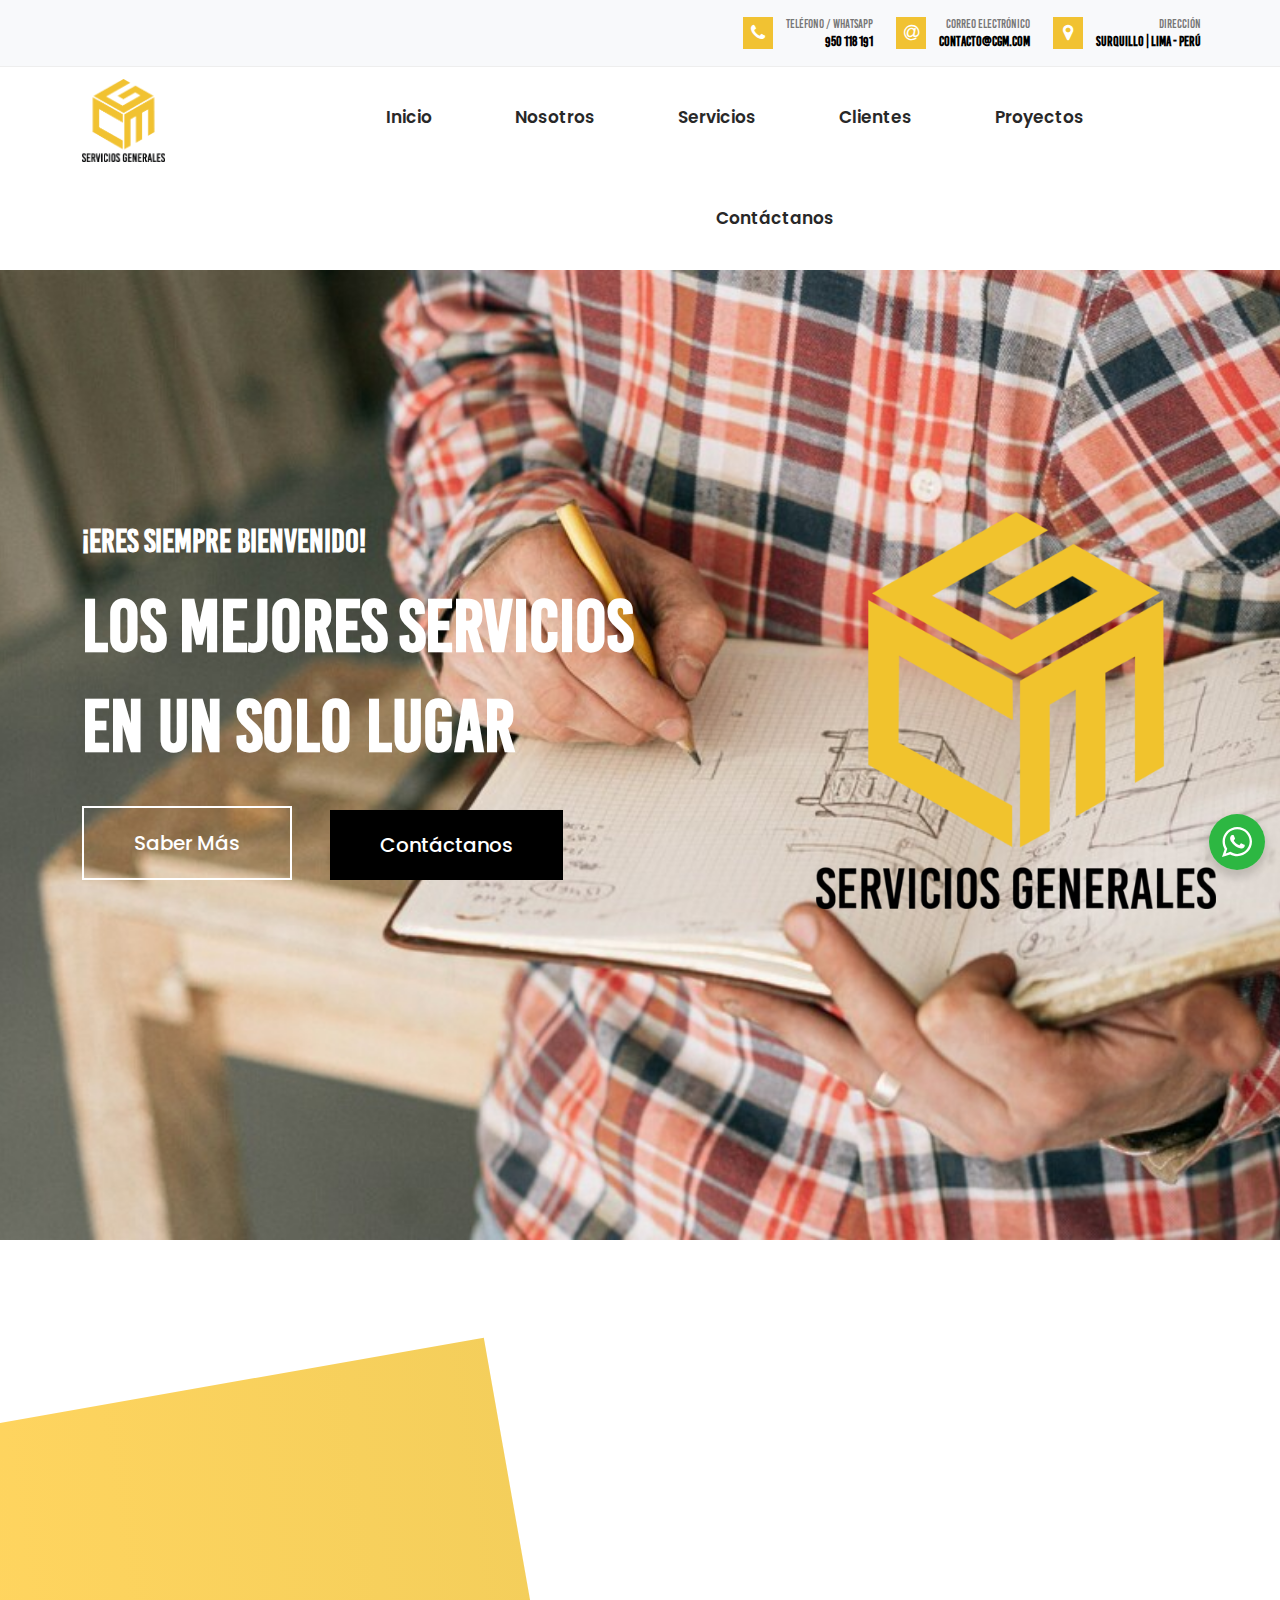
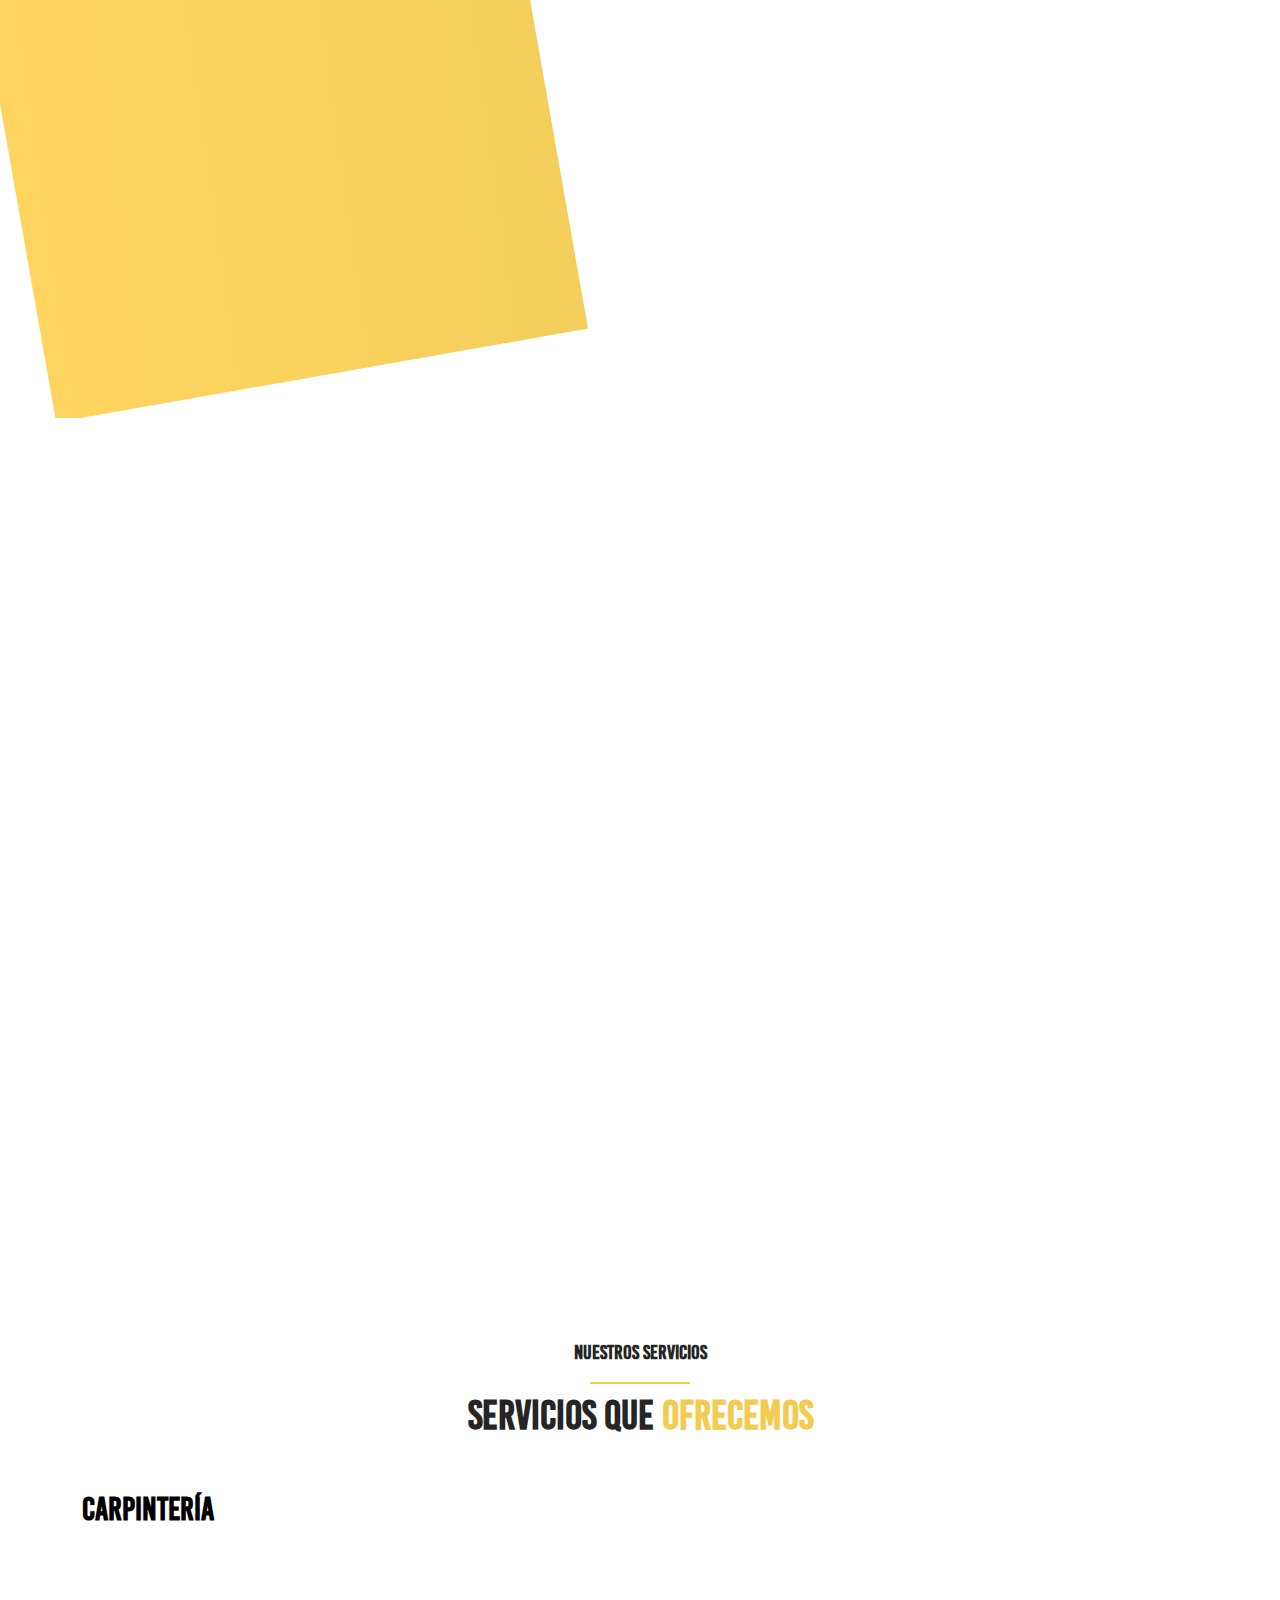
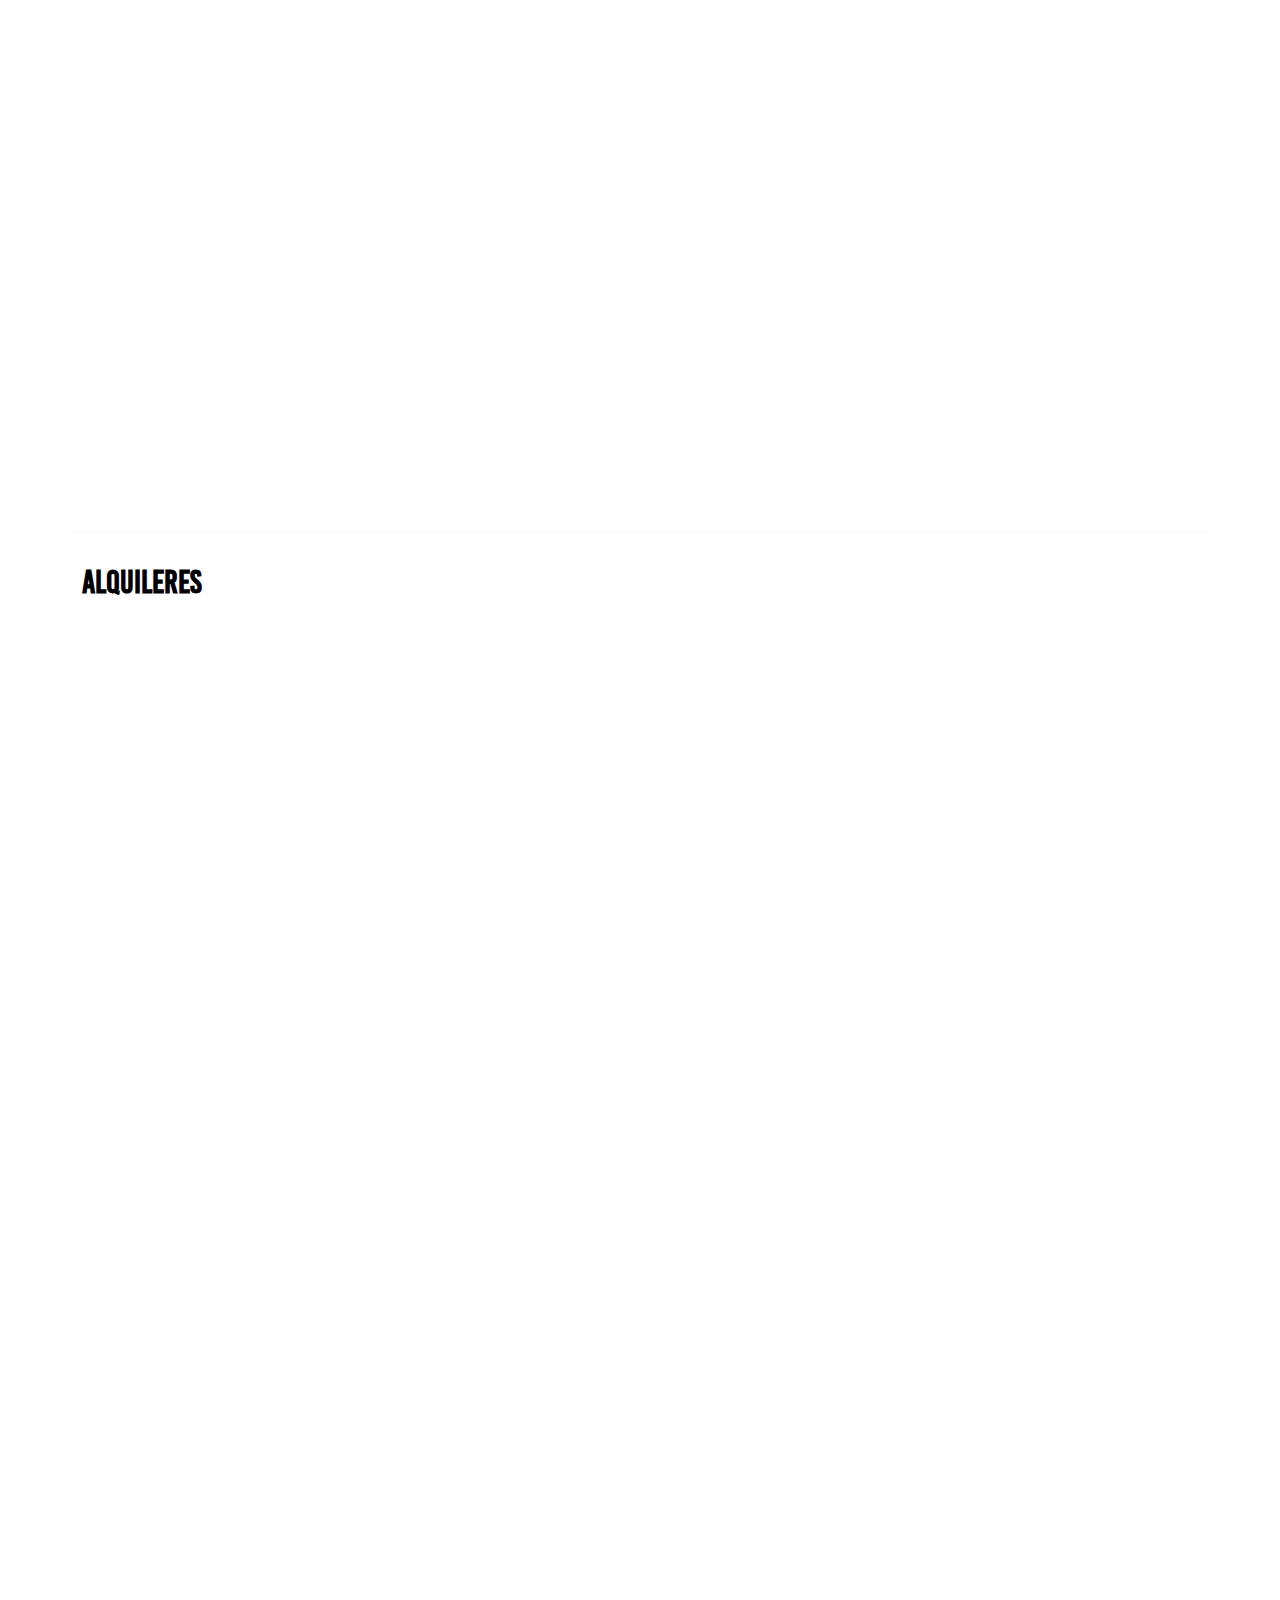
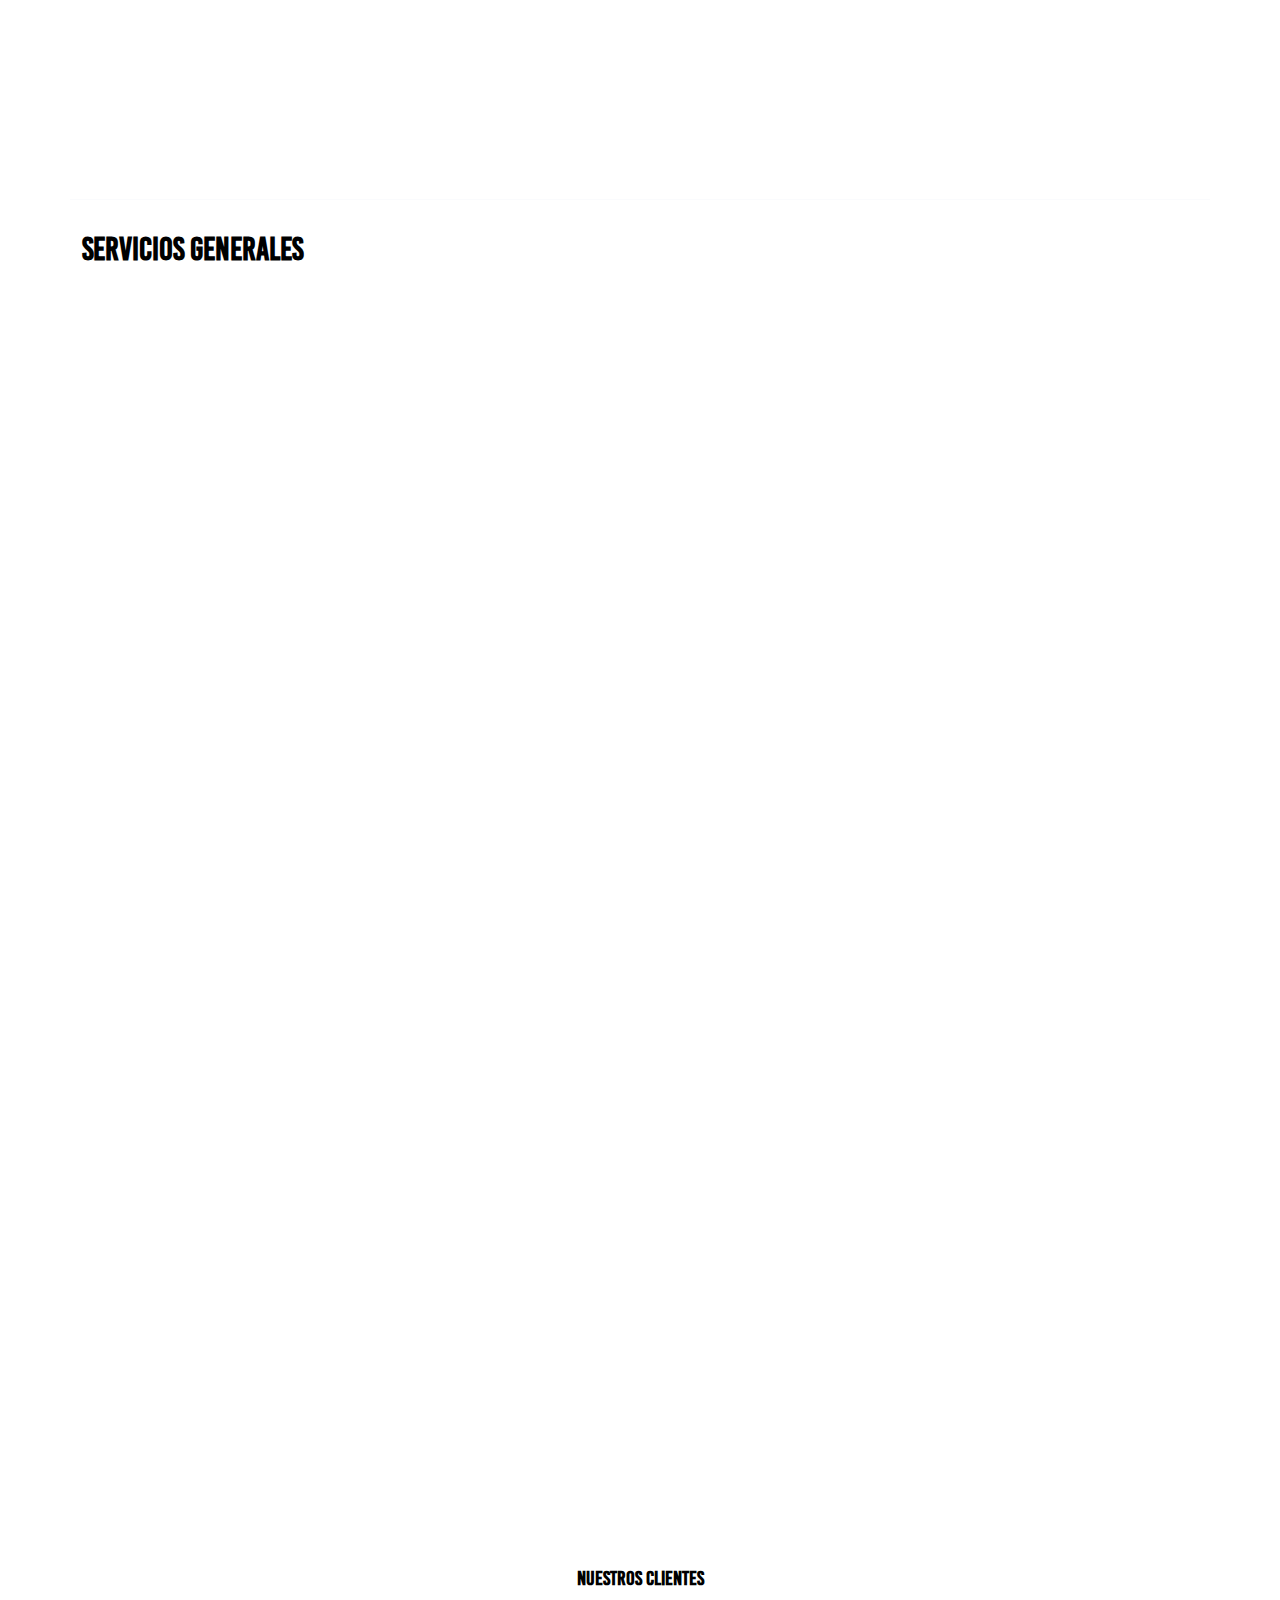
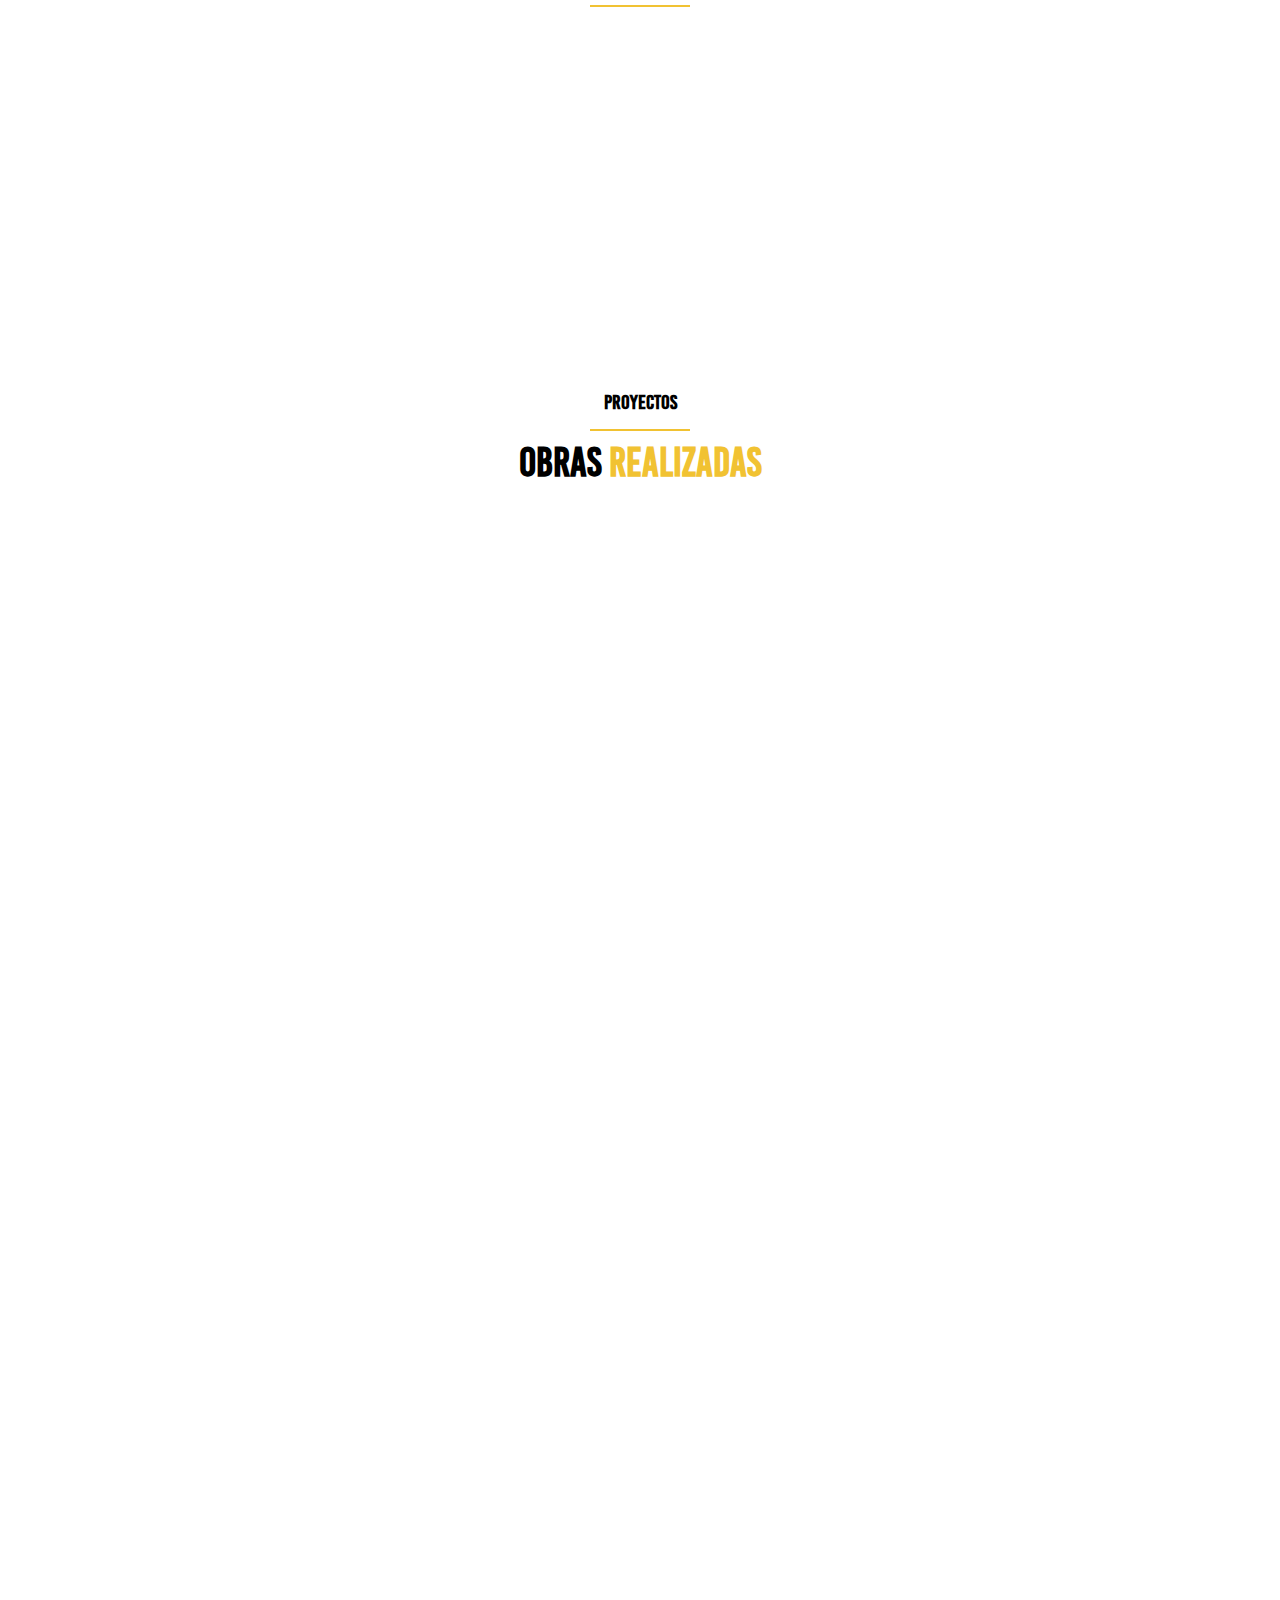
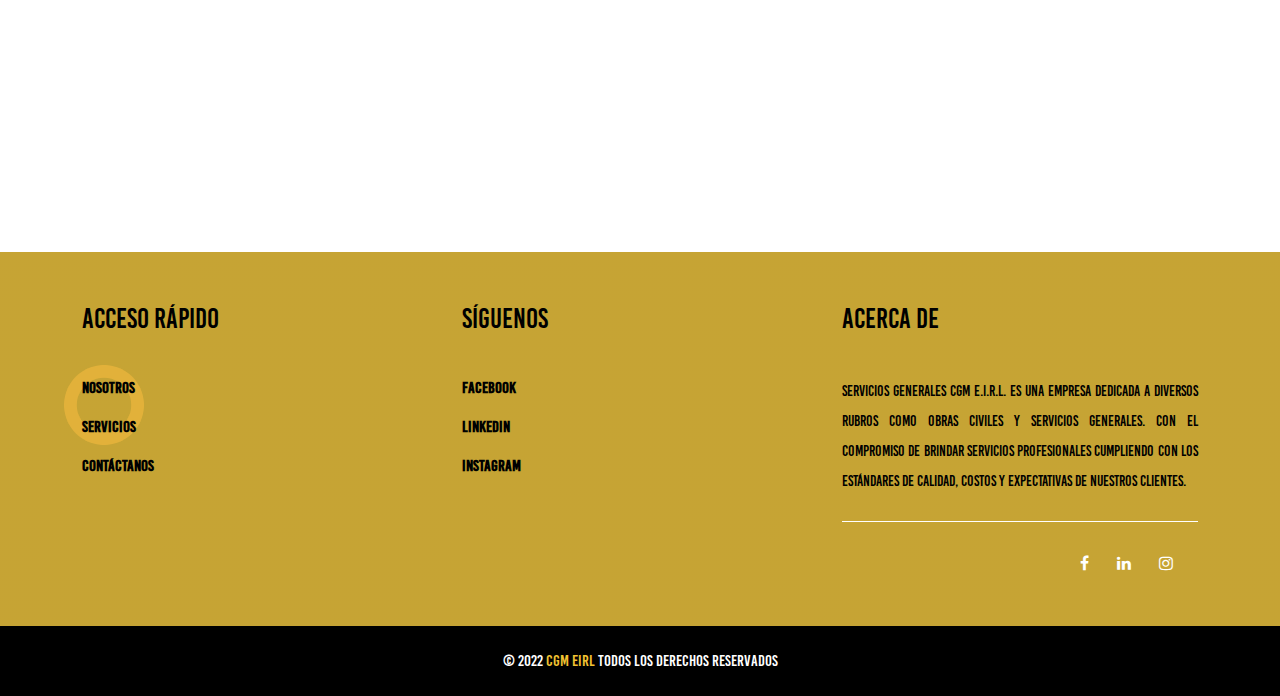
<file: index.html>
<!doctype html>
<html class="no-js" lang="en-us">

<head>
	<meta charset="utf-8">
	<meta http-equiv="x-ua-compatible" content="ie=edge">
	<title>CGM EIRL - SERVICIOS GENERALES</title>
	<meta name="description" content="Servicios Generales CGM E.I.R.L. es una empresa dedicada a diversos rubros como obras civiles y servicios generales. Con el compromiso de brindar servicios profesionales cumpliendo con los estándares de calidad, costos y expectativas de nuestros clientes." />
	<meta name="keywords" content="clean, cleaner, cleaning, Cleaning Business, Cleaning Service, clothing repair, dry cleaning, ironing, laundry, laundry press, laundry psd template, laundry service, wash, wash business, washing" />
	<meta name="viewport" content="width=device-width, initial-scale=1.0, minimum-scale=1.0">
	<link rel="shortcut icon" type="image/x-icon" href="assets/img/favicon.ico">
	<!-- css here -->
	<link rel="stylesheet" href="assets/css/bootstrap.min.css">
	<!-- <link rel="stylesheet" href="assets/css/bootstrap-desk.css">
	<link rel="stylesheet" href="assets/css/bootstrap-mob.css"> -->
	<link rel="stylesheet" href="assets/css/meanmenu.css">
	<!-- <link rel="stylesheet" href="assets/css/magnific-popup.css"> -->
	<link rel="stylesheet" href="assets/css/fontawesome-all.min.css">
	<!-- <link rel="stylesheet" href="assets/css/owl.carousel.min.css"> -->
	<!-- <link rel="stylesheet" href="assets/css/owl.theme.default.min.css"> -->
	<link rel="stylesheet" href="assets/css/scrolltop.css">
	<link rel="stylesheet" href="assets/css/default.css">
	<link rel="stylesheet" href="assets/css/wedget.css">
	<!-- <link rel="stylesheet" href="assets/css/btn.css"> -->
	<link rel="stylesheet" href="assets/css/btn.min.css">
	<!-- <link rel="stylesheet" href="assets/css/flaticon.css"> -->
	<!-- <link rel="stylesheet" href="assets/css/slick.css"> -->
	<link rel="stylesheet" href="assets/css/slick.min.css">
	<!-- <link rel="stylesheet" href="assets/css/slick-theme.css"> -->
	<link rel="stylesheet" href="assets/css/slick-theme.min.css">
	<link rel="stylesheet" href="style.css">
	<link rel="stylesheet" href="assets/css/responsive.css">
	<!-- <link rel="stylesheet" href="assets/css/animate.css"> -->
	<link rel="stylesheet" href="assets/css/animate.min.css">
</head>

<body>
	<div class="preloader">
		<div class="preloader-inner">
			<div class="preloader-icon"> <span></span> <span></span> </div>
		</div>
	</div>
		<div class="header-top-area bgc-1 pt-15 pb-15" id="inicio">
			<div class="container">
				<div class="row">
					<div class="col-xl-8 col-lg-8 col-md-12 col-sm-12 header-left">
						<ul class="header-top-left-info-box unlisted">
							<li> 
								<a aria-label="video" href="tel:51950118191">
									<i class="fa fa-phone"></i>
								</a> 
								
								<div class="short-info"> Teléfono / Whatsapp
									<a aria-label="phone" href="tel:51950118191"><h4>950 118 191</h4></a> 
								</div>
							</li>
							<li>
								<a aria-label="mail" href="mailto:contacto@cgm.com">
									<i class="fa fa-at"></i>
								</a>
								<div class="short-info"> Correo electrónico
									<a aria-label="mail" href="mailto:contacto@cgm.com"><h4>contacto@cgm.com</h4></a> 
								</div>
							</li>
							<li> 
								<a aria-label="address" href="https://goo.gl/maps/W9HdYSvFG536iLEC7" target="_blank">
									<i class="fa fa-map-marker"></i>
								</a>
								<div class="short-info"> Dirección
									<a aria-label="address" href="https://goo.gl/maps/W9HdYSvFG536iLEC7" target="_blank"><h4>Surquillo | Lima - Perú</h4></a> 
								</div>
							</li>
						</ul>
					</div>
				</div>
			</div>
		</div>
		<div class="header-top-menu-area">
			<div class="container">
				<div class="row">
					<!-- logo start -->
					<div class="col-xl-2 col-lg-2 col-md-3 col-sm-3 logo-start">
						<div class="header-logo">
							<a href="index.html"><img src="assets/img/cgm-logo.png" alt="logo" class="img-fluid"></a>
						</div>
					</div>
					<!-- main menu area start -->
					<div class="col-xl-10 col-lg-10 col-md-9 col-sm-9">
						<div class="main-menu-area text-center">
							<div class="main-menu">
								<nav id="mobile-menu">
									<ul class="header-sub-area">
										<li><a href="#inicio">Inicio</a></li>
										<li><a href="#nosotros">Nosotros</a></li>
										<li><a href="#servicios">Servicios</a></li>
										<li><a href="#clientes">Clientes</a></li>
										<li><a href="#proyectos">Proyectos</a></li>
										<li><a href="#cotizar">Contáctanos</a></li>
									</ul>
								</nav>
							</div>
						</div>
					</div>
					<div class="col-12 p-0">
						<div class="mobile-menu"></div>
					</div>
					<!-- main menu area end -->
				</div>
			</div>
		</div>
	<div class="laundryka-main-slider position-relative">
		<div class="main-slider-offer-box"> <img data-parallax='{"y": -200}' data-tilt src="assets/img/hero/offer-1.png" alt="img" /> </div>
		<div class="laundryka-single-slider bg-1">
			<div class="laundryka-single-table">
				<div class="laundryka-single-tablecell">
					<div class="container">
						<div class="row">
							<div class="col-xl-8 col-lg-10 col-md-12">
								<div class="laundryka-single-slider-content">
									<h4>¡Eres siempre bienvenido!</h4>
									<h2>Los mejores servicios <br/> en un solo lugar</h2>
									<div class="slider-area-btn"> <a href="#nosotros" class="lbtn btn-typ2" data-tilt>Saber más <span></span></a> <a href="#cotizar" class="lbtn btn-typ3" data-tilt>Contáctanos <span></span></a> </div>
								</div>
							</div>
						</div>
					</div>
				</div>
			</div>
		</div>
	</div>
	<div class="laundryka-about-area mt-70 pt-100 mb-100" id="nosotros">
		<div class="about-style-shape">
		</div>
		<div class="laundryka-about-bg-img wow fadeInRight">
			<img src="assets/img/about/1.webp" alt="img" /> 
		</div>
		<div class="back-img"></div>
		<div class="container wow fadeInRight">
			<div class="row">
				<div class="offset-xl-6 offset-lg-6 col-xl-6 col-lg-6 col-md-12">
					<div class="laundryka-about-content">
						<h2>¿Quiénes <span>somos?</span></h2>
						<p class="text-justify">Servicios Generales CGM E.I.R.L. es una empresa dedicada a diversos rubros como
							obras civiles y servicios generales. Con el compromiso de brindar servicios profesionales cumpliendo con los estándares de calidad, costos y expectativas de nuestros clientes.</p>
						<div class="about-chariti-list-area mb-20">
							<ul class="about-chariti-list">
								<li><i class="fa fa-check"></i> Puntualidad y compromiso</li>
								<li><i class="fa fa-check"></i> Responsabilidad</li>
							</ul>
							<ul class="about-chariti-list">
								<li><i class="fa fa-check"></i> Excelencia en el trabajo</li>
								<li><i class="fa fa-check"></i> Respeto</li>
							</ul>
						</div> 
						<!-- <a href="#" class="lbtn btn-typ3" data-tilt>
							Conoce más 
							<span></span>
						</a>  -->
					</div>
				</div>
			</div>
		</div>
	</div>
	<div class="laundryka-about-brief-area mt-100 mb-100">
		<div class="container">
			<div class="row mb-30 wow fadeInLeft">
				<div class="col-xl-6 col-lg-6 col-md-12 col-sm-12">
					<div class="about-brief-content-box" >
						<h2 class="about-brief-title">MISIÓN</h2>
						<p class="text-justify">Brindar a nuestros clientes servicios generales de calidad, cumpliendo con los
							protocolos de sanidad y seguridad. Buscamos constantemente la innovación, eficacia y
							cuidado del medio ambiente en nuestras estrategias y procesos de elaboración para
							cumplir con los plazos de entrega establecidos.</p>
					</div>
				</div>
				<div class="col-xl-5 offset-xl-1 offset-lg-1 col-lg-5 col-md-12 col-sm-12">
					<div class="about-brief-content-img-box"><img src="assets/img/about/2.webp" width="500" height="350" alt="img" /></div>
				</div>
			</div>
			<div class="row wow fadeInRight">
				<div class="col-xl-5 col-lg-5 col-md-12 col-sm-12">
					<div class="about-brief-content-img-box2"><img src="assets/img/about/3.webp" width="500" height="350" alt="img" /></div>
				</div>
				<div class="col-xl-6 offset-xl-1 offset-lg-1 col-lg-6 col-md-12 col-sm-12">
					<div class="about-brief-content-box">
						<h2 class="about-brief-title2">VISIÓN</h2>
						<p class="text-justify">Ser una empresa con gran posicionamiento en el mercado nacional, destacada por la
							excelencia en todas las fases de nuestros procesos, con una visión moderna e
							innovadora que brinda soluciones y confianza en nuestros clientes.</p>
					</div>
				</div>
			</div>
		</div>
	</div>
	<section id="servicios">
		<div class="laundryka-breadcrumb-area text-center">
			<div class="container">
				<div class="row">
					<div class="col-xl-12">
						<div class="section-title text-center mb-50">
							<p class="services-title">Nuestros Servicios</p> <span></span>
							<h3>Servicios que<strong> ofrecemos</strong></h3> </div>
					</div>
				</div>
			</div>
		</div>
		<div class="laundryka-services-area mb-100">
			<div class="container">
				<div class="row">
					<h2>Carpintería</h2>
					<div class="col-xl-4 col-lg-4 col-md-4 col-sm-12 wow fadeInLeft">
						<div class="single-services-box mb-40 text-justify">
							<div class="services-icon-box services-img">
								<img class="service_img"  src="assets/img/services/metal-2.jpg" alt="img" />
							</div>
							<h3><strong>CARPINTERÍA METÁLICA</strong> <span></span></h3>
							<span class="text">La carpintería metálica es el campo de la carpintería dedicada al trabajo
								en metal para la fabricación de infinidad de estructuras, piezas o
								accesorios. En esta rama se utiliza</span>
							<span class="dots">...</span>
							<span class="more"> todo tipo de metales, desde cobre,
								bronce y aluminio hasta hierro, asimismo, para la fabricación de
								estructuras es necesario el uso de materiales como acero y latón.
								La ventaja de este tipo de carpintería es la relación entre durabilidad y
								bajo costo de mantenimiento, así como la variedad de materiales con
								los que de puede trabajar. Contamos con una amplia experiencia en la
								fabricación e instalación de estructuras metálicas como:<br>
								- &nbsp; Cercos perimétricos.<br>
								- &nbsp; Paneles publicitarios<br>
								- &nbsp; Techos auto soportados<br>
								- &nbsp; Modulación de contenedores<br>
								- &nbsp; Naves Industriales<br>
								- &nbsp; Barandas metálicas, entre otros.
							</span>
						</div>
						<div class="btn-read">
							<button class="btn-more lbtn btn-typ3">
								Leer más
								<span></span>
							</button>
						</div>
					</div>
					<div class="col-xl-4 col-lg-4 col-md-4 col-sm-12 wow fadeInLeft">
						<div class="single-services-box mb-40 text-justify">
							<div class="services-icon-box services-img"> 
								<img class="service_img"  src="assets/img/services/madera.jpg" alt="img" />
							 </div>
							<h3><strong>CARPINTERÍA DE MADERA</strong> <span></span></h3>
							<span class="text">Desarrollamos proyectos de la mejor calidad con madera traída
								directamente de la selva peruana, pasando por un control de calidad en
								el Centro de Innovación Productiva y Transferencia
							</span>
							<span class="dots">...</span>
							<span class="more">Tecnológica Tecnológica Forestal
								Pucallpa, ente que nos garantiza un óptimo porcentaje de humedad.
								Asimismo, nuestro equipo de diseño se encarga de proporcionar el
								diseño según lo que el cliente necesita para finalmente instalar
								cuidadosamente la pieza o estructura diseñada. Se realiza el proceso de
								barnizado con el objetivo de entregar un producto elegante y de alta
								duración. Contamos con una amplia experiencia en la fabricación e
								instalación de estructuras de madera como:<br>
								- &nbsp; Pérgolas<br>
								- &nbsp; Sol y sombra
							</span>
						</div>
						<div class="btn-read">
							<button class="btn-more lbtn btn-typ3">
								Leer más
								<span></span>
							</button>
						</div>
					</div>
					<br><hr>
					<h2>Alquileres</h2>
					<div class="col-xl-4 col-lg-4 col-md-4 col-sm-12 wow fadeInLeft">
						<div class="single-services-box mb-40 text-justify">
							<div class="services-icon-box services-img"> 
								<img class="service_img"  src="assets/img/services/electrogeno.jpg" alt="img" />
							</div>
							<h3><strong>GRUPO ELECTRÓGENO</strong> <span></span></h3>
							<span class="text">Brindamos alquiler de grupos electrógenos adaptado a las necesidades
								de nuestros clientes, generando soluciones ideales para suministrar
								energía en caso de cortes de luz, eventos,
							</span>
							<span class="dots">...</span>
							<span class="more">construcciones, mineras, etc.
								Contamos con equipos con múltiples configuraciones, voltajes y
								frecuencias para brindar la mejor atención.
							</sp>
						</div>
						<div class="btn-read">
							<button class="btn-more lbtn btn-typ3">
								Leer más
								<span></span>
							</button>
						</div>
					</div>
					<div class="col-xl-4 col-lg-4 col-md-4 col-sm-12 wow fadeInRight">
						<div class="single-services-box mb-40 text-justify">
							<div class="services-icon-box services-img"> 
								<img class="service_img"  src="assets/img/services/barredora.jpg" alt="img" />
								<img class="service_img"  src="assets/img/services/barredora-2.jpg" alt="img" /> 
								<img class="service_img"  src="assets/img/services/barredora-3.jpg" alt="img" />
								<img class="service_img"  src="assets/img/services/barredora-4.jpg" alt="img" />
							</div>
							<h3><strong>BARREDORA MECANIZADA</strong> <span></span></h3>
							<span class="text">Una barredora mecanizada es una herramienta ideal para el
								mantenimiento de obras de infraestructura vial, cuentan con potentes
								aspiradores con el objetivo de evitar que el polvo se 
							</span>
							<span class="dots">...</span>
							<span class="more">esparza de un sitio
								a otro y gracias a ello, su eficiencia permite trabajar de manera óptima
								en pavimentos de grandes dimensiones.
								Esta maquinaria permite que el operario permanezca sentado durante
								la limpieza de la zona, incrementando el rendimiento y reduciendo el
								tiempo empleado.
							</span>
						</div>
						<div class="btn-read">
							<button class="btn-more lbtn btn-typ3">
								Leer más
								<span></span>
							</button>
						</div>
					</div>
					<div class="col-xl-4 col-lg-4 col-md-4 col-sm-12 wow fadeInRight">
						<div class="single-services-box mb-40 text-justify">
							<div class="services-icon-box services-img"> 
								<img class="service_img"  src="assets/img/services/bobcat.jpg" alt="img" />
								<img class="service_img"  src="assets/img/services/bobcat-2.jpg" alt="img" />
								<img class="service_img"  src="assets/img/services/bobcat-3.jpg" alt="img" />
							</div>
							<h3><strong>MINI CARGADOR BOBCAT</strong> <span></span></h3>
							<span class="text">El mini cargador es una maquinaria ideal para realizar trabajos de
								construcción, por su tamaño, tiene la capacidad de adaptarse a espacios
								y terrenos reducidos. Esta maquinaria multi
							</span>
							<span class="dots">...</span>
							<span class="more">funcional facilita la
								realización de diversos trabajos como: excavaciones, demoliciones,
								traslado de materiales, compactar, nivelaciones de terreno, entre otros.
								Esta multifuncionalidad se debe a los diversos accesorios con los que se
								puede afrontar todo tipo de labores.</span>
						</div>
						<div class="btn-read">
							<button class="btn-more lbtn btn-typ3">
								Leer más
								<span></span>
							</button>
						</div>
					</div>
					<div class="col-xl-4 col-lg-4 col-md-4 col-sm-12 wow fadeInRight">
						<div class="single-services-box mb-40 text-justify">
							<div class="services-icon-box services-img">
								<img class="service_img"  src="assets/img/services/puntales.jpg" alt="img" />
							</div>
							<h3><strong>PUNTALES</strong> <span></span></h3>
							<span class="text">Nuestra empresa cuenta con una amplia gama de puntales metálicos,
								con diversidad de capacidad de carga y medidas que se adaptan a todos
								procedimientos de trabajo del mercado. En 
							</span>
							<span class="dots">...</span>
							<span class="more">diferentes ocasiones se
								presentan dificultades durante el proceso de las obras, que se
								solucionan mediante el uso adecuado de puntales; algunos de estos
								pueden estar vinculados con la realización de soporte de encofrados,
								vigas, forjados, entre otros.
							</span>
						</div>
						<div class="btn-read">
							<button class="btn-more lbtn btn-typ3">
								Leer más
								<span></span>
							</button>
						</div>
					</div>
					<br><hr>
					<h2>Servicios Generales</h2>
					<div class="col-xl-4 col-lg-4 col-md-4 col-sm-12 wow fadeInLeft">
						<div class="single-services-box mb-40 text-justify ">
							<div class="services-icon-box services-img">
								<img class="service_img"  src="assets/img/services/obras-humedas-4.jpg" alt="img" />
							</div>
							<h3><strong>OBRAS HÚMEDAS</strong> <span></span></h3>
							<span class="text">Contamos con una amplia experiencia en Obras Civiles y Acabados
								húmedos, las cuales comprende, asentado de Bloquetas de concreto,
								habilitación de acero vertical y horizontal, 
							</span>
							<span class="dots">...</span>
							<span class="more">colocación de anclajes
								vaciado del grout (o concreto líquido), tarrajeos, derrames, enchapes,
								forjados, contrapisos, ejecución de cimientos, sobrecimientos, dinteles y
								columnetas (incluye el curado de los elementos de concreto armado).
								Para brindar el mejor servicio de calidad a nuestros clientes con un
								personal profesional y técnico altamente calificado.</span>
						</div>
						<div class="btn-read">
							<button class="btn-more lbtn btn-typ3">
								Leer más
								<span></span>
							</button>
						</div>
					</div>
					<div class="col-xl-4 col-lg-4 col-md-4 col-sm-12 wow fadeInLeft">
						<div class="single-services-box mb-40 text-justify">
							<div class="services-icon-box services-img">
								<img class="service_img"  src="assets/img/services/pintura-4.jpg" alt="img" />
							</div>
							<h3><strong>PINTURA</strong><span></span></h3>
							<span class="text">Como especialistas en servicios generales, ofrecemos el servicio de
								pintura y acabado a diversas superificies para renovar los colores de
								espacios interiores y exteriores del hogar,  
							</span>
							<span class="dots">...</span>
							<span class="more">edificios, oficinas, entre otros;
								desde una reparación de grietas hasta la remodelación completa de una
								zona específica.
								Contamos con un equipo de especialistas con experiencia y dedicación
								para brindarle asistencia en todas las fases del proyecto como la
								preparación de superficies, reparaciones, terminación, tratamiento y
								elección de pintura de alta calidad, entre otros. <br>
								&bullet; <strong>Servicio de Pintura en Exteriores e Interiores:</strong> <br>
								&nbsp; - &nbsp;Finos acabados y empastados de interiores y exteriores. <br>
								&nbsp; - &nbsp;Pintado de interiores y exteriores (paredes y techos). <br>
								&nbsp; - &nbsp;Escarchado decorativo, granulado con y sin brillo. <br>
								&nbsp; - &nbsp;Pintado de fachadas externas (edificios). <br>
								&bullet; <strong>Pintura de Estructuras Metálicas:</strong> <br>
								&nbsp; - &nbsp;Puertas y portones (fierro) - Eléctricos. <br>
								&nbsp; - &nbsp;Barandas, pasamanos, ventanas, escalera caracol. <br>
								&nbsp; - &nbsp;Rejas, cercos exteriores e interiores.
							</span>
						</div>
						<div class="btn-read">
							<button class="btn-more lbtn btn-typ3">
								Leer más
								<span></span>
							</button>
						</div>
					</div>
					<div class="col-xl-4 col-lg-4 col-md-4 col-sm-12 wow fadeInLeft">
						<div class="single-services-box mb-40 text-justify">
							<div class="services-icon-box services-img">
								<img class="service_img"  src="assets/img/services/drywall-2.jpg" alt="img" />
							</div>
							<h3><strong>DRYWALL</strong> <span></span></h3>
							<span class="text">El drywall es un material que, con el avance de los años, se ha ido
								popularizando debido a su versatilidad y bajo costo. Este material está
								compuesto por placas de yeso laminado entre  
							</span>
							<span class="dots">...</span>
							<span class="more">dos capas de cartón, por
								esta razón la instalación de drywall es una opción óptima para
								remodelaciones y construcciones como: paredes, techos interiores,
								cielos rasos, tabiquería, dinteles, cenefas, entre otros.
								Tenemos a su disposición nuestro servicio de construcciones en drywall,
								con una amplia trayectoria y experiencia, haciendo uso de productos de
								alta calidad con los mejores profesionales altamente capacitados,
								garantizando compromiso, eficiencia y puntualidad.
							</span>
						</div>
						<div class="btn-read">
							<button class="btn-more lbtn btn-typ3">
								Leer más
								<span></span>
							</button>
						</div>
					</div>
					<div class="col-xl-4 col-lg-4 col-md-4 col-sm-12  wow fadeInRight">
						<div class="single-services-box mb-40 text-justify">
							<div class="services-icon-box services-img"> 
								<img class="service_img" src="assets/img/services/puerta-cortafuego.jpg" alt="img" />
							</div>
							<h3><strong>PUERTAS CORTAFUEGO</strong> <span></span></h3>
							<span class="text">Las puertas cortafuego impiden la propagación de fuego en un
								ambiente, brindando mayor tiempo de evacuación a personas dentro
								de este. Por esa razón, es muy común visualizarlas en 
							</span>
							<span class="dots">...</span>
							<span class="more">zonas como
								escaleras de escape o puertas de emergencia en centros comerciales,
								edificios públicos, industrias, universidades y escuelas.
								Para realizar la instalación del sistema de protección contra incendios es
								importante contar con profesionales especializados en el sector y los
								mejores materiales. En Servicios Generales CGM cumplimos con los dos
								requisitos esenciales. Destacamos por el estudio íntegro que realizamos
								para cada caso, con el fin de averiguar que tipo de puerta es la más
								apropiada. Además, esta actividad es supervisada por ingenieros
								expertos en la instalación de las mismas.</span>
						</div>
						<div class="btn-read">
							<button class="btn-more lbtn btn-typ3">
								Leer más
								<span></span>
							</button>
						</div>
					</div>
				</div>
			</div>
		</div>
	</section>
	<section id="clientes">
		<div class="laundryka-services-area mb-100">
			<div class="container">
				<div class="row">
					<div class="col-xl-12">
						<div class="section-title text-center mb-50">
							<h4>Nuestros Clientes</h4> <span></span>
						</div>
					</div>
				</div>
			</div>
			<div class="container wow fadeInLeft">
				<div class="row">
					<div class="col-xl-8 col-lg-12 col-md-12">
						<div class="container">
							<div class="row-client">
								<div class="col-xl-6 col-lg-6 col-md-6 col-sm-12">
									<div class="single-services-box">
										<div class="services-icon-box"> 
											<img src="./assets/img/logo-MML.svg" width="350" height="105" alt="img" /> 
										</div>
										<h3>Municipalidad Metropolitana de Lima <span></span></h3>
									</div>
								</div>
								<div class="col-xl-6 col-lg-6 col-md-6 col-sm-12">
									<div class="single-services-box">
										<div class="services-icon-box"> 
											<img src="./assets/img/logo-plomo-web.webp" alt="img" width="" height=""/> 
										</div>
										<h3>Municipalidad de San Borja <span></span></h3>
									</div>
								</div>
								<div class="col-xl-6 col-lg-6 col-md-6 col-sm-12">
									<div class="single-services-box">
										<div class="services-icon-box"> 
											<img src="assets/img/logo-fanpage.png" class="mt-25" width="" height="" alt="img" /> 
										</div>
										<h3>Constructora y Consultora Tenorio <span></span></h3>
									</div>
								</div>
							</div>
						</div>
					</div>
				</div>
			</div>
		</div>
	</section>
	<section id="proyectos">
		<div class="Laundryka-blog-area mb-100" >
			<div class="container">
				<div class="row">
					<div class="col-xl-12">
						<div class="section-title text-center mb-80">
							<h4>Proyectos</h4> <span></span>
							<h3>Obras <strong>realizadas</strong></h3> 
						</div>
					</div>
				</div>
			</div>
			<div class="container wow fadeInLeft">
				<div class="row project-slick">
					<div class="col-xl-4 col-lg-4 col-md-6 col-sm-12 slick__item">
						<div class="single-blog-box mb-30 mx-3">
							<div class="blog-img-date">
								<div class="services-img">
									<img class="img-responsive" src="assets/img/blog/postes-1.jpg" alt="img"/>
									<img class="img-responsive" src="assets/img/blog/postes-2.jpg" alt="img"/>
									<img class="img-responsive" src="assets/img/blog/postes-3.jpg" alt="img"/>
									<img class="img-responsive" src="assets/img/blog/postes-4.jpg" alt="img"/>
									<img class="img-responsive" src="assets/img/blog/postes-5.jpg" alt="img"/>
								</div>
								<div class="blog-date">abr 2022</div>
							</div>
							<div class="blog-content">
								<h4><a href="#" class="post-title">SUMINISTRO DE POSTES SEMAFÓRICOS PARA EL PROYECTO
									PROTRÁNSITO</a></h4>
								<span class="text">Entre febrero y abril del 2022, participamos del suministro de más de 100
									postes semafóricos para el Proyecto Especial para la Gestión de Tránsito de la
									Municipalidad Metropolitana de Lima. En este
								</span>
								<span class="dots">...</span>
								<span class="more"> proyecto comprendió los
									trabajos de habilitación de estructuras metálicas, soldadura de estructuras y
									pintado de superficie metálica.
									Iniciamos el servicio con la habilitación de las estructuras que se ejecutarán, asi
									como tambien la inspección del equipo de corte para asegurar el uso correcto.
									Estas estructuras fueron fabricadas integramente por tubos de acero
									estructural laminados en caliente, lo cual facilitó la adaptación de las mismas
									para el requerimiento específico del cliente. Posteriormente, los postes fueron
									soldados a los elementos que acompañarán a su estructura como los parantes
									o bases vigas transversales, elementos de unión a la base de cimentación del
									concreto.
									Para finalizar, se realizó el pintado de las estructuras metálicas con los
									materiales especializados y de la más alta calidad para asegurar la duración del
									poste semafórico.
									Las estructuras tenían como finalidad cubrir dos, tres y hasta cuatro carriles de
									circulación, asi como tambien establecerlos como semáforos peatonales.
								</span>
							</div>
							<div class="btn-read">
								<button class="btn-more lbtn btn-typ3">
									Leer más
									<span></span>
								</button>
							</div>
						</div>
					</div>
					<div class="col-xl-4 col-lg-4 col-md-6 col-sm-12 slick__item">
						<div class="single-blog-box mb-30 mx-3">
							<div class="blog-img-date"> 
								<div class="services-img">
									<img class="img-responsive" src="assets/img/blog/alcorques-1.jpg" alt="img"/>
									<img class="img-responsive" src="assets/img/blog/alcorques-2.jpg" alt="img"/>
									<img class="img-responsive" src="assets/img/blog/alcorques-3.jpg" alt="img"/>
									<img class="img-responsive" src="assets/img/blog/alcorques-4.jpg" alt="img"/>
									<img class="img-responsive" src="assets/img/blog/alcorques-5.jpg" alt="img"/>
								</div>
								<div class="blog-date">oct 2022</div>
							</div>
							<div class="blog-content">
								<h4><a href="#" class="post-title">ADQUISICIÓN E INSTALACIÓN DE ALCOQUES METÁLICOS DENTRO DEL
									CENTRO HISTÓRICO DE LIMA</a></h4>
								<span class="text">En el mes de octubre 2022, participamos del proyecto de Suministro e
									Instalación de más de 100 alcorques metálicos dentro del Centro Histórico de
									Lima de la mano con la Municipalidad Metropolitana </span>
								<span class="dots">...</span>
								<span class="more">de Lima. Este proyecto se
									llevó a cabo en la Av. Roosevelt comprendiendo las cuadras 01, 02 y 03.
									Se dio inicio al servicio con la delimitación del área de cada árbol a intervenir,
									realizando la medición y trazado de cada punto. Posteriormente, se efectuó el
									corte del pavimento con la finalidad de romper el perímetro del espacio por
									intervenir, asimismo, se realizaron trabajos de demolición de veredas y
									sardineles peraltados de concreto existentes con la finalidad de obtener el
									espacio y las dimensiones requeridas para los nuevos acabados de piso. En esta
									fase tambien se removieron las piedras, adoquines y jardineras que se
									encuentren en la zona impidiendo la ejecución.
									Concluidos los trabajos preliminares, se realizó un vaciado, vibrado, encofrado
									y curado de reposición de veredas en los lugares donde se habia realizado el
									servicio. Finalmente se realizó la colocación de los alcorques metálicos sobre la
									base trabajada, teniendo en cuenta que los componentes del acabado final
									quedaran al mismo nivel de la vereda existente. Asimismo, se realizó la
									reposición de piedras y adoquines removidos en el área de intervención.</span> 
							</div>
							<div class="btn-read">
								<button class="btn-more lbtn btn-typ3">
									Leer más
									<span></span>
								</button>
							</div>
						</div>
					</div>
					<div class="col-xl-4 col-lg-4 col-md-6 col-sm-12 slick__item">
						<div class="single-blog-box mb-30 mx-3">
							<div class="blog-img-date"> 
								<div class="services-img">
									<img class="img-responsive" src="assets/img/blog/soterrado-1.jpg" alt="img"/>
									<img class="img-responsive" src="assets/img/blog/soterrado-2.jpg" alt="img"/>
									<img class="img-responsive" src="assets/img/blog/soterrado-3.jpg" alt="img"/>
									<img class="img-responsive" src="assets/img/blog/soterrado-4.jpg" alt="img"/>
									<img class="img-responsive" src="assets/img/blog/soterrado-5.jpg" alt="img"/>
									<img class="img-responsive" src="assets/img/blog/soterrado-6.jpg" alt="img"/>
									<img class="img-responsive" src="assets/img/blog/soterrado-7.jpg" alt="img"/>

								</div>
								<div class="blog-date">nov 2022</div>
							</div>
							<div class="blog-content">
								<h4><a href="#" class="post-title">ALMACEN SOTERRADO - MUNICIPALIDAD DE SAN BORJA</a></h4>
								<span class="text text-justify">En el mes de noviembre del 2022, fuimos parte del proyecto de Soterrado en
									los parques Javier Prado y Periodista en el distrito de San Borja, las cuales
									comprendieron obras civiles, excavaciones </span>
								<span class="dots">...</span>
								<span class="more text-justify">masivas, encofrados, colocación de
									acero, instalaciones eléctricas, obras húmedas, acabados finales, entre otros.
									Para iniciar, se realizó la demarcación del terreno con cal, para delimitar el área
									de trabajo, esto ayuda a evitar las sobre excavaciones y reducir el
									
									esponjamiento en un mínimo del 40%. Posteriormente, se realizó la excavación
									masiva del área trazada con equipo, específicamente una excavadora.
									Simultáneamente, al proceso de corte del terreno, se realizó la eliminación de
									todo el material con volquetes de 20m3. Finalmente, se realizó el perfilado de
									todo el perímetro excavado, asimismo, la nivelación del fondo de terreno y
									compactación.
									Para estabilizar las paredes del terreno, se realizó el entibado metálico el cual
									consiste en la instalación de planchas metálicas apuntaladas con pie derecho
									metálicos en todo el perímetro.
									Posteriormente, se verificó que el trazo y dimensión de la estructura a encofrar
									cumpla con lo especificado en los planos. Se realizaron perforaciones en el
									suelo para el anclaje del encofrado. Una vez colocado el módulo de encofrado
									en el parte proyectado tanto en columna, viga y losa; se procede a asegurar la
									parte inferior, medio y superior para iniciar el vaciado. Finalmente, se retiraron
									los postes o soleras para liberar los paneles de modulación para poder
									desprender el módulo de encofrado del concreto armado.
									Durante el proceso, se realizaron trabajos de habilitación y colocación de acero
									utilizando dados de concreto para cumplir con el recubrimiento de acero y
									anticorrosivo para evitar problemas de corrosión.
									Finalmente se realizó la instalación de conexiones eléctricas y los acabados de
									arquitectura que implicaron trabajos de tarrajeo, instalación de porcelanato,
									asi como tambien escaleras metálicas, puerta corrediza y la instalación de Grass
									para acabados finales.
									Asegurando el cumplimiento de un trabajo de alta calidad con las
									certificaciones correspondientes.</span>	
							</div>
							<div class="btn-read">
								<button class="btn-more lbtn btn-typ3">
									Leer más
									<span></span>
								</button>
							</div>
						</div>
					</div>
					<div class="col-xl-4 col-lg-4 col-md-6 col-sm-12 slick__item">
						<div class="single-blog-box mb-30 mx-3">
							<div class="blog-img-date">
								<div class="services-img">
									<img class="img-responsive" src="assets/img/blog/barredora-1.jpg" alt="img"/>
									<img class="img-responsive" src="assets/img/blog/barredora-2.jpg" alt="img"/>
									<img class="img-responsive" src="assets/img/blog/barredora-3.jpg" alt="img"/>
									<img class="img-responsive" src="assets/img/blog/barredora-4.jpg" alt="img"/>
									<img class="img-responsive" src="assets/img/blog/electrogeno.jpg" alt="img"/>

								</div>
								<div class="blog-date">en 2020</div>
							</div>
							<div class="blog-content">
								<h4><a href="#" class="post-title">ALQUILER DE BARREDORA MECANIZADA Y GRUPOS ELECTRÓGENOS</a></h4>
								<span class="text">Desde el año 2020 brindamos el servicio de alquiler de nuestro equipo de
									barredora mecanizada e hidrolavadora para el mantenimiento de vías en la
									ciudad industrial de Macrópolis </span>
								<span class="dots">...</span>
								<span class="more">– Lurín. Esta actividad se basa en la limpieza de
									vías para liberarlas de barro, residuos sólidos, como tambien ecitar que el polvo
									acumulado se siga extendiendo a lo largo del asfalto. Asimismo, se ha facilitado
									el trabajo de los operadores e incrementado el rendimiento de los mismos sin
									exigir un esfuerzo mayor.
									Del mismo modo, se encuentra vigente el servicio de abastecimiento de
									electricidad mediante nuestros propios grupos electrógenos, los cuales cuentan
									con la facilidad de ser movilizados a las zonas requeridas. Asimismo,
									acompañado de nuestro equipo de especialistas, brindan soporte, una correcta
									operatividad y el mantenimiento de los mismos para realizar una operación
									totalmente segura.</span>
							</div>
							<div class="btn-read">
								<button class="btn-more lbtn btn-typ3">
									Leer más
									<span></span>
								</button>
							</div>
						</div>
					</div>
				</div>
			</div>
		</div>
	</section>
	<section id="cotizar" class="wow fadeInLeft">
		<div class="container text-center" id="cotizar">
			<div class="col-lg-12 text-center">
				<div class="text-center wow animate__animated animate__fadeInLeft">
					<div class="section-title text-center mb-80">
						<h3>Comunícate con <strong>nosotros</strong></h3> 
						<h4>Si estas interesado(a) en nuestros servicios bríndanos tus datos.
						</h4> <span></span>
					</div></div>
				<div class="pb-5 wow animate__animated animate__fadeInLeft">
					<div id="alertCotizacion" class="alert alert-danger alert-dismissible fade show d-none" role="alert"></div>
					<div class="form-group">
						<div class="row">
							<div class="col-md-6 p-3">
								<div class="form-floating">
									<input type="text" class="form-control" placeholder="Nombre" style="background-color: #F4F7FB; color:#373737; " id="nombre" name="nombre" required onkeypress="return lettersOnly(event)">
									<label for="floatingInput" style="color: #B2B1B9; " required>NOMBRE</label>
								</div>
								<span id="error_nombre" class="text-danger"></span>
							</div>
							<div class="col-md-6 p-3">
								<div class="form-floating">
									<input type="text" class="form-control" placeholder="Apellidos" style="background-color: #F4F7FB; color:#373737; " id="lastname" name="apellidos" required onkeypress="return lettersOnly(event)">
									<label for="floatingInput" style="color: #B2B1B9; " required>APELLIDO</label>
								</div>
								<span id="error_apellido" class="text-danger"></span>
							</div>
							<!--<div id="alertCotizacionNonbre" class="alert alert-danger alert-dismissible fade show d-none" role="alert"></div>-->
							<!--<div id="alertCotizacionTelefono" class="alert alert-danger alert-dismissible fade show d-none" role="alert"></div>-->
						</div>
						<div class="row">
							<div class="col-md-6 p-3">
								<div class="form-floating">
									<input type="number" class="form-control" placeholder="Teléfono" style="background-color: #F4F7FB; color:#373737; " id="telefono" name="telefono" required>
									<label for="floatingInput" style="color: #B2B1B9; " required>TELÉFONO</label>
								</div>
								<span id="error_telefono" class="text-danger"></span>
							</div>
							<div class="col-md-6 p-3">
								<div class="form-floating">
									<input type="text" class="form-control" placeholder="Email" style="background-color: #F4F7FB; color:#373737; " id="email" name="email" required>
									<label for="floatingInput" style="color: #B2B1B9; " required>EMAIL</label>
								</div>
								<span id="error_email" class="text-danger"></span>
							</div>
							<!--<div id="alertCotizacionLugar" class="alert alert-danger alert-dismissible fade show d-none" role="alert"></div>-->  
						</div>
						<div class="row text-center">
							<div class="col-md-12 p-3">
								<div class="form-floating">
									<textarea type="text" class="form-control" placeholder="Descripción" style="background-color: #F4F7FB; color:#373737; " id="lugar" name="descripcion" required></textarea>
									<label for="floatingInput" style="color: #B2B1B9; " required>MENSAJE / CONSULTA</label>
								</div>
							</div>
							<span id="error_description" class="text-danger"></span>
						</div>
		
						<div class="d-flex justify-content-center p-3">
							<div class="g-recaptcha" data-sitekey="6LfEHr0jAAAAAFLO8CDVNsp8e74H6mMOlhw1gdkh"></div>
						</div>
		
						<div class="gap-2 mx-auto">
							<button name="submit" class="btn-submit lbtn btn-typ3">Enviar
								<span style="top: 46.4375px; left: 108.156px;"></span>
							</button>
						</div>
					</div>
				</div>
			</div>
		</div>
		<div class="popup">
			<div class="popup-container">   
				<div class="p-body">
					<div class="closePopup"> 
						<a onclick="closePopup()">X</a>
					</div>
					<div class="p__icon">
						<img src="public/mailer/img/logo/popup-check.png" alt=""> 
					</div>   
					<div class="p__description">
						<h2>¡Muchas gracias por contactarnos!</h2>
					</div>
					<div class="p__post">
						<h1>Pronto nos estaremos comunicando contigo.</h1>
					</div>
				</div>
			</div>
		</div>
	</section>
	<!-- Laundryka Footer Area start -->
	<footer id="laundryka-footer-area" class="laundryka-footer-area pt-50 pb-20">
		<div class="laundryka-footer-style-shape"> 
			<img data-parallax='{"x": -180}' src="assets/img/footer/s1.png" alt="img" class="lfs-1" /> 
			<!-- <img data-parallax='{"y": 100}' src="assets/img/footer/s2.png" alt="img" class="lfs-2" /> 
			<img data-parallax='{"x": -180}' src="assets/img/footer/s3.png" alt="img" class="lfs-3" /> </div> -->
		<div class="container position-relative ">
			<div class="row">
				<div class="col-xl-4 col-lg-3 col-md-6 col-sm-12">
					<div class="footer-single-wedget">
						<div class="widget_nav_menu">
							<h3>Acceso rápido</h3>
							<ul class="menu">
								<li><a href="#nosotros" aria-label="footer">Nosotros</a></li>
								<li><a href="#servicios" aria-label="footer">Servicios</a></li>
								<li><a href="#contacto" aria-label="footer">Contáctanos</a></li>
							</ul>
						</div>
					</div>
				</div>
				<div class="col-xl-4 col-lg-3 col-md-6 col-sm-12">
					<div class="footer-single-wedget">
						<div class="widget_nav_menu">
							<h3>Síguenos</h3>
							<ul class="menu">
								<li><a href="https://www.facebook.com/" target="_blank" aria-label="footer">facebook</a></li>
								<li><a href="https://linkedin.com/" target="_blank" aria-label="footer">linkedin</a></li>
								<li><a href="https://www.instagram.com/" target="_blank" aria-label="footer">instagram</a></li>
							</ul>
						</div>
					</div>
				</div>
				<div class="col-xl-4 col-lg-3 col-md-6 col-sm-12">
					<div class="footer-single-wedget">
						<div class="custom-html-widget">
							<h3>ACERCA DE</h3>
							<p class="text-justify">Servicios Generales CGM E.I.R.L. es una empresa dedicada a diversos rubros como obras civiles y servicios generales. Con el compromiso de brindar servicios profesionales cumpliendo con los estándares de calidad, costos y expectativas de nuestros clientes.</p>
							<ul class="footer-social">
								<li><a href="https://www.facebook.com/" target="_blank" aria-label="footer"><i class="fa fa-facebook"></i></a></li>
								<li><a href="https://linkedin.com/" target="_blank" aria-label="footer"><i class="fa fa-linkedin"></i></a></li>
								<li><a href="https://www.instagram.com/" target="_blank" aria-label="footer"><i class="fa fa-instagram "></i></a></li>
							</ul>
						</div>
					</div>
				</div>
			</div>
		</div>
	</footer>
	<div class="footer-copyright-menu-area">
		<div class="container">
			<div class="row">
				<div class="col-xl-12 col-lg-6 col-md-6 col-sm-12" style="text-align: center;">
					<div class="footer-copyright pt-20 pb-20">
						<p>&copy; 2022 <a href="http://cgm.com.pe/">CGM EIRL</a> Todos los derechos reservados</p>
					</div>
				</div>
			</div>
		</div>
	</div>
	<!-- Laundryka Footer Area end -->
	<!-- scrolltop button -->
	<div class="material-scrolltop"></div>
	<div class="whatsapp">
		<a aria-label="whatsapp" href="https://wa.me/950118191" target="_blank">
			<!--<img src="./assets/img/whatsapp.webp" width="512" height="512" alt="whatsapp">-->
		</a>
	</div>
	<!-- js here -->
	<script src="assets/js/modernizr-3.5.0.min.js"></script>
	<script src="assets/js/jquery-3.6.0.min.js"></script>
	<script src="assets/js/popper.min.js"></script>
	<script src="assets/js/bootstrap.min.js"></script>
	<script src="assets/js/meanmenu.min.js"></script>
	<script src="assets/js/magnific-popup.min.js"></script>
	<script src="assets/js/owl.carousel.min.js"></script>
	<script src="assets/js/waypoints.min.js"></script>
	<script src="assets/js/counterup.min.js"></script>
	<script src="assets/js/scrolltop.js"></script>
	<script src="assets/js/ajax-form.js"></script>
	<script src="assets/js/plugins.js"></script>
	<script src="assets/js/parallax-scroll.js"></script>
	<script src="assets/js/tilt.jquery.js"></script>
	<script src="assets/js/slick.min.js"></script>
	<script src="assets/js/main.js"></script>
	<script src="assets/js/jquery_maxlength/jquery.plugin.min.js"></script>
	<script src="assets/js/jquery_maxlength/jquery.maxlength.min.js"></script>
	<script src="assets/js/index.js"></script>
	<script src="assets/js/wow.min.js"></script>
	<script src="https://www.google.com/recaptcha/api.js" async defer></script>
	<script type="text/javascript">
		new WOW().init();
	</script> 
</body>

</html>
</file>
<file: assets/css/scrolltop.css>
.material-scrolltop{display:block;position:fixed;width:0;height:0;bottom:140px;right:30px;padding:0;overflow:hidden;outline:0;border:none;border-radius:50%;box-shadow:0 3px 10px rgba(0,0,0,.5);cursor:hand;background:#000;-webkit-tap-highlight-color:transparent;-webkit-transition:.3s cubic-bezier(.25, .25, 0, 1);-ms-transition:.3s cubic-bezier(.25, .25, 0, 1);-moz-transition:.3s cubic-bezier(.25, .25, 0, 1);-o-transition:.3s cubic-bezier(.25, .25, 0, 1);transition: .3s cubic-bezier(.25, .25, 0, 1);}.material-scrolltop:hover{background-color:#F1C232;text-decoration:none;box-shadow:0 3px 10px rgba(0,0,0,.5),0 3px 15px rgba(0,0,0,.5)}.material-scrolltop::before{position:absolute;top:50%;left:50%;-webkit-transform:translate(-50%,-50%);-ms-transform:translate(-50%,-50%);-moz-transform:translate(-50%,-50%);-o-transform:translate(-50%,-50%);transform:translate(-50%,-50%);content:"";width:0;border-radius:100%;background:#66bb6a}.material-scrolltop:active::before{width:120%;padding-top:120%;-webkit-transition:.2s ease-out;-ms-transition:.2s ease-out;-moz-transition:.2s ease-out;-o-transition:.2s ease-out;transition:.2s ease-out}.material-scrolltop.reveal{width:56px;height:56px;cursor:pointer;z-index:9}.material-scrolltop span{display:block;font-size:25px;color:#fff}.material-scrolltop,.material-scrolltop::before{background-image:url(../img/top-arrow.svg);background-position:center 50%;background-repeat:no-repeat}
</file>
<file: assets/css/default.css>
.float-right{float:right!important}.float-left{float:left!important}.text-left{text-align:left!important}.text-right{text-align:right!important}.dark{background:#000}.bgc-1{background:#f8f9fb}.bgc-2{background:rgba(47,48,52,.9)}.bgc-3{background:rgba(1,16,90,.9)}.bgc-4{background:#f7faff}.bgc-5{background:#da421f}.bgc-6{background:#00bff3}.bgc-7{background:#1b78c7}.bgc-8{background:#67b807}.sp-100{padding:100px 0}.section-title h4{font-weight:700;font-size:20px;margin-bottom:0;font-family:'BebasKai'}.section-title span{width:100px;height:2px;display:inline-block;background:#f1c232}.section-title h3{font-size:40px;font-weight:700;line-height:49px;text-transform:capitalize;font-family:'BebasKai'}.section-title h3 strong{color:#f1c232;font-family:'BebasKai';}.section-title.lite h3,.section-title.lite h4{color:#fff}.laundryka-pagination .page-item:first-child .page-link{border-radius:0;margin-left:0}.laundryka-pagination .page-item:last-child .page-link{border-radius:0}.laundryka-pagination .page-item{margin:0 5px}.laundryka-pagination .page-item:first-child{margin-left:0}.laundryka-pagination .page-link{background-color:#f1f1f1;border:1px solid transparent;color:#444;display:block;font-weight:400;line-height:1.25;margin-left:-1px;padding:.5rem .75rem;position:relative;text-align:center;width:40px}.laundryka-pagination .page-link:focus{box-shadow:none}.laundryka-pagination .page-item .page-link:hover,.laundryka-pagination .page-item.active .page-link{background-color:#106ad2;border-color:#106ad2;color:#fff;z-index:1}.laundryka-pagination .nav-links{display:block;width:100%}.laundryka-pagination .nav-links a,.laundryka-pagination .nav-links span{border:1px solid #414141;color:#414141;display:inline-block;font-weight:600;line-height:45px;position:relative;text-align:center;width:45px;height:45px;margin-right:5px;font-size:18px;background-color:#fff;border-radius:50%}.laundryka-pagination .nav-links a.current,.laundryka-pagination .nav-links a:hover,.laundryka-pagination .nav-links span.current,.laundryka-pagination .nav-links span:hover{color:#fff;border-color:#fff;z-index:1;background-image:-moz-linear-gradient(178deg,#2f32d4 0,#7142f7 100%);background-image:-webkit-linear-gradient(178deg,#2f32d4 0,#7142f7 100%);background-image:-ms-linear-gradient(178deg,#2f32d4 0,#7142f7 100%);opacity:.851}.laundryka-tab li a{border:1px solid #ddd;padding:0;height:40px;width:40px;text-align:center;line-height:40px;color:#8a8a8a;margin-left:6px;font-size:14px}.laundryka-tab li a.active{border-color:#ff3b2f;color:#ff3b2f}.spacer-5{height:5px}.spacer-10{height:10px}.spacer-15{height:15px}.spacer-20{height:20px}.spacer-25{height:25px}.spacer-30{height:30px}.spacer-35{height:35px}.spacer-40{height:40px}.spacer-45{height:45px}.spacer-50{height:50px}.spacer-55{height:55px}.spacer-60{height:60px}.spacer-65{height:65px}.spacer-70{height:70px}.spacer-75{height:75px}.spacer-80{height:80px}.spacer-85{height:85px}.spacer-90{height:90px}.spacer-95{height:95px}.spacer-100{height:100px}.mt--30{margin-top:-30px}.mt--70{margin-top:-70px}.mt-5{margin-top:5px}.mt-10{margin-top:10px}.mt-15{margin-top:15px}.mt-20{margin-top:20px}.mt-25{margin-top:25px}.mt-30{margin-top:30px}.mt-35{margin-top:35px}.mt-40{margin-top:40px}.mt-45{margin-top:45px}.mt-50{margin-top:50px}.mt-55{margin-top:55px}.mt-60{margin-top:60px}.mt-65{margin-top:65px}.mt-70{margin-top:70px}.mt-75{margin-top:75px}.mt-80{margin-top:80px}.mt-85{margin-top:85px}.mt-90{margin-top:90px}.mt-95{margin-top:95px}.mt-100{margin-top:100px}.mt-105{margin-top:105px}.mt-110{margin-top:110px}.mt-115{margin-top:115px}.mt-120{margin-top:120px}.mt-125{margin-top:125px}.mt-130{margin-top:130px}.mt-135{margin-top:135px}.mt-140{margin-top:140px}.mt-145{margin-top:145px}.mt-150{margin-top:150px}.mt-155{margin-top:155px}.mt-160{margin-top:160px}.mt-165{margin-top:165px}.mt-170{margin-top:170px}.mt-175{margin-top:175px}.mt-180{margin-top:180px}.mt-185{margin-top:185px}.mt-190{margin-top:190px}.mt-195{margin-top:195px}.mt-200{margin-top:200px}.mt-205{margin-top:205px}.mt-210{margin-top:210px}.mt-215{margin-top:215px}.mt-220{margin-top:220px}.mt-225{margin-top:225px}.mt-230{margin-top:230px}.ml-5{margin-left:5px}.ml-10{margin-left:10px}.ml-15{margin-left:15px}.ml-20{margin-left:20px}.ml-25{margin-left:25px}.ml-30{margin-left:30px}.ml-35{margin-left:35px}.ml-40{margin-left:40px}.ml-45{margin-left:45px}.ml-50{margin-left:50px}.ml-55{margin-left:55px}.ml-60{margin-left:60px}.ml-65{margin-left:65px}.ml-70{margin-left:70px}.ml-75{margin-left:75px}.ml-80{margin-left:80px}.ml-85{margin-left:85px}.ml-90{margin-left:90px}.ml-95{margin-left:95px}.ml-100{margin-left:100px}.ml-105{margin-left:105px}.ml-110{margin-left:110px}.ml-115{margin-left:115px}.ml-120{margin-left:120px}.ml-125{margin-left:125px}.ml-130{margin-left:130px}.ml-135{margin-left:135px}.ml-140{margin-left:140px}.ml-145{margin-left:145px}.ml-150{margin-left:150px}.ml-155{margin-left:155px}.ml-160{margin-left:160px}.ml-165{margin-left:165px}.ml-170{margin-left:170px}.ml-175{margin-left:175px}.ml-180{margin-left:180px}.ml-185{margin-left:185px}.ml-190{margin-left:190px}.ml-195{margin-left:195px}.ml-200{margin-left:200px}.ml-205{margin-left:205px}.ml-210{margin-left:210px}.ml-215{margin-left:215px}.ml-220{margin-left:220px}.ml-225{margin-left:225px}.ml-230{margin-left:230px}.mr-5{margin-right:5px}.mr-10{margin-right:10px}.mr-15{margin-right:15px}.mr-20{margin-right:20px}.mr-25{margin-right:25px}.mt-30{margin-right:30px}.mr-35{margin-right:35px}.mr-40{margin-right:40px}.mr-45{margin-right:45px}.mr-50{margin-right:50px}.mr-55{margin-right:55px}.mr-60{margin-right:60px}.mr-65{margin-right:65px}.mr-70{margin-right:70px}.mr-75{margin-right:75px}.mr-80{margin-right:80px}.mr-85{margin-right:85px}.mr-90{margin-right:90px}.mr-95{margin-right:95px}.mr-100{margin-right:100px}.mr-105{margin-right:105px}.mr-110{margin-right:110px}.mr-115{margin-right:115px}.mr-120{margin-right:120px}.mr-125{margin-right:125px}.mr-130{margin-right:130px}.mr-135{margin-right:135px}.mr-140{margin-right:140px}.mr-145{margin-right:145px}.mr-150{margin-right:150px}.mr-155{margin-right:155px}.mr-160{margin-right:160px}.mr-165{margin-right:165px}.mr-170{margin-right:170px}.mr-175{margin-right:175px}.mr-180{margin-right:180px}.mr-185{margin-right:185px}.mr-190{margin-right:190px}.mr-195{margin-right:195px}.mr-200{margin-right:200px}.mr-205{margin-right:205px}.mr-210{margin-right:210px}.mr-215{margin-right:215px}.mr-220{margin-right:220px}.mr-225{margin-right:225px}.mr-230{margin-right:230px}.mb-5{margin-bottom:5px}.mb-10{margin-bottom:10px}.mb-15{margin-bottom:15px}.mb-20{margin-bottom:20px}.mb-25{margin-bottom:25px}.mb-30{margin-bottom:30px}.mb-35{margin-bottom:35px}.mb-40{margin-bottom:40px}.mb-45{margin-bottom:45px}.mb-50{margin-bottom:50px}.mb-55{margin-bottom:55px}.mb-60{margin-bottom:60px}.mb-65{margin-bottom:65px}.mb-70{margin-bottom:70px}.mb-75{margin-bottom:75px}.mb-80{margin-bottom:80px}.mb-85{margin-bottom:85px}.mb-90{margin-bottom:90px}.mb-95{margin-bottom:95px}.mb-100{margin-bottom:100px}.mb-105{margin-bottom:105px}.mb-110{margin-bottom:110px}.mb-115{margin-bottom:115px}.mb-120{margin-bottom:120px}.mb-125{margin-bottom:125px}.mb-130{margin-bottom:130px}.mb-135{margin-bottom:135px}.mb-140{margin-bottom:140px}.mb-145{margin-bottom:145px}.mb-150{margin-bottom:150px}.mb-155{margin-bottom:155px}.mb-160{margin-bottom:160px}.mb-165{margin-bottom:165px}.mb-170{margin-bottom:170px}.mb-175{margin-bottom:175px}.mb-180{margin-bottom:180px}.mb-185{margin-bottom:185px}.mb-190{margin-bottom:190px}.mb-195{margin-bottom:195px}.mb-200{margin-bottom:200px}.pt-5{padding-top:5px}.pt-10{padding-top:10px}.pt-15{padding-top:15px}.pt-20{padding-top:20px}.pt-25{padding-top:25px}.pt-30{padding-top:30px}.pt-35{padding-top:35px}.pt-40{padding-top:40px}.pt-45{padding-top:45px}.pt-50{padding-top:50px}.pt-55{padding-top:55px}.pt-60{padding-top:60px}.pt-65{padding-top:65px}.pt-70{padding-top:70px}.pt-75{padding-top:75px}.pt-80{padding-top:80px}.pt-85{padding-top:85px}.pt-90{padding-top:90px}.pt-95{padding-top:95px}.pt-100{padding-top:100px}.pt-105{padding-top:105px}.pt-110{padding-top:110px}.pt-115{padding-top:115px}.pt-120{padding-top:120px}.pt-125{padding-top:125px}.pt-130{padding-top:130px}.pt-135{padding-top:135px}.pt-140{padding-top:140px}.pt-145{padding-top:145px}.pt-150{padding-top:150px}.pt-155{padding-top:155px}.pt-160{padding-top:160px}.pt-165{padding-top:165px}.pt-170{padding-top:170px}.pt-175{padding-top:175px}.pt-180{padding-top:180px}.pt-185{padding-top:185px}.pt-190{padding-top:190px}.pt-195{padding-top:195px}.pt-200{padding-top:200px}.pt-250{padding-top:250px}.pb-5{padding-bottom:5px}.pb-10{padding-bottom:10px}.pb-15{padding-bottom:15px}.pb-20{padding-bottom:20px}.pb-25{padding-bottom:25px}.pb-30{padding-bottom:30px}.pb-35{padding-bottom:35px}.pb-40{padding-bottom:40px}.pb-45{padding-bottom:45px}.pb-50{padding-bottom:50px}.pb-55{padding-bottom:55px}.pb-60{padding-bottom:60px}.pb-65{padding-bottom:65px}.pb-70{padding-bottom:70px}.pb-75{padding-bottom:75px}.pb-80{padding-bottom:80px}.pb-85{padding-bottom:85px}.pb-90{padding-bottom:90px}.pb-95{padding-bottom:95px}.pb-100{padding-bottom:100px}.pb-105{padding-bottom:105px}.pb-110{padding-bottom:110px}.pb-115{padding-bottom:115px}.pb-120{padding-bottom:120px}.pb-125{padding-bottom:125px}.pb-130{padding-bottom:130px}.pb-135{padding-bottom:135px}.pb-140{padding-bottom:140px}.pb-145{padding-bottom:145px}.pb-150{padding-bottom:150px}.pb-155{padding-bottom:155px}.pb-160{padding-bottom:160px}.pb-165{padding-bottom:165px}.pb-170{padding-bottom:170px}.pb-175{padding-bottom:175px}.pb-180{padding-bottom:180px}.pb-185{padding-bottom:185px}.pb-190{padding-bottom:190px}.pb-195{padding-bottom:195px}.pb-200{padding-bottom:200px}.pb-250{padding-bottom:250px}.pl-0{padding-left:0}.pl-5{padding-left:5px}.pl-10{padding-left:10px}.pl-15{padding-left:15px}.pl-20{padding-left:20px}.pl-25,.pl-35{padding-left:35px}.pl-30{padding-left:30px}.pl-40{padding-left:40px}.pl-45{padding-left:45px}.pl-50{padding-left:50px}.pl-55{padding-left:55px}.pl-60{padding-left:60px}.pl-65{padding-left:65px}.pl-70{padding-left:70px}.pl-75{padding-left:75px}.pl-80,.pl-85{padding-left:80px}.pl-90{padding-left:90px}.pl-95{padding-left:95px}.pl-100{padding-left:100px}.pr-0{padding-right:0}.pr-5{padding-right:5px}.pr-10{padding-right:10px}.pr-15{padding-right:15px}.pr-20{padding-right:20px}.pr-25,.pr-35{padding-right:35px}.pr-30{padding-right:30px}.pr-40{padding-right:40px}.pr-45{padding-right:45px}.pr-50{padding-right:50px}.pr-55{padding-right:55px}.pr-60{padding-right:60px}.pr-65{padding-right:65px}.pr-70{padding-right:70px}.pr-75{padding-right:75px}.pr-80,.pr-85{padding-right:80px}.pr-90{padding-right:90px}.pr-95{padding-right:95px}.pr-100{padding-right:100px}.aporkrot{-webkit-animation-name:aporkrot;animation-name:aporkrot;-webkit-animation-duration:30s;animation-duration:30s;-webkit-animation-iteration-count:infinite;animation-iteration-count:infinite;-webkit-animation-timing-function:linear;animation-timing-function:linear}@-webkit-keyframes rotate-2{0%{transform:rotate(15deg)}to{transform:rotate(1turn)}}@keyframes rotate-2{0%{transform:rotate(15deg)}to{transform:rotate(1turn)}}@keyframes aporkrot{from{-webkit-transform:rotate(0);transform:rotate(0)}to{-webkit-transform:rotate(360deg);transform:rotate(360deg)}}@-webkit-keyframes aporkrot{from{-webkit-transform:rotate(0)}to{-webkit-transform:rotate(360deg)}}.heartbeat{animation:1s infinite alternate heartbeat}@-webkit-keyframes heartbeat{to{-webkit-transform:scale(1.1);transform:scale(1.1)}}.leftright{animation:1s infinite alternate leftright}@-webkit-keyframes leftright{0%{-webkit-transform:translateX(-10px);-moz-transform:translateX(-10px);-ms-transform:translateX(-10px);-o-transform:translateX(-10px);transform:translateX(-10px)}100%{-webkit-transform:translateX(40px);-moz-transform:translateX(40px);-ms-transform:translateX(40px);-o-transform:translateX(40px);transform:translateX(40px)}}@-webkit-keyframes btnIconRipple{0%{border-width:4px;-webkit-transform:scale(1);transform:scale(1)}80%{border-width:1px;-webkit-transform:scale(1.35);transform:scale(1.35)}100%{opacity:0}}
</file>
<file: assets/css/wedget.css>
.single-sid-wdg .widget_tag_cloud .tagcloud a:hover,.single-sid-wdg h3:before,.wdg-follow-us li a:hover,button.submit-btn{background-image:-moz-linear-gradient(178deg,#2f32d4 0,#7142f7 100%);background-image:-webkit-linear-gradient(178deg,#2f32d4 0,#7142f7 100%);background-image:-ms-linear-gradient(178deg,#2f32d4 0,#7142f7 100%)}.single-sid-wdg{margin-bottom:50px;border:1px solid #f1f1f1;padding:30px;transition:.3s}.single-sid-wdg:hover,.single-wdg-post:hover{border-color:#3233d6}.single-sid-wdg h3{font-weight:700;color:#353858;margin-bottom:40px;text-transform:capitalize;font-size:24px;position:relative}.single-sid-wdg h3:before{position:absolute;left:0;content:'';bottom:-15px;width:70px;height:5px}.single-sid-wdg h3:after{position:absolute;left:0;right:0;content:'';bottom:-13px;height:1px;background:#f1f1f1;z-index:-1}.wdg-search-form{position:relative}button.submit-btn{border:1px solid #f1f1f1;color:#fff;font-size:15px;font-weight:600;letter-spacing:1px;line-height:25px;padding:15px 30px;display:inline-block;border-radius:0;position:absolute;right:0;top:0;cursor:pointer;border-left-color:#f7faff}.wdg-search-form input{height:57px;border-radius:0;box-shadow:none;color:#1a2b3c;background:0 0;border:1px solid #f1f1f1;width:100%;padding:20px;font-family:Poppins,sans-serif;font-size:15px;text-transform:capitalize}.wdg-search-form input :focus{background:0 0!important;border:1px solid #98cb2b}.single-wdg-post{display:-webkit-box;display:-ms-flexbox;display:flex;margin-bottom:20px;padding-bottom:20px;border-bottom:1px solid #f1f1f1}.single-wdg-post:last-child{margin-bottom:0;padding-bottom:0;border:none}.wdg-post-img{min-width:100px;height:auto}.wdg-post-img a img{border-radius:50%;border:2px solid #3233d6}.wdg-post-content{padding-left:12px}.wdg-post-content h5{font-size:16px;font-weight:500;line-height:22px;color:#1a2b3c}.single-wdg-post:hover .wdg-post-content h5 a{color:#3233d6}.wdg-post-content span{margin-top:10px;display:block;font-size:14px;line-height:24px;font-weight:400;color:#777}.wdg-post-archive li{margin-bottom:25px}.footer-single-wedget .custom-html-widget .contact-details li:last-child,.wdg-post-archive li:last-child{margin-bottom:0}.wdg-post-archive li a{font-size:15px;color:#757575;font-weight:400;display:block;text-transform:capitalize}.wdg-post-archive li:hover a{color:#79b91c}.wdg-post-archive li a span{float:right}.footer-single-wedget .widget_recent_entries ul li:last-child,.single-sid-wdg .wdg-follow-us{padding:0;margin:0}.wdg-follow-us li{display:inline-block;margin:0 5px}.wdg-follow-us li a{display:block;text-align:center;font-size:20px;color:#1a2b3c;background:#fff;border-radius:50%;line-height:40px;width:40px;height:40px;transition:.3s;border:1px solid #f1f1f1}.single-sid-wdg .widget_tag_cloud .tagcloud a:hover,.wdg-follow-us li a:hover{color:#fff}.single-sid-wdg .widget_tag_cloud .tagcloud a{font-size:13px;line-height:24px;color:#1a2b3c;padding:10px 15px;border:1px solid #f1f1f1;display:inline-block;transition:.2s;text-transform:capitalize;border-radius:20px;margin:0 5px 10px 0}.footer-single-wedget .custom-html-widget .contact-details,.footer-single-wedget .widget_nav_menu .menu,.footer-single-wedget .widget_recent_entries ul,.single-sid-wdg .widget_meta ul{margin:0;padding:0;list-style:none}.single-sid-wdg .widget_meta ul li a{text-transform:capitalize;font-size:16px;color:#757575;transition:.3s}.single-sid-wdg .widget_meta ul li:hover a{color:#02a0e7}.merox-footer-area{background:#24262d}.footer-single-wedget h3{font-weight:500;color:#000;margin-bottom:40px;text-transform:capitalize;font-size:28px}.footer-single-wedget,.footer-single-wedget .widget_recent_entries ul li{margin-bottom:30px}.custom-html-widget .footer-logo{margin:115px 0 0}.custom-html-widget p{font-size:15px;color:#000}.custom-html-widget .footer-social{padding:30px 0 0;margin:25px 0 0;border-top:1px solid #fff;list-style:none}.custom-html-widget .footer-social li{display:inline-block;margin:0 25px 0 0}.custom-html-widget .footer-social li a{color:#fff;font-size:16px}.custom-html-widget .footer-social li a:hover,.footer-single-wedget .widget_recent_entries ul li a:hover{color:#6ad0f6}.footer-single-wedget .widget_nav_menu .menu li{margin-bottom:8px;padding-bottom:7px}.footer-single-wedget .widget_nav_menu .menu li a{font-family:BebasKai,sans-serif;color:#000;text-transform:capitalize;font-weight:600;font-size:16px}.footer-single-wedget .widget_nav_menu .menu li a:hover{color:#6ad0f6;margin-left:4px;font-family:BebasKai,sans-serif}.footer-single-wedget .widget_recent_entries ul li a{color:#000;font-size:16px;display:block;font-weight:500}.footer-single-wedget .widget_recent_entries ul li span{font-size:14px;color:#000;font-weight:400;display:block}.footer-single-wedget .custom-html-widget .contact-details li{color:#fff;font-weight:500;text-transform:capitalize;margin-bottom:30px;vertical-align:middle;cursor:pointer}.footer-single-wedget .custom-html-widget .contact-details li:hover i{background:#79b91c;color:#fff}.footer-single-wedget .custom-html-widget .contact-details li i{width:30px;height:30px;font-size:14px;background:#fff;text-align:center;color:#79b91c;line-height:30px;border-radius:50%;float:left;margin:7px 12px 7px 0;transition:.3s}
</file>
<file: assets/css/btn.css>
.btn-typ1 {position: relative;overflow: hidden;background-image: -moz-linear-gradient(178deg, rgb(47, 50, 212) 0%, rgb(113, 66, 247) 100%);background-image: -webkit-linear-gradient(178deg, rgb(47, 50, 212) 0%, rgb(113, 66, 247) 100%);background-image: -ms-linear-gradient(178deg, rgb(47, 50, 212) 0%, rgb(113, 66, 247) 100%);color: #fff !important;font-size: 16px;font-weight: 500;line-height: 1;padding: 15px 30px;text-transform: uppercase;display: inline-block;font-family: 'Poppins', sans-serif;border-radius: 0;z-index: 1;}.btn-typ1 span {position: absolute;display: block;width: 0;height: 0;border-radius: 50%;background-color: #02a0e7;-webkit-transition: width 0.4s ease-in-out, height 0.4s ease-in-out;transition: width 0.4s ease-in-out, height 0.4s ease-in-out;-webkit-transform: translate(-50%, -50%);transform: translate(-50%, -50%);z-index: -1;}.btn-typ1:hover span {width: 225%;height: 562.5px;}.btn-typ2 {position: relative;overflow: hidden;color: #fff !important;font-size: 20px;font-weight: 500;line-height: 1;padding: 25px 50px;text-transform: capitalize;display: inline-block;font-family: 'Poppins', sans-serif;border: 2px solid #fff;z-index: 1;}.btn-typ2:hover {border: 2px solid #fff;}.btn-typ2 span {position: absolute;display: block;width: 0;height: 0;border-radius: 50%;background-color: #F1C232;-webkit-transition: width 0.4s ease-in-out, height 0.4s ease-in-out;transition: width 0.4s ease-in-out, height 0.4s ease-in-out;-webkit-transform: translate(-50%, -50%);transform: translate(-50%, -50%);z-index: -1;}.btn-typ2:hover span {width: 225%;height: 562.5px;}.btn-typ3 {position: relative;overflow: hidden;background: black;color: #fff !important;font-size: 20px;font-weight: 500;line-height: 1;padding: 25px 50px;text-transform: capitalize;display: inline-block;font-family: 'Poppins', sans-serif;border-radius: 0;z-index: 1;cursor: pointer;}.btn-typ3 span {position: absolute;display: block;width: 0;height: 0;border-radius: 50%;background-color: #F1C232;-webkit-transition: width 0.4s ease-in-out, height 0.4s ease-in-out;transition: width 0.4s ease-in-out, height 0.4s ease-in-out;-webkit-transform: translate(-50%, -50%);transform: translate(-50%, -50%);z-index: -1;}.btn-typ3:hover span {width: 225%;height: 562.5px;}
</file>
<file: assets/css/flaticon.css>
@font-face{font-family:Flaticon;src:url("../fonts/Flaticon.eot");src:url("../fonts/Flaticon.eot?#iefix") format("embedded-opentype"),url("../fonts/Flaticon.woff2") format("woff2"),url("../fonts/Flaticon.woff") format("woff"),url("../fonts/Flaticon.ttf") format("truetype"),url("../fonts/Flaticon.svg#Flaticon") format("svg");font-weight:400;font-style:normal}@media screen and (-webkit-min-device-pixel-ratio:0){@font-face{font-family:Flaticon;src:url("../fonts/Flaticon.svg#Flaticon") format("svg")}}[class*=" flaticon-"]:after,[class*=" flaticon-"]:before,[class^=flaticon-]:after,[class^=flaticon-]:before{font-family:Flaticon;font-style:normal}.flaticon-phone-message:before{content:"\f100"}.flaticon-washing-machine:before{content:"\f101"}.flaticon-shirt:before{content:"\f102"}.flaticon-pick-up-1:before{content:"\f103"}
</file>
<file: style.css>
/*
  Theme Name: Laundryka - Dry Cleaning Services HTML5 Template v-2
  Author: theme_group
  Support: robiulislamfree@gmail.com
  Description: laundryka is a HTML5 template which fits for all kind of Charity, Fund raising, Nonprofit, NGO, Social Working, and other non-profit website for all your needs.
  Tags: clean, cleaner, cleaning, Cleaning Business, Cleaning Service, clothing repair, dry cleaning, ironing, laundry, laundry press, laundry psd template, laundry service, wash, wash business, washing
  Version: 1.2
*/
/* CSS Index
-----------------------------------
 /* 
1.	Theme Default
2.	Pre Loader
3.	Header Top Area Css Style
4.	Header Top Menu Area Css Style
		i. main menu area css
		ii. sub menu area css
		iii. search form area css
5.	Laundryka Slider Area Css Style
		i. Laundryka Slider2 Area Css Style
6.	Laundryka Workes Steap Area Css Style
		i. Laundryka Workes Steap Style2 Area Css Style
7.	Laundryka About area css
8.	Laundryka Services Area css
		i. Laundryka Services2 Area css
		ii. Laundryka App cta Area css
9.	Laundryka Testimonial Area css
10.	Laundryka Pricing Table Area css
11.	Laundryka Counter Area css
12.	Laundryka Team Area css
13.	Laundryka CTA Area css
14.	Laundryka Blog Area css
		i. Post Date Admin Comments Number Area Css Style
		ii. Blog Quote Area Css Style
		iii. Post Tags Area Css Style
		iv. Blog Comments Area Css Style
		iv. Blog Comments Form Area Css Style
15.	Laundryka Footer Area css
16.	Footer Copyright Area css
17.	Laundryka breadcrumb area css
18.	Laundryka Shop Area css
	i. Shop Quantity Style Css
	ii. Product Meta area style css
	iii. Product Rivew Area Style Css
19.	Contact Form Area Css Style
20.	Google Map Area Css Style
21.	Contact Info  Area Css Style
21.	Laundryka Error Area Css Style

 */

/* Google Fonts */

@import url('https://fonts.googleapis.com/css?family=Poppins:400,400i,500,600,700|Ubuntu:400,500,700&display=swap');

@font-face {
    font-family: BebasKai;
    src: url(./assets/fonts/BebasKai.ttf);
    font-weight: normal;
    font-style: normal;
    font-display: swap;
  }
  @font-face {
    font-family: CenturyGothic;
    src: url(./assets/fonts/CenturyGothic.ttf);
    font-weight: normal;
    font-style: normal;
    font-display: swap;
  }
/* Theme Default */
* {
    margin: 0px;
    padding: 0px;
    border: none;
    outline: none;
    font-size: 100%;
    line-height: inherit;
    -ms-word-wrap: break-word;
    word-wrap: break-word;
    font-family: "BebasKai";
}

body {
    font-family: 'BebasKai', sans-serif;
    font-weight: normal;
    font-style: normal;
}

img {
    max-width: 100%;
    height: auto;
    transition: all 0.3s ease-out 0s;
}

a,
.button,
.btn {
    -webkit-transition: all 0.3s ease-out 0s;
    -moz-transition: all 0.3s ease-out 0s;
    -ms-transition: all 0.3s ease-out 0s;
    -o-transition: all 0.3s ease-out 0s;
    transition: all 0.3s ease-out 0s;
}

a:focus,
.button:focus,
.btn:focus {
    text-decoration: none;
    outline: none;
}

a,
a:focus,
a:hover {
    text-decoration: none;
    color: inherit;
}

.btn:focus,
button:focus,
input:focus,
textarea,
textarea:focus,
.form-control:focus {
    outline: 0;
    box-shadow: none;
    -webkit-box-shadow: none;
}

button {
    cursor: pointer;
}

h1,
h2,
h3,
h4,
h5,
h6 {
    font-family: 'BebasKai', sans-serif;
    color: black;
    font-style: normal;
    font-weight: 400;
    margin-bottom: 10px;
}

h1 a,
h2 a,
h3 a,
h4 a,
h5 a,
h6 a {
    color: inherit;
}

ul {margin: 0;
    padding: 0;
    list-style: none;}

li {
    margin-bottom: 10px;
}

p {
    font-family: 'BebasKai', sans-serif;
    font-size: 18px;
    font-weight: 400;
    line-height: 30px;
    color: #37393e;
}

hr {
    border-bottom: 1px solid #eceff8;
    border-top: 0 none;
    margin: 30px 0;
    padding: 0;
}

label {
    color: #7e7e7e;
    cursor: pointer;
    font-size: 14px;
    font-weight: 400;
}

*::-moz-selection {
    background: #d6b161;
    color: #fff;
    text-shadow: none;
}

::-moz-selection {
    background: #444;
    color: #fff;
    text-shadow: none;
}

::selection {
    background: #106ad2;
    color: #fff;
    text-shadow: none;
}

*::-moz-placeholder {
    color: #555555;
    font-size: 14px;
    opacity: 1;
}

*::placeholder {
    color: #555555;
    font-size: 14px;
    opacity: 1;
}

/* Pre Loader area css */
.preloader {
    position: fixed;
    top: 0;
    left: 0;
    z-index: 10000;
    width: 100%;
    height: 100%;
    background-color: #24262d;
    overflow: hidden;
}

.preloader-inner {
    position: absolute;
    top: 50%;
    left: 50%;
    -webkit-transform: translate(-50%, -50%);
    transform: translate(-50%, -50%);
}

.preloader-icon {
    width: 200px;
    height: 200px;
    display: inline-block;
    padding: 0px;
}

.preloader-icon span {
    position: absolute;
    display: inline-block;
    width: 200px;
    height: 200px;
    border-radius: 100%;
    -webkit-animation: preloader-fx 1.6s linear infinite;
    animation: preloader-fx 1.6s linear infinite;
    background-image: -moz-linear-gradient(178deg, rgb(244, 244, 30) 0%, rgb(241, 194, 50) 100%);
    background-image: -webkit-linear-gradient(178deg, rgb(244, 244, 30) 0%, rgb(241, 194, 50) 100%);
    background-image: -ms-linear-gradient(178deg, rgb(244, 244, 30) 0%, rgb(241, 194, 50) 100%);
}

.preloader-icon span:last-child {
    animation-delay: -0.8s;
    -webkit-animation-delay: -0.8s;
}

@keyframes preloader-fx {
    0% {
        -webkit-transform: scale(0, 0);
        transform: scale(0, 0);
        opacity: 0.5;
    }

    100% {
        -webkit-transform: scale(1, 1);
        transform: scale(1, 1);
        opacity: 0;
    }
}

@-webkit-keyframes preloader-fx {
    0% {
        -webkit-transform: scale(0, 0);
        opacity: 0.5;
    }

    100% {
        -webkit-transform: scale(1, 1);
        opacity: 0;
    }
}

/* Header Top Area Css Style */
.header-top-area {
    border-bottom: 1px solid #eeeeee;
}

ul.header-top-left-info-box {
    margin: 0;
    padding: 0;
}

ul.header-top-left-info-box li {
    display: inline-flex;
    align-items: center;
    justify-content: center;
    margin-right: 20px;
    margin-bottom: 0;
}

ul.header-top-left-info-box li i {
    background: #F1C232;
    color: #fff;
    width: 30px;
    height: 32px;
    text-align: center;
    vertical-align: middle;
    line-height: 32px;
    font-size: 18px;
    margin-right: 13px;
    position: relative;
}

ul.header-top-left-info-box li .short-info {
    font-size: 12px;
    text-transform: capitalize;
    color: #777777;
    font-weight: 400;
}

ul.header-top-left-info-box li .short-info h4 {
    font-size: 13px;
    font-weight: 700;
    line-height: 18px;
    margin: 0;
}

ul.header-top-left-info-box li i:after {
    position: absolute;
    content: '';
    right: -6px;
    top: 6px;
    bottom: 0;
    height: 0;
    border-top: 10px solid transparent;
    border-left: 15px solid #02a0e7;
    border-bottom: 10px solid transparent;
    z-index: -1;
}

.header-top-right-social-box {
    display: inline-block;
    margin: 0;
}

.header-top-right-social-box li {
    display: inline-block;
    margin-right: 6px;
    margin-bottom: 0;
}

.header-top-right-social-box li a {
    font-size: 14px;
    color: #fff;
    border-radius: 2px;
    text-align: center;
    display: block;
    width: 30px;
    height: 30px;
    line-height: 30px;
}

.header-top-right-social-box li:last-child {
    margin-right: 0;
}
.slick-dots {
    position: absolute;
    text-align: center;
    bottom: 25px;
    width: -webkit-fill-available;
}
.slick-dots li {
    position: relative;
    display: inline-block;
    width: 20px;
    height: 20px;
    margin: 0 5px;
    padding: 0;
    cursor: pointer;
}

.slick-dots li button {
    font-size: 0;
    line-height: 0;
    display: block;
    width: 20px;
    height: 20px;
    padding: 5px;
    cursor: pointer;
    color: transparent;
    border: 0;
    outline: none;
    background: transparent;
}

.slick-dots li button::before {
    content: '•';
    font-size: 30px;
    line-height: 20px;
    position: absolute;
    top: 0;
    left: 0;
    width: 10px;
    height: 10px;
    text-align: center;
    color: transparent;
    border: white 1px solid;
    border-radius: 50%;
}
.slick-dots li.slick-active button::before{
    content: '•';
    font-size: 30px;
    line-height: 20px;
    position: absolute;
    top: 0;
    left: 0;
    width: 10px;
    height: 10px;
    text-align: center;
    color: transparent;
    border: white 5px solid;
    border-radius: 50%;
}
.blog-img-date .services-img .slick-dots {
    bottom: 0px;
}
/* Header Top Menu Area Css Style */
.sticky {
    left: 0;
    margin: auto;
    position: fixed;
    top: 0;
    width: 100%;
    box-shadow: 0 0 60px 0 rgba(0, 0, 0, .07);
    z-index: 99;
    -webkit-animation: 300ms ease-in-out 0s normal none 1 running fadeInDown;
    animation: 300ms ease-in-out 0s normal none 1 running fadeInDown;
    -webkit-box-shadow: 0 10px 15px rgba(25, 25, 25, 0.1);
    background: #ffffff;
    transition: .3s;
}

.header-logo a {

    display: block;
}


/* main menu area css */
.main-menu ul {
    display: inline-block;
    margin: 0;
    padding: 0;
}

.main-menu nav > ul > li {
    display: inline-block;
    position: relative;
    margin: 0;
}

.main-menu nav > ul > li:last-child a {
    padding-right: 0
}

.main-menu nav > ul > li:first-child a {
    padding-left: 0
}

.main-menu nav > ul > li > a {
    color: #282828;
    display: block;
    font-size: 19px;
    font-weight: 600;
    padding: 40px 40px;
    transition: all 0.3s ease 0s;
    line-height: 1.25;
    font-family: 'Poppins', sans-serif;
    text-transform: capitalize;
}

.main-menu nav > ul > li:hover > a,
.main-menu nav > ul > li.active > a {
    color: #F1C232;
}

/* sub menu */
.main-menu nav > ul > li .sub-menu {
    background: #ffffff none repeat scroll 0 0;
    border-top: 3px solid #02a0e7;
    box-shadow: 0 6px 12px rgba(0, 0, 0, 0.176);
    left: 0;
    opacity: 0;
    position: absolute;
    top: 100%;
    transition: all 0.4s ease-out;
    visibility: hidden;
    width: 220px;
    z-index: 9;
    transform-origin: top;
    transform: scaleY(0);
}

.main-menu nav > ul > li:hover .sub-menu {
    opacity: 1;
    visibility: visible;
    transform: scaleY(1);
}

.main-menu nav > ul > li .sub-menu li {
    display: block;
    position: relative;
    margin: 0;
}

.main-menu nav > ul > li .sub-menu li a {
    color: #666666;
    font-size: 15px;
    font-weight: 600;
    margin: 0;
    padding: 13px 20px;
    text-transform: capitalize;
    display: block;
    font-family: 'Poppins', sans-serif;
}

.main-menu nav > ul > li:hover > .sub-menu li > a:hover {
    color: #fff;
    background: #02a0e7;
}

/* sub menu */
.main-menu nav > ul > li > .sub-menu > li > .sub-menu {
    background: #ffffff none repeat scroll 0 0;
    border-top: 3px solid #79b91c;
    box-shadow: 0 6px 12px rgba(0, 0, 0, 0.176);
    left: 100%;
    opacity: 0;
    position: absolute;
    top: 120%;
    transition: all 0.3s ease 0s;
    visibility: hidden;
    width: 220px;
    z-index: 9;
}

.main-menu nav > ul > li > .sub-menu > li:hover .sub-menu {
    top: 0 !important;
    opacity: 1;
    top: 100%;
    visibility: visible
}

.header-top-btn {
    margin: 24px 0 0 35px;
    display: inline-block;
}


/* search form area css */

ul.header-search {
    margin: 37px 0 0 30px;
    display: inline-block;
    padding: 0;
}

ul.header-search li {
    margin-bottom: 0;
    list-style: none;
}

ul.header-search li a {
    color: #282828;
}

ul.header-search li:hover a {
    color: #02a0e7;
}

#search-overlay {
    display: none;
}

.search-form-area {
    background: #24262df0;
    position: fixed;
    top: 0;
    right: 0;
    bottom: 0;
    left: 0;
    overflow: auto;
    text-align: center;
    border: #a0a0a0 solid 1px;
    margin: 0;
    z-index: 99999;
}

.search-form-area:before {
    content: '';
    display: inline-block;
    height: 100%;
    vertical-align: middle;
    margin-right: 0;
}

.search-form-centered {
    display: inline-block;
    vertical-align: middle;
    width: 50%;
    padding: 10px 15px;
    color: #FFF;
    border: none;
    background: transparent;
}

#search-box {
    position: relative;
    width: 100%;
    margin: 0;
}

.search-form input.form-control {
    box-shadow: none;
    color: #777777;
    height: 80px;
    background: #f8f8f8;
    border: none;
    border-radius: 0;
    padding: 20px 30px;
}

.search-form button {
    background: #090909;
    position: absolute;
    top: 10px;
    right: 10px;
    text-align: center;
    line-height: 42px;
    border-width: 0;
    border-radius: 0;
    cursor: pointer;
    padding: 9px 50px;
    color: #ffffff;
    font-size: 18px;
    font-weight: 500;
    text-transform: uppercase;
    font-weight: 700;
    transition: all .3s;
}

.search-form button:hover {
    background: #02a0e7;
}

#close-btn {
    position: fixed;
    top: 1em;
    right: 1em;
}

#close-btn:hover {
    color: #02a0e7;
    cursor: pointer;
}


/* Laundryka Slider Area Css Style */

.laundryka-single-slider.bg-1 {
    background-image: url(assets/img/hero/bg-img.jpg);
    background-position: center center;
    background-size: cover;
    color: #fff;
    height: 970px;
}

.laundryka-single-table {
    display: table;
    height: 100%;
    width: 100%;
}

.laundryka-single-tablecell {
    display: table-cell;
    vertical-align: middle;
}

.laundryka-single-slider-content {
    margin-top: -100px;
}

.laundryka-single-slider-content h4 {
    color: #fff;
    text-transform: capitalize;
    display: inline-block;
    font-weight: 700;
    font-size: 32px;
    margin-bottom: 15px;
}

.laundryka-single-slider-content h2 {
    color: #fff;
    text-transform: capitalize;
    font-weight: 700;
    font-size: 73px;
    margin-bottom: 30px;
    line-height: 100px;
}

.slider-area-btn a.btn-typ2:first-child {
    margin-right: 35px;
}

.main-slider-offer-box {
    position: absolute;
    right: 10%;
    top: 12%;
    z-index: 9;
}

/* Laundryka Slider2 Area Css Style */

.laundryka-single-slider2 {
    position: relative;
    background-repeat: no-repeat;
    background-position: center;
    background-size: cover;
    height: 1000px;
    background-image: -moz-linear-gradient(178deg, rgb(47, 50, 212) 0%, rgb(113, 66, 247) 100%);
    background-image: -webkit-linear-gradient(178deg, rgb(47, 50, 212) 0%, rgb(113, 66, 247) 100%);
    background-image: -ms-linear-gradient(178deg, rgb(47, 50, 212) 0%, rgb(113, 66, 247) 100%);
}

.laundryka-slider2-single-table {
    display: table;
    height: 100%;
    width: 100%;
}

.laundryka-slider2-single-tablecell {
    display: table-cell;
    vertical-align: middle;
}

ul.laundryka-slider2-top-tag-box {
    padding: 0;
    margin: 0;
    opacity: 0;
    -webkit-transform: translateX(-100px);
    -moz-transform: translateX(-100px);
    -ms-transform: translateX(-100px);
    -o-transform: translateX(-100px);
    transform: translateX(-100px);
    -webkit-transition: all 700ms ease;
    -moz-transition: all 700ms ease;
    -ms-transition: all 700ms ease;
    -o-transition: all 700ms ease;
    transition: all 700ms ease;
}

.laundryka-main-slider2-all .active ul.laundryka-slider2-top-tag-box {
    opacity: 1;
    -webkit-transform: translateX(0);
    -moz-transform: translateX(0);
    -ms-transform: translateX(0);
    -o-transform: translateX(0);
    transform: translateX(0);
    -webkit-transition-delay: 500ms;
    -moz-transition-delay: 500ms;
    -ms-transition-delay: 500ms;
    -o-transition-delay: 500ms;
    transition-delay: 500ms;
}

ul.laundryka-slider2-top-tag-box li {
    display: inline-block;
    list-style: none;
    margin: 0 50px 10px 0;
    position: relative;
}

ul.laundryka-slider2-top-tag-box li a {
    text-transform: capitalize;
    color: #fff;
    font-size: 28px;
    font-weight: 700;
    display: block;
}

ul.laundryka-slider2-top-tag-box li:before {
    width: 15px;
    height: 6px;
    position: absolute;
    content: "";
    background: #fff;
    right: -30px;
    top: 50%;
    bottom: 0;
}

ul.laundryka-slider2-top-tag-box li:nth-child(3)::before {
    display: none;
}

ul.laundryka-slider2-top-tag-box li:nth-child(3) {
    margin-right: 0 !important;
}

.laundryka-slider2-area-content-box h2 {
    font-size: 68px;
    line-height: 1.3;
    font-weight: 700;
    color: #fff;
    opacity: 0;
    -webkit-transform: translateX(-100px);
    -moz-transform: translateX(-100px);
    -ms-transform: translateX(-100px);
    -o-transform: translateX(-100px);
    transform: translateX(-100px);
    -webkit-transition: all 500ms ease;
    -moz-transition: all 500ms ease;
    -ms-transition: all 500ms ease;
    -o-transition: all 500ms ease;
    transition: all 500ms ease;
}

.laundryka-main-slider2-all .active .laundryka-slider2-area-content-box h2 {
    opacity: 1;
    -webkit-transform: translateX(0);
    -moz-transform: translateX(0);
    -ms-transform: translateX(0);
    -o-transform: translateX(0);
    transform: translateX(0);
    -webkit-transition-delay: 1000ms;
    -moz-transition-delay: 1000ms;
    -ms-transition-delay: 1000ms;
    -o-transition-delay: 1000ms;
    transition-delay: 1000ms;

}

.slider2-area-btn-box {
    opacity: 0;
    -webkit-transform: translateY(100px);
    -moz-transform: translateY(100px);
    -ms-transform: translateY(100px);
    -o-transform: translateY(100px);
    transform: translateY(100px);
    -webkit-transition: all 500ms ease;
    -moz-transition: all 500ms ease;
    -ms-transition: all 500ms ease;
    -o-transition: all 500ms ease;
    transition: all 500ms ease;
}

.laundryka-main-slider2-all .active .slider2-area-btn-box {

    opacity: 1;
    -webkit-transform: translateY(0);
    -moz-transform: translateY(0);
    -ms-transform: translateY(0);
    -o-transform: translateY(0);
    transform: translateY(0);
    -webkit-transition-delay: 1500ms;
    -moz-transition-delay: 1500ms;
    -ms-transition-delay: 1500ms;
    -o-transition-delay: 1500ms;
    transition-delay: 1500ms;
}

.laundryka-single-slider2-style-img {
    position: absolute;
    right: 0;
    bottom: 0;
    top: 0;
    opacity: 0;
    -webkit-transform: translateX(100px);
    -moz-transform: translateX(100px);
    -ms-transform: translateX(100px);
    -o-transform: translateX(100px);
    transform: translateX(100px);
    -webkit-transition: all 500ms ease;
    -moz-transition: all 500ms ease;
    -ms-transition: all 500ms ease;
    -o-transition: all 500ms ease;
    transition: all 500ms ease;
}

.laundryka-single-slider2-style-img img {
    height: 100%;
}

.laundryka-main-slider2-all .active .laundryka-single-slider2-style-img {
    opacity: 1;
    -webkit-transform: translateX(0);
    -moz-transform: translateX(0);
    -ms-transform: translateX(0);
    -o-transform: translateX(0);
    transform: translateX(0);
    -webkit-transition-delay: 2000ms;
    -moz-transition-delay: 2000ms;
    -ms-transition-delay: 2000ms;
    -o-transition-delay: 2000ms;
    transition-delay: 2000ms;
}

.laundryka-main-slider2-all.owl-theme .owl-dots .owl-dot span {
    background: #6ad0f6 none repeat scroll 0 0;
    border-radius: 30%;
    display: inline-block;
    height: 20px;
    width: 20px;
    opacity: 1;
    -ms-filter: "progid:DXImageTransform.Microsoft.Alpha(Opacity=100)";
    -webkit-transition: all .3s;
    transition: all .3s;
    margin: 0 4px;
    border-radius: 50%;
    border: 4px solid #fff;
    opacity: .5;
}

.laundryka-main-slider2-all.owl-theme .owl-dots .owl-dot.active span {
    background: #6ad0f6;
    border: medium none;
    opacity: 1;
    -ms-filter: "progid:DXImageTransform.Microsoft.Alpha(Opacity=100)";
    width: 20px;
    height: 20px;
    border-radius: 50%;
    border: 4px solid #fff;
}

.laundryka-main-slider2-all.owl-theme .owl-nav.disabled + .owl-dots {
    position: absolute;
    left: 10%;
    margin-top: 0;
    top: 50%;
    transform: translateY(-50%);
}

.laundryka-main-slider2-all.owl-theme .owl-dots .owl-dot {
    display: block;
    margin-bottom: 15px;
    line-height: 1;
}


/* Laundryka Workes Steap Area Css Style */
.single-works-steap-box {
    cursor: pointer;
}

.works-steap-icon-box {
    height: 175px;
    width: 175px;
    border-radius: 50%;
    text-align: center;
    line-height: 200px;
    border: 2px solid #02a0e7;
    position: relative;
    display: inline-block;
    z-index: 5;
    transition: all .3s;
    transform: scale(.9);
}

.works-steap-icon-border {
    position: absolute;
    left: 0;
    top: 0;
    height: 100%;
    width: 100%;
    border-radius: 50%;
    z-index: -1;
}

.steap-icon-tip {
    position: absolute;
    top: 0;
    right: 0;
    background: #fff;
    width: 50px;
    height: 50px;
    border-radius: 50%;
    border: 2px solid #02a0e7;
    line-height: 43px;
    font-size: 30px;
    font-weight: 500;
}

.works-steap-icon-border span {
    position: absolute;
    bottom: 0;
    left: 35px;
    width: 20px;
    height: 20px;
    border-radius: 50%;
    background: #6ad0f6;
    line-height: 43px;
    font-size: 30px;
    font-weight: 500;
    border: 2px solid #fff;
}

.works-steap-icon-box i {
    font-size: 70px;
    display: inline-block;
    line-height: 1;
    transition: all .3s;
}

.single-works-steap-box h3 {
    font-size: 32px;
    text-transform: uppercase;
    margin-top: 25px;
    font-weight: 600;
    transition: all .3s;
}

.single-works-steap-box:hover h3 {
    background-image: -moz-linear-gradient(178deg, rgb(47, 50, 212) 0%, rgb(113, 66, 247) 100%);
    background-image: -webkit-linear-gradient(178deg, rgb(47, 50, 212) 0%, rgb(113, 66, 247) 100%);
    background-image: -ms-linear-gradient(178deg, rgb(47, 50, 212) 0%, rgb(113, 66, 247) 100%);
    -webkit-background-clip: text;
    -webkit-text-fill-color: transparent;
}

.single-works-steap-box:hover .works-steap-icon-box {
    background-image: -moz-linear-gradient(178deg, rgb(47, 50, 212) 0%, rgb(113, 66, 247) 100%);
    background-image: -webkit-linear-gradient(178deg, rgb(47, 50, 212) 0%, rgb(113, 66, 247) 100%);
    background-image: -ms-linear-gradient(178deg, rgb(47, 50, 212) 0%, rgb(113, 66, 247) 100%);
    transform: scale(1);
}

.single-works-steap-box:hover .works-steap-icon-box i {
    color: #fff;
}

.single-works-steap-box:hover .works-steap-icon-border {
    -webkit-animation: rotate-2 30s linear infinite;
    animation: rotate-2 30s linear infinite;
}

.laundryka-workes-steap-area .col-xl-3:nth-child(2n+1) .single-works-steap-box .works-steap-icon-box:after {
    content: url(assets/img/works/1.png);
    height: 100px;
    position: absolute;
    right: -90%;
    top: 0;
    width: 90%;
}

.single-works-steap-box .works-steap-icon-box:after {
    content: url(assets/img/works/2.png);
    height: 100px;
    position: absolute;
    right: -90%;
    top: 0;
    width: 90%;
}

.laundryka-workes-steap-area .col-xl-3:nth-child(4) .single-works-steap-box .works-steap-icon-box:after {
    display: none;
}

/* Laundryka Workes Steap Style2 Area Css Style */

.single-works-steap-style2-box {
    position: relative;
    border: 4px solid #eeeeee;
    padding: 70px 0;
    background: #fff;
    transition: all .3s;
    cursor: pointer;
}

.single-works-steap-style2-box:hover {
    margin-top: -30px;
    box-shadow: 0px 0px 30px 0px rgba(47, 50, 212, 0.15);
}

.steap-style2-icon-tip {
    position: absolute;
    top: -4px;
    right: -4px;
    color: #fff;
    background: rgb(70 70 70 / .40);
    width: 50px;
    height: 50px;
    line-height: 45px;
    font-size: 25px;
    font-weight: 500;
    border-bottom-left-radius: 40px;
    z-index: 1;
    text-transform: capitalize;
    transition: all .1s;
}

.steap-style2-icon-tip:before {
    content: '';
    position: absolute;
    top: 0;
    right: 0;
    background: rgb(70 70 70 / .30);
    width: 60px;
    height: 60px;
    border-bottom-left-radius: 52px;
    z-index: -1;
    transition: all .3s;
}

.steap-style2-icon-tip:after {
    content: '';
    position: absolute;
    top: 0;
    right: 0;
    background: rgb(70 70 70 / .30);
    width: 70px;
    height: 70px;
    border-bottom-left-radius: 62px;
    z-index: -1;
    transition: all .6s;
}

.works-steap-style-shap .lws2 {
    position: absolute;
    left: -4px;
    bottom: -4px;
    background: rgb(70 70 70 / .70);
    width: 30px;
    height: 30px;
}

.works-steap-style-shap .lws3 {
    position: absolute;
    left: 15px;
    bottom: 15px;
    background: rgb(70 70 70 / .50);
    width: 20px;
    height: 20px;
    transition: all .3s;
}

.works-steap-style2-icon-content-box i {
    font-size: 70px;
    display: inline-block;
    line-height: 1;
    transition: all .3s;
}

.works-steap-style2-icon-content-box h3 {
    font-size: 32px;
    text-transform: capitalize;
    margin-top: 25px;
    font-weight: 600;
    transition: all .3s;
}

.single-works-steap-style2-box:hover .works-steap-style2-icon-content-box i {
    color: #2f32d4;
}

.single-works-steap-style2-box:hover .works-steap-style-shap .lws2 {
    background-image: -moz-linear-gradient(178deg, rgb(47 50 212 / .70) 0%, rgb(113 66 247 / .30) 100%);
    background-image: -webkit-linear-gradient(178deg, rgb(47 50 212 / .70) 0%, rgb(113 66 247 / .30) 100%);
    background-image: -ms-linear-gradient(178deg, rgb(47 50 212 / .70) 0%, rgb(113 66 247 / .30) 100%);
}

.single-works-steap-style2-box:hover .works-steap-style-shap .lws3 {
    background-image: -moz-linear-gradient(178deg, rgb(47 50 212 / .50) 0%, rgb(113 66 247 / .30) 100%);
    background-image: -webkit-linear-gradient(178deg, rgb(47 50 212 / .50) 0%, rgb(113 66 247 / .30) 100%);
    background-image: -ms-linear-gradient(178deg, rgb(47 50 212 / .50) 0%, rgb(113 66 247 / .30) 100%);
    left: 20px;
    bottom: 20px;
}


.single-works-steap-style2-box:hover .steap-style2-icon-tip {
    background-image: -moz-linear-gradient(178deg, rgb(47 50 212 / .40) 0%, rgb(113 66 247 / .30) 100%);
    background-image: -webkit-linear-gradient(178deg, rgb(47 50 212 / .40) 0%, rgb(113 66 247 / .30) 100%);
    background-image: -ms-linear-gradient(178deg, rgb(47 50 212 / .40) 0%, rgb(113 66 247 / .30) 100%);
    width: 55px;
    height: 55px;
    line-height: 50px;
}

.single-works-steap-style2-box:hover .steap-style2-icon-tip:before {
    background-image: -moz-linear-gradient(178deg, rgb(47 50 212 / .30) 0%, rgb(113 66 247 / .30) 100%);
    background-image: -webkit-linear-gradient(178deg, rgb(47 50 212 / .30) 0%, rgb(113 66 247 / .30) 100%);
    background-image: -ms-linear-gradient(178deg, rgb(47 50 212 / .30) 0%, rgb(113 66 247 / .30) 100%);
    width: 70px;
    height: 70px;
    border-bottom-left-radius: 58px;
}

.single-works-steap-style2-box:hover .steap-style2-icon-tip:after {
    background-image: -moz-linear-gradient(178deg, rgb(47 50 212 / .30) 0%, rgb(113 66 247 / .30) 100%);
    background-image: -webkit-linear-gradient(178deg, rgb(47 50 212 / .30) 0%, rgb(113 66 247 / .30) 100%);
    background-image: -ms-linear-gradient(178deg, rgb(47 50 212 / .30) 0%, rgb(113 66 247 / .30) 100%);
    width: 80px;
    height: 80px;
    border-bottom-left-radius: 65px;
}

/* Laundryka About area css */

.laundryka-about-area {
    position: relative;
    overflow: hidden;
}

.laundryka-about-bg-img {
    position: absolute;
    left: 0;
    top: 100px;
    bottom: 0;
    height: 100%;
    width: 45%;
    background-repeat: no-repeat;
    background-position: center;
    background-size: cover;
}

.laundryka-about-bg-img:before {
    position: absolute;
    content: '';
    right: 0;
    width: 435px;
    height: 435px;
    bottom: 0;
    background-image: -moz-linear-gradient(178deg, rgb(241, 194, 50) 0%, rgb(241, 194, 50) 100%);
    background-image: -webkit-linear-gradient(178deg, rgb(241, 194, 50) 0%, rgb(241, 194, 50) 100%);
    background-image: -ms-linear-gradient(178deg, rgb(241, 194, 50) 0%, rgb(241, 194, 50) 100%);
    opacity: 0.302;
    border-top-left-radius: 100%;
}

.laundryka-about-bg-img img {
    width: 100%;
    height: calc(100% - 100px);
}

.laundryka-about-content {
    padding: 80px 0;
}

.laundryka-about-content h2 {
    font-size: 40px;
    text-transform: capitalize;
    font-weight: 700;
    position: relative;
    font-family: 'BebasKai';
}

.about-chariti-list-area {
    margin-top: 50px;
    margin-bottom: 0px;
}

.laundryka-about-content h2 span {
    color: #F1C232;
    font-family: 'BebasKai';
}

.laundryka-about-content h2:before {
    content: '';
    position: absolute;
    left: -20px;
    top: 0;
    bottom: 0;
    border-left: 6px solid #7142f7;
    border-image: linear-gradient(to bottom,
    #F1C232,
    #F1C232) 1 100%;
}

ul.about-chariti-list {
    padding: 0;
    margin: 0;
    display: inline-block;
}

ul.about-chariti-list:first-child {
    margin-right: 50px;
}

ul.about-chariti-list li {
    font-size: 20px;
    color: #37393e;
    font-weight: 700;
    text-transform: capitalize;
    font-family: 'CenturyGothic';
}

ul.about-chariti-list li a {
    font-size: 24px;
    color: #37393e;
    font-weight: 700;
    text-transform: capitalize;
}
.laundryka-about-content p {
    font-size: 24px;
    font-family: 'CenturyGothic';
}
ul.about-chariti-list li i {
    color: #F1C232;;
    margin-right: 10px;
}

.videos-icon-text {
    position: absolute;
    top: 55%;
    left: 60%;
    transform: translate(15%, 15%);
    text-align: center;
}

.videos-icon-text i {
    background-image: -moz-linear-gradient(178deg, rgba(241, 194, 50, .8) 0%, hsla(24, 92%, 61%, .8) 100%);
    background-image: -webkit-linear-gradient(178deg, rgba(241, 194, 50, .8) 0%, hsla(24, 92%, 61%, .8) 100%);
    background-image: -ms-linear-gradient(178deg, rgba(241, 194, 50, .8) 0%, hsla(24, 92%, 61%, .8) 100%);
    border-radius: 50%;
    -webkit-border-radius: 50%;
    -moz-border-radius: 50%;
    -ms-border-radius: 50%;
    -o-border-radius: 50%;
    height: 100px;
    width: 100px;
    color: #fff;
    font-size: 30px;
    line-height: 100px;
    transition: .3s;
    -webkit-transition: .3s;
    -moz-transition: .3s;
    -ms-transition: .3s;
    -o-transition: .3s;
    animation: heartbeat 1s infinite alternate;
}




.videos-icon-text a::before {
    content: '';
    display: inline-block;
    position: absolute;
    top: -10px;
    left: -10px;
    bottom: -10px;
    right: -10px;
    border-radius: 50%;
    border: 1px solid #fff;
    -webkit-animation: btnIconRipple 3s cubic-bezier(0.23, 1, 0.32, 1) both infinite;
    animation: btnIconRipple 3s cubic-bezier(0.23, 1, 0.32, 1) both infinite;
}

.videos-icon-text a::after {
    content: '';
    display: inline-block;
    position: absolute;
    top: -20px;
    left: -20px;
    bottom: -20px;
    right: -20px;
    border-radius: 50%;
    border: 1px solid #fff;
    -webkit-animation: btnIconRipple 2s cubic-bezier(0.23, 1, 0.32, 1) both infinite;
    animation: btnIconRipple 2s cubic-bezier(0.23, 1, 0.32, 1) both infinite;
}

.laundryka-about-area .back-img {
    width: 540px;
    height: 600px;
    background-image: -moz-linear-gradient(178deg, rgba(241, 194, 50, .8) 0%, rgba(255, 202, 55, 0.8) 100%);
    background-image: -webkit-linear-gradient(178deg, rgba(241, 194, 50, .8) 0%, rgba(255, 202, 55, 0.8) 100%);
    background-image: -ms-linear-gradient(178deg, rgba(241, 194, 50, .8) 0%, rgba(255, 202, 55, 0.8) 100%);
    position: absolute;
    left: 0;
    z-index: -1;
    transform: rotate(-10deg);
    bottom: 0;
    top: 10%;
}


.about-style-shape .las-1 {
    position: absolute;
    right: 25%;
    opacity: 0.4;
    top: 8%;
}

.about-style-shape .las-2 {
    position: absolute;
    right: 3%;
    opacity: .5;
    bottom: 7%;
    width: 70px;
}

.about-style-shape .las-3 {
    position: absolute;
    right: 0;
    opacity: .75;
    bottom: 0px;
    width: 70px;
    height: auto;
}

.about-brief-content-box h2.about-brief-title2 {
    font-size: 40px;
    text-transform: capitalize;
    color: #000;
    font-weight: 700;
    padding: 20px;
    margin-bottom: 30px;
    position: relative;
    background-image: -moz-linear-gradient(178deg, rgb(255, 163, 24) 0%, rgb(241, 194, 50) 100%);
    background-image: -webkit-linear-gradient(178deg, rgb(255, 163, 24) 0%, rgb(241, 194, 50) 100%);
    background-image: -ms-linear-gradient(178deg, rgb(255, 163, 24) 0%, rgb(241, 194, 50) 100%);
    opacity: 0.851;
}
.about-brief-content-box h2.about-brief-title {
    font-size: 40px;
    text-transform: capitalize;
    color: #000;
    font-weight: 700;
    padding: 20px;
    margin-bottom: 30px;
    position: relative;
    background-image: -moz-linear-gradient(178deg, rgb(241, 194, 50) 0%, rgb(255, 163, 24) 100%);
    background-image: -webkit-linear-gradient(178deg, rgb(241, 194, 50) 0%, rgb(255, 163, 24) 100%);
    background-image: -ms-linear-gradient(178deg, rgb(241, 194, 50) 0%, rgb(255, 163, 24) 100%);
    opacity: 0.851;
}


.about-brief-content-box h2.about-brief-title2:after {
    position: absolute;
    content: '';
    right: 100%;
    top: 0;
    bottom: 0;
    width: 0;
    height: 0;
    border-top: 44px solid transparent;
    border-right: 30px solid #F1C232;
    border-bottom: 44px solid transparent;
}

.about-brief-content-box h2.about-brief-title:after {
    position: absolute;
    content: '';
    left: 100%;
    right: 0;
    top: 0;
    bottom: 0;
    width: 0;
    height: 0;
    border-top: 44px solid transparent;
    border-left: 30px solid #F1C232;
    border-bottom: 44px solid transparent;
}

.about-brief-content-img-box2,
.about-brief-content-img-box {
    position: relative;
}

.about-brief-content-img-box:after {
    position: absolute;
    content: '';
    right: -10px;
    top: -10px;
    z-index: -1;
    width: 100%;
    height: 100%;
    background-image: -moz-linear-gradient(178deg, rgb(241, 194, 50) 0%, rgb(241, 194, 50) 100%);
    background-image: -webkit-linear-gradient(178deg, rgb(241, 194, 50) 0%, rgb(241, 194, 50) 100%);
    background-image: -ms-linear-gradient(178deg, rgb(241, 194, 50) 0%, rgb(241, 194, 50) 100%);
}

.about-brief-content-img-box2:after {
    position: absolute;
    content: '';
    left: -10px;
    top: -10px;
    z-index: -1;
    width: 100%;
    height: 100%;
    background-image: -moz-linear-gradient(178deg, rgb(241, 194, 50) 0%, rgb(241, 194, 50) 100%);
    background-image: -webkit-linear-gradient(178deg, rgb(241, 194, 50) 0%, rgb(241, 194, 50) 100%);
    background-image: -ms-linear-gradient(178deg, rgb(241, 194, 50) 0%, rgb(241, 194, 50) 100%);
}

/* Laundryka Services Area css */

.laundryka-services-area {
    position: relative;
}

.services-bg-img {
    position: absolute;
    right: 0;
    bottom: 225px;
    height: auto;
    background-repeat: no-repeat;
    background-position: center;
    background-size: cover;
}

.services-style-bg-img .lss-1 {
    position: absolute;
    left: 2%;
    opacity: 0.4;
    top: 30%;
}

.services-style-bg-img .lss-2 {
    position: absolute;
    left: 12%;
    opacity: 0.4;
    bottom: 15%;
}

.services-icon-box {
    position: relative;
    display: inline-block;
    border: 2px solid #eeeeee;
    padding: 25px;
    background: #fff;
    width: 100%;
}

/* .services-icon-box:after {
    position: absolute;
    content: '';
    top: 0;
    left: 0;
    width: 20px;
    height: 20px;
    background: #000;
    z-index: -1;
    transition: all .3s;
}

.single-services-box:hover :after {
    top: -8px;
    left: -8px;
}

.services-icon-box:before {
    position: absolute;
    content: '';
    bottom: 0;
    right: 0;
    width: 20px;
    height: 20px;
    background: #000;
    z-index: -1;
    transition: all .3s;
}

.single-services-box:hover :before {
    bottom: -8px;
    right: -8px;
} */

.single-services-box h3 {
    text-transform: capitalize;
    font-weight: 500;
    font-size: 24px;
    margin-top: 30px;
}

.single-services-box {
    cursor: pointer;
    font-size: 18px;
}

.single-services-box h3 span {
    color: #F1C232;
}

/* Laundryka App cta Area css */

.laundryka-app-cta-area {
    background-position: center center;
    background-size: cover;
    background-attachment: fixed;
    height: 100%;
    background-image: url(assets/img/cta/2.jpg);
    background-repeat: no-repeat;
    padding: 200px 0 100px;
}

.laundryka-app-cta-content-box h2 {
    display: inline-block;
    color: #fff;
    text-transform: capitalize;
    font-size: 50px;
    font-weight: 700;
    padding: 30px 40px;
    background-image: -moz-linear-gradient(178deg, rgb(47 50 212 / .80) 0%, rgb(113 66 247 / .80) 100%);
    background-image: -webkit-linear-gradient(178deg, rgb(47 50 212 / .80) 0%, rgb(113 66 247 / .80) 100%);
    background-image: -ms-linear-gradient(178deg, rgb(47 50 212 / .80) 0%, rgb(113 66 247 / .80) 100%);
}

.laundryka-app-cta-content-box h3 {
    font-size: 40px;
    text-transform: capitalize;
    font-weight: 700;
    margin: 20px 0;
}

.laundryka-app-cta-btn-box a {
    margin: 0 15px;
}







/* Laundryka Services2 Area css */
.single-services2-box {
    cursor: pointer;
}

.services2-icon-box {
    position: relative;
    display: inline-block;
    border: 2px solid #eeeeee;
    padding: 25px;
    background: #fff;
    width: 130px;
    height: 130px;
    border-radius: 50%;
    text-align: center;
    transition: all .3s;
}

.single-services2-box:hover .services2-icon-box {
    border: 2px dashed #02a0e7;
}

.single-services2-box h3 {
    text-transform: capitalize;
    font-weight: 500;
    font-size: 24px;
    margin-top: 30px;
}

.services2-icon-box span {
    position: absolute;
    font-size: 36px;
    font-weight: 600;
    line-height: 100px;
    top: 15px;
    left: 15px;
    bottom: 15px;
    right: 15px;
    border-radius: 50%;
    color: #fff;
    transform: scale(0);
    transition: all .3s;
    background-image: -moz-linear-gradient(178deg, rgb(47, 50, 212) 0%, rgb(113, 66, 247) 100%);
    background-image: -webkit-linear-gradient(178deg, rgb(47, 50, 212) 0%, rgb(113, 66, 247) 100%);
    background-image: -ms-linear-gradient(178deg, rgb(47, 50, 212) 0%, rgb(113, 66, 247) 100%);
}

.single-services2-box:hover span {
    transform: scale(1);
}

/* Laundryka Testimonial Area css */


.laundryka-testimonial-area {
    background-position: center center;
    background-size: cover;
    background-attachment: inherit;
    position: relative;
    background-image: url(assets/img/testimonial/testimonial-bg.png);
    background-color: #1a2b3c;
    transform: skewY(-2deg);
    background-image: -moz-linear-gradient(178deg, rgb(47, 50, 212) 0%, rgb(113, 66, 247) 100%);
    background-image: -webkit-linear-gradient(178deg, rgb(47, 50, 212) 0%, rgb(113, 66, 247) 100%);
    background-image: -ms-linear-gradient(178deg, rgb(47, 50, 212) 0%, rgb(113, 66, 247) 100%);
    overflow: hidden;
}

.testimonial-wraper {
    transform: skewY(2deg);
}

.single-testimonial p {
    font-size: 26px;
    color: #fff;
    font-style: italic;
    line-height: 2;
    position: relative;
    padding: 0 45px;
}

.single-testimonial p:before {
    content: url(assets/img/testimonial/q.png);
    left: 0px;
    position: absolute;
    top: 0;
}

.single-testimonial .title-desig {
    margin: 40px 0;
}

.single-testimonial .title-desig h3 {
    font-size: 45px;
    font-weight: 700;
    color: #fff;
    text-transform: capitalize;
    margin-bottom: 15px;
}


.single-testimonial .title-desig h4 {
    color: #fff;
    font-size: 20px;
    font-weight: 700;
    text-transform: capitalize;
    font-family: 'Poppins', sans-serif;
}

.single-testimonial .title-desig h4 span {
    text-transform: lowercase;
    color: #fff;
    font-size: 16px;
    font-weight: 400;
    margin-left: 20px;
    padding-left: 20px;
    position: relative;
}

.single-testimonial .title-desig h4 span:after {
    position: absolute;
    left: -3px;
    content: '-';
    font-size: 18px;
    top: 1px;
}

.testimonial-img {
    margin: 0 0 30px;
}

.single-testimonial img {
    width: 110px !important;
    height: 110px;
    margin: 0 auto;
    border-radius: 50%;
}

.testimonial-wraper.owl-theme .owl-dots .owl-dot span {
    background: #fff none repeat scroll 0 0;
    border-radius: 30%;
    display: inline-block;
    height: 20px;
    width: 20px;
    opacity: 1;
    -ms-filter: "progid:DXImageTransform.Microsoft.Alpha(Opacity=100)";
    -webkit-transition: all .3s;
    transition: all .3s;
    margin: 0 4px;
    border-radius: 50%;
    border: 4px solid #6ad0f6;
    opacity: .5;
}

.testimonial-wraper.owl-theme .owl-dots .owl-dot.active span {
    background: #fff;
    border: medium none;
    opacity: 1;
    -ms-filter: "progid:DXImageTransform.Microsoft.Alpha(Opacity=100)";
    width: 20px;
    height: 20px;
    border-radius: 50%;
    border: 4px solid #6ad0f6;
}

.testimonial-wraper.owl-theme .owl-nav.disabled + .owl-dots {
    position: absolute;
    left: 0;
    right: 0;
    bottom: -45px;
    margin-top: 0;
}

.laundryka-testimonial-special-img .lts-1 {
    position: absolute;
    left: 2%;
    top: 20%;
    border: 4px solid #fff;
    border-radius: 50%;
    box-shadow: 0px 10px 20px 0px rgba(47, 48, 52, 0.45);
    animation: heartbeat 1s infinite alternate;
}

.laundryka-testimonial-special-img .lts-2 {
    position: absolute;
    left: 8%;
    top: 50%;
    border: 4px solid #fff;
    border-radius: 50%;
    box-shadow: 0px 10px 20px 0px rgba(47, 48, 52, 0.45);
    animation: heartbeat 1s infinite alternate;
}

.laundryka-testimonial-special-img .lts-3 {
    position: absolute;
    left: 2%;
    bottom: 10%;
    border: 4px solid #fff;
    border-radius: 50%;
    box-shadow: 0px 10px 20px 0px rgba(47, 48, 52, 0.45);
    animation: heartbeat 1s infinite alternate;
}

.laundryka-testimonial-special-img .lts-4 {
    position: absolute;
    right: 2%;
    top: 20%;
    border: 4px solid #fff;
    border-radius: 50%;
    box-shadow: 0px 10px 20px 0px rgba(47, 48, 52, 0.45);
    animation: heartbeat 1s infinite alternate;
}

.laundryka-testimonial-special-img .lts-5 {
    position: absolute;
    right: 20%;
    bottom: 20%;
    border: 4px solid #fff;
    border-radius: 50%;
    box-shadow: 0px 10px 20px 0px rgba(47, 48, 52, 0.45);
    animation: heartbeat 1s infinite alternate;
}

.laundryka-testimonial-special-img .lts-6 {
    position: absolute;
    right: 60%;
    top: 10%;
    opacity: .3;
}

.laundryka-testimonial-special-img .lts-7 {
    position: absolute;
    right: -5%;
    bottom: -10%;
    opacity: .3;
}


/* Laundryka Pricing Table Area css */


.laundryka-pricing-table-area {
    overflow: hidden;
}

.pricing-area {
    padding-top: 100px;
}

.pricing-area.pricing-area-3 {
    margin-top: 0px;
}

ul.price-nav {
    display: inline-block;
    border: 2px solid #e7e7e7;
    border-radius: 30px;
}

ul.price-nav li {
    display: inline-block;
    margin: 0;
}

.price-header h4 {
    font-weight: 500;
    text-transform: capitalize;
    font-size: 22px;
    color: #30323d;
    font-family: 'Poppins', sans-serif;
}

ul.price-nav li button {
    padding: 20px 40px;
    line-height: 1;
    color: #878991;
    border-radius: 30px 0px 0px 30px;
    font-size: 15px;
    font-weight: 700;
}

ul.price-nav li button.active {
    border-radius: 30px 0px 0px 30px;
    background-image: -moz-linear-gradient(178deg, rgb(47, 50, 212) 0%, rgb(113, 66, 247) 100%);
    background-image: -webkit-linear-gradient(178deg, rgb(47, 50, 212) 0%, rgb(113, 66, 247) 100%);
    background-image: -ms-linear-gradient(178deg, rgb(47, 50, 212) 0%, rgb(113, 66, 247) 100%);
    color: #fff !important;
    -webkit-border-radius: 30px 0px 0px 30px;
    -moz-border-radius: 30px 0px 0px 30px;
    -ms-border-radius: 30px 0px 0px 30px;
    -o-border-radius: 30px 0px 0px 30px;
}

ul.price-nav li:nth-child(2) button {
    border-radius: 0px 30px 30px 0px;
    -webkit-border-radius: 0px 30px 30px 0px;
    -moz-border-radius: 0px 30px 30px 0px;
    -ms-border-radius: 0px 30px 30px 0px;
    -o-border-radius: 0px 30px 30px 0px;
}

.pricing-area {
    margin-bottom: -240px;
}

.single-price-area {
    background: transparent;
    border: 1px solid #f2f2f2;
    border-top-left-radius: 20px;
    border-top-right-radius: 20px;
    position: relative;
    overflow: hidden;
    cursor: pointer;
}

.laundryka-pricing-table-area .col-xl-4:nth-child(odd) .single-price-area {
    margin-top: 40px;
}

.single-price-area .badge-popular {
    position: absolute;
    top: 0;
    overflow: hidden;
    height: 112px;
    width: 130px;
    text-align: center;
    z-index: 1;
    right: 0;
    border-top-right-radius: 7px;
    visibility: hidden;
    opacity: 0;
}

.single-price-area .popular {
    font-size: 14px;
    font-weight: 700;
    color: #000;
    background: #fff;
    text-transform: uppercase;
    padding: 10px 0px 10px 30px;
    width: 190px;
    text-align: center;
    display: block;
    position: absolute;
    left: -15px;
    top: 15px;
    -moz-transition: all 0.5s ease;
    -webkit-transition: all 0.5s ease;
    transition: all 0.5s ease;
    -webkit-transform: rotate(-44deg);
    -ms-transform: rotate(-44deg);
    transform: rotate(44deg);
}

.single-price-area.active .badge-popular {
    visibility: visible;
    opacity: 1;
}

.single-price-area:hover {
    box-shadow: 0px 0px 40px 0px rgba(0, 0, 0, 0.15);
}

.single-price-area:hover .price-header h2 {
    color: #7142f7;
}

.single-price-area.active .price-header h4,
.single-price-area.active .price-header h2 {
    color: #fff;
}

.single-price-area.active {
    box-shadow: 0px 0px 40px 0px rgba(0, 0, 0, 0.15);
}

.price-header {
    position: relative;
    padding: 25px;
    margin-bottom: 35px;
    background: #d2f3ff;
}

.single-price-area.active .price-header {
    background-image: -moz-linear-gradient(178deg, rgb(47, 50, 212) 0%, rgb(113, 66, 247) 100%);
    background-image: -webkit-linear-gradient(178deg, rgb(47, 50, 212) 0%, rgb(113, 66, 247) 100%);
    background-image: -ms-linear-gradient(178deg, rgb(47, 50, 212) 0%, rgb(113, 66, 247) 100%);
}

.price-header:before {
    content: "";
    background-image: linear-gradient(to right bottom, #2f32d4 0%, #7142f7 50%, transparent 50%);
    position: absolute;
    width: 100%;
    height: 35px;
    top: 102%;
    left: 0px;
}

.price-header:after {
    content: "";
    background-image: linear-gradient(to right bottom, #d2f3ff 0%, #d2f3ff 50%, transparent 50%);
    position: absolute;
    width: 100%;
    height: 35px;
    top: 100%;
    left: 0px;
}

.single-price-area.active .price-header:before,
.single-price-area.active .price-header:after {
    visibility: hidden;
    opacity: 0;
}

.price-header > span {
    font-size: 18px;
    color: #30323d;
    margin-bottom: 15px;
    font-weight: 600;
}

.price-header h2 {
    font-size: 60px;
    color: #02a0e7;
    font-weight: 500;
    font-family: 'Poppins', sans-serif;
    transition: all .3s;
}

.price-header h2 > span.sep {
    font-size: 18px;
    color: #30323d;
}

.single-price-area.active .price-header h2 > span {
    color: #fff;
}

.price-header h2 > span {
    font-size: 18px;
    color: #30323d;
}

.price-item-list ul li {
    font-size: 17px;
    margin-bottom: 17px;

}

.price-item-list ul li:last-child {
    margin-bottom: 0px;
}

/* Laundryka Counter Area css */

.laundryka-counter-area {
    background-position: center center;
    background-size: cover;
    background-attachment: inherit;
    position: relative;
    height: 1000px;
    background-image: url(assets/img/counter/1.png);
    background-repeat: no-repeat;
    overflow: hidden;
}

.laundryka-counter-style-shape img.lcs-1 {
    position: absolute;
    right: -5%;
    top: 12%;
}

.laundryka-counter-style-shape img.lcs-2 {
    position: absolute;
    right: 10%;
    top: 40%;
}

.single-counter-box {
    text-align: center;
    padding: 50px 0;
    border: 2px dashed #fff;
    background: rgba(255, 255, 255, .10);
    width: 100%;
}

.single-counter-box h3.counter {
    color: #fff;
    font-size: 48px;
    font-weight: 700;
    margin: 0;
}

.single-counter-box span {
    background: #fff;
    display: inline-block;
    width: 30px;
    height: 6px;
    margin: 20px 0;
}

.single-counter-box h4 {
    color: #fff;
    font-size: 22px;
    text-transform: uppercase;
    font-weight: 600;
    margin: 0;
}

.laundryka-counter-info-box {
    margin: 210px 0 0 15px;
}

.laundryka-counter-info-box h2 {
    font-size: 50px;
    text-transform: capitalize;
    font-weight: 700;
    color: #fff;
    margin-bottom: 24px;
}

.laundryka-counter-info-box h4 {
    font-size: 24px;
    text-transform: capitalize;
    font-weight: 500;
    color: #fff;
}

.laundryka-counter-info-box h4 a {
    color: #02a0e7;
    text-decoration: underline;
    font-weight: 700;
}

/* Laundryka Team Area css */

.single-team-wraper {
    cursor: pointer;
    padding: 0 15px;
    max-height: 500px;
    height: 500px;
}

.single-team-wraper .team-img-title {
    position: relative;
}

.team-img-hvr-plus {
    position: absolute;
    top: 40%;
    left: 50%;
    transform: translate(-100%);
    opacity: 0;
    visibility: hidden;
    transition: all .3s;
}

.team-img-hvr-plus a.popup-team {
    width: 60px;
    height: 60px;
    display: inline-block;
    text-align: center;
    line-height: 60px;
    border-radius: 50%;
    font-size: 20px;
    color: #fff;
    background-image: -moz-linear-gradient(178deg, rgb(47, 50, 212) 0%, rgb(113, 66, 247) 100%);
    background-image: -webkit-linear-gradient(178deg, rgba(47, 50, 212, .7) 0%, rgba(113, 66, 247, .7) 100%);
    background-image: -ms-linear-gradient(178deg, rgb(47, 50, 212) 0%, rgb(113, 66, 247) 100%);
}

.single-team-wraper:hover .team-img-hvr-plus {
    opacity: 1;
    visibility: visible;
    transform: translate(-50%);
}

.single-team-wraper .team-img-title img {
    width: 100%;
}

.team-img-title h3.team-title {
    position: absolute;
    left: 15px;
    right: 15px;
    bottom: -50px;
    background: #fff;
    font-size: 24px;
    text-transform: capitalize;
    font-weight: 700;
    display: inline-block;
    padding: 20px 30px;
    margin: 0;
    border-radius: 5px;
    box-shadow: 0px 8px 20px 0px rgba(47, 48, 52, 0.14);
    transition: all .3s;
}

.single-team-wraper:hover h3.team-title {
    color: #fff;
    background-image: -moz-linear-gradient(178deg, rgb(47, 50, 212) 0%, rgb(113, 66, 247) 100%);
    background-image: -webkit-linear-gradient(178deg, rgb(47, 50, 212) 0%, rgb(113, 66, 247) 100%);
    background-image: -ms-linear-gradient(178deg, rgb(47, 50, 212) 0%, rgb(113, 66, 247) 100%);
    bottom: -30px;
}

.team-all-member-box .owl-nav div {
    left: -100px;
    position: absolute;
    top: 50%;
    transform: translateY(-50%);
    transition: all 0.3s ease 0s;
    text-align: center;
    line-height: 60px;
    font-size: 50px !important;
    border-radius: 50% !important;
    color: #fff !important;
    width: 70px;
    height: 70px;
    background-image: -moz-linear-gradient(178deg, rgb(47, 50, 212) 0%, rgb(113, 66, 247) 100%) !important;
    background-image: -webkit-linear-gradient(178deg, rgb(47, 50, 212) 0%, rgb(113, 66, 247) 100%) !important;
    background-image: -ms-linear-gradient(178deg, rgb(47, 50, 212) 0%, rgb(113, 66, 247) 100%) !important;
}

.team-all-member-box .owl-nav div.owl-next {
    left: auto;
    right: -100px;
}

/* Laundryka CTA Area css */

.laundryka-cta-area {
    background-position: center center;
    background-size: cover;
    background-attachment: inherit;
    position: relative;
    height: 100%;
    background-image: url(assets/img/cta/1.jpg);
    background-color: #1a2b3c;
    background-repeat: no-repeat;
}

.laundryka-cta-area:before {
    background-image: -moz-linear-gradient(178deg, rgb(47, 50, 212) 0%, rgb(113, 66, 247) 100%);
    background-image: -webkit-linear-gradient(178deg, rgba(47, 50, 212, .8) 0%, rgba(113, 66, 247, .8) 100%);
    background-image: -ms-linear-gradient(178deg, rgb(47, 50, 212) 0%, rgb(113, 66, 247) 100%);
    content: "";
    position: absolute;
    left: 0px;
    top: 0px;
    width: 100%;
    height: 100%;
}

.cta-title h3 {
    color: #fff;
    font-size: 28px;
    font-weight: 700;
    text-transform: capitalize;
    margin: 0;
}

.cta-form input {
    width: 100%;
    height: 60px;
    border: none;
    background: #fff;
    padding: 0 20px;
    border-radius: 0;
    font-size: 18px;
    color: #30323d;
}

.cta-form button {
    position: absolute;
    right: 0;
    top: 0;
    bottom: 0;
    height: 60px;
}
/* Laundryka Blog Area css */

.single-blog-box:hover a.post-title {
    color: #F1C232;
}

.blog-img-date {
    position: relative;
}

.blog-img-date .blog-date {
    font-size: 14px;
    font-weight: 700;
    width: 50px;
    height: 50px;
    text-align: center;
    color: #000;
    background-image: -moz-linear-gradient(178deg, rgb(241, 194, 50) 0%, rgb(255, 163, 24) 100%);
    background-image: -webkit-linear-gradient(178deg, rgb(241, 194, 50) 0%, rgb(255, 163, 24) 100%);
    background-image: -ms-linear-gradient(178deg, rgb(241, 194, 50) 0%, rgb(255, 163, 24) 100%);
    position: absolute;
    top: 30px;
    right: 30px;
    text-transform: capitalize;
    padding: 10px;
    line-height: 1.2;
}
.laundryka-blog-details-wraper img,
.single-blog-box img {
    width: 100%;
    max-height: 282px;
}
h4 .post-title {
    display: inline-block;
    font-size: 24px;
    font-weight: 600;
    text-transform: capitalize;
    z-index: 1;
    cursor: pointer;
}

.blog-content {
    padding: 15px;
    text-align: justify;
}

.blog-img-slider.owl-theme .owl-nav {
    margin-top: 0 !important;
}

.blog-img-slider .owl-nav div {
    left: 0;
    position: absolute;
    top: 50%;
    transform: translateY(-50%);
    transition: all 0.3s ease 0s;
    text-align: center;
    line-height: 42px;
    font-size: 30px !important;
    background: #fff !important;
    border-radius: 0 !important;
    color: #2f3034 !important;
    width: 50px;
    height: 50px;
    margin: 0 !important;
}

.blog-img-slider .owl-nav div:hover {
    background-image: -moz-linear-gradient(178deg, rgb(47, 50, 212) 0%, rgb(113, 66, 247) 100%) !important;
    background-image: -webkit-linear-gradient(178deg, rgb(47, 50, 212) 0%, rgb(113, 66, 247) 100%) !important;
    background-image: -ms-linear-gradient(178deg, rgb(47, 50, 212) 0%, rgb(113, 66, 247) 100%) !important;
    color: #fff !important;
}

.blog-img-slider .owl-nav div.owl-next {
    left: auto;
    right: 0;
}


.blog-video-img:before {
    content: '';
    position: absolute;
    left: 0;
    top: 0;
    right: 0;
    bottom: 0;
    background-image: -moz-linear-gradient(178deg, rgb(47, 50, 212) 0%, rgb(113, 66, 247) 100%);
    background-image: -webkit-linear-gradient(178deg, rgb(47, 50, 212) 0%, rgb(113, 66, 247) 100%);
    background-image: -ms-linear-gradient(178deg, rgb(47, 50, 212) 0%, rgb(113, 66, 247) 100%);
    opacity: .7;
}

.blog-video-icon {
    position: absolute;
    top: 50%;
    left: 50%;
    transform: translate(-50%, -50%);
}


.blog-video-icon a {
    display: inline-block;
    position: relative;
    border-radius: 50%;
    -webkit-border-radius: 50%;
    -moz-border-radius: 50%;
    -ms-border-radius: 50%;
    -o-border-radius: 50%;
    height: 80px;
    width: 80px;
    color: #2f32d4;
    background: #fff;
    font-size: 30px;
    line-height: 80px;
    transition: .3s;
    -webkit-transition: .3s;
    -moz-transition: .3s;
    -ms-transition: .3s;
    -o-transition: .3s;
    animation: heartbeat 1s infinite alternate;
}

.blog-video-icon a::before {
    content: '';
    display: inline-block;
    position: absolute;
    top: -15px;
    left: -15px;
    bottom: -15px;
    right: -15px;
    border-radius: inherit;
    border: 1px solid #fff;
    -webkit-animation: btnIconRipple 3s cubic-bezier(0.23, 1, 0.32, 1) both infinite;
    animation: btnIconRipple 3s cubic-bezier(0.23, 1, 0.32, 1) both infinite;
}

.blog-video-icon a::after {
    content: '';
    display: inline-block;
    position: absolute;
    top: -30px;
    left: -30px;
    bottom: -30px;
    right: -30px;
    border-radius: inherit;
    border: 1px solid #fff;
    -webkit-animation: btnIconRipple 2s cubic-bezier(0.23, 1, 0.32, 1) both infinite;
    animation: btnIconRipple 2s cubic-bezier(0.23, 1, 0.32, 1) both infinite;
}

.blog-details-content h6,
.blog-details-content h5,
.blog-details-content h5,
.blog-details-content h4,
.blog-details-content h3,
.blog-details-content h2,
.blog-details-content h1 {
    margin-bottom: 15px;
    font-weight: 600;
}

/* Blog Quote Area Css Style */

blockquote,
blockquote.wp-block-quote {
    padding: 20px 35px !important;
    box-shadow: 0px 0px 30px 0px rgba(26, 43, 60, 0.15);
    border-radius: 6px;
    position: relative;
    overflow: hidden;
    margin: 40px 0;
    z-index: 1;
    background-image: -moz-linear-gradient(90deg, rgb(47, 50, 212) 0%, rgb(113, 66, 247) 100%);
    background-image: -webkit-linear-gradient(90deg, rgb(47, 50, 212) 0%, rgb(113, 66, 247) 100%);
    background-image: -ms-linear-gradient(90deg, rgb(47, 50, 212) 0%, rgb(113, 66, 247) 100%);
}

blockquote:before,
blockquote.wp-block-quote:before {
    content: "\f10d";
    position: absolute;
    bottom: 9%;
    left: 5%;
    font-family: "FontAwesome";
    color: #fff;
    font-size: 50px;
    line-height: 1;
    opacity: .5;
    z-index: -1;
}

blockquote p,
blockquote.wp-block-quote p {
    color: #fff;
    font-size: 24px;
    font-weight: 500;
    line-height: 32px;
}

blockquote cite,
blockquote.wp-block-quote cite {
    position: relative;
    font-size: 16px;
    font-weight: 600;
    text-transform: capitalize;
    padding-left: 15px;
    margin-top: 30px;
    display: inline-block;
    float: right;
    color: #fff;
}

blockquote cite:before,
blockquote.wp-block-quote cite:before {
    position: absolute;
    content: '';
    bottom: 0;
    width: 10px;
    height: 2px;
    background: #fff;
    margin: 0 auto;
    top: 50%;
    left: 0;
    transform: translateY(-50%);
}


/* Post Date Admin Comments Number Area Css Style */


.blog-post-admin-date-comment-tag {
    padding: 30px 35px;
    background-image: -moz-linear-gradient(178deg, rgb(47, 50, 212) 0%, rgb(113, 66, 247) 100%);
    background-image: -webkit-linear-gradient(178deg, rgb(47, 50, 212) 0%, rgb(113, 66, 247) 100%);
    background-image: -ms-linear-gradient(178deg, rgb(47, 50, 212) 0%, rgb(113, 66, 247) 100%);
}

.blog-post-admin-date-comment-tag .post-info {
    margin: 0 15px 0 0;
    padding: 0;
    display: inline-flex;
}

.blog-post-admin-date-comment-tag .post-info a {
    color: #fff;
    text-transform: capitalize;
    font-size: 14px;
    font-weight: 700;
}

.blog-post-admin-date-comment-tag .post-info span i {
    margin-right: 6px;
    color: #fff;
}

/* Post Tags Area Css Style */

.blog-post-tag span {
    font-size: 20px;
    font-weight: 600;
    display: block;
    margin-bottom: 17px;
    color: #1a2b3c;
    text-transform: capitalize;
}

.blog-post-tag {
    background: #fff;
    padding: 0;
    padding-top: 0;
    width: 100%;
    overflow: hidden;
    padding-bottom: 0;
    padding-top: 30px;
}

.blog-post-tag > a {
    color: #1a2b3c;
    display: inline-block;
    font-size: 12px;
    font-weight: 500;
    text-transform: uppercase;
    border: 1px solid #e5e5e5;
    padding: 10px 24px;
    margin-right: 5px;
    transition: .3s;
    border-radius: 0;
    margin-bottom: 10px;
}

.blog-post-tag > a:hover {
    color: #fff;
    background: #02a0e7;
    border-color: #02a0e7;
}

/* Blog Comments Area Css Style */

.post-heading {
    margin-bottom: 30px;
}

.post-heading h3 {
    font-size: 28px;
    font-weight: 600;
    text-transform: capitalize;
    color: #1a2b3c;
    line-height: 1;
}

.latest-comments > ul {
    padding: 0;
    margin: 0;
}

.latest-comments ul {
    list-style: none;
}

.comments-box {
    margin-bottom: 30px;
    border-bottom: 1px solid #e7eaf0;
    padding: 40px 20px;
    background: #fff;
    border-radius: 20px;
    transition: all .3s;
}

.comments-box:hover {
    border-color: #02a0e7;
}

.comments-avatar {
    float: left;
    width: 100px;
}

.comments-avatar img {
    border: 3px solid #02a0e7;
    border-radius: 50%;
}

.comments-text {
    overflow: hidden;
    padding-left: 30px;
}

.avatar-name-date {
    display: inline-block;
}

.avatar-name-date > h5 {
    font-size: 18px;
    font-weight: 500;
    text-transform: capitalize;
    color: #1a2b3c;
    font-family: 'Poppins', sans-serif;
    line-height: 1;
}

.avatar-name-date span {
    text-transform: capitalize;
    font-weight: 400;
    font-size: 14px;
    margin: 10px 0 12px;
    display: block;
    color: #1a2b3c;
    font-family: 'Poppins', sans-serif;
    line-height: 1;
}

.comments-text > p {
    margin-bottom: 0;
    font-size: 17px;
}

.comments-text > a {
    display: inline-block;
    font-size: 16px;
    font-weight: 600;
    text-transform: capitalize;
    color: #1a2b3c;
    font-family: 'Poppins', sans-serif;
    float: right;
    margin-top: -6px;
}

.comments-reply {
    padding-left: 130px;
}

/* Blog Comments Form Area Css Style */

.post-comments-form-area {
    margin: 40px 0 40px 0;
}

.post-comments-form-area .post-comments-form {}

.post-reviews-form input.form-control,
.post-comments-form input.form-control {
    box-shadow: none;
    color: #777777;
    height: 50px;
    margin-bottom: 30px;
    background: #f4f7fc;
    border: 1px solid #e7eaf0;
    padding: 5px 20px;
    transition: all .3s;
    border-radius: 0px;
}

.post-reviews-form textarea.form-control,
.post-comments-form textarea.form-control {
    height: 133px;
    box-shadow: none;
    color: #777777;
    margin-bottom: 30px;
    background: #f4f7fc;
    border: 1px solid #e7eaf0;
    padding: 15px 20px;
    transition: all .3s;
    border-radius: 0px;
}

.post-comments-form textarea.form-control:focus,
.post-comments-form input.form-control:focus {
    box-shadow: 0px 10px 14px 0px rgba(12, 0, 46, 0.06);
    outline: none;
    border: 1px solid #02a0e7;
}

/* Laundryka Footer Area css */

.laundryka-footer-area {
    background-position: center center;
    background-size: cover;
    background-attachment: fixed;
    position: relative;
    height: 100%;
    /*max-height: 400px;*/
    max-height: max-content;
    background-image: url(assets/img/footer/1.webp);
    background-color: #1a2b3c;
    background-repeat: no-repeat;
}

.laundryka-footer-area:before {
    content: "";
    position: absolute;
    left: 0px;
    top: 0px;
    width: 100%;
    height: 100%;
    background-image: -moz-linear-gradient(178deg, rgb(241, 194, 50) 0%, rgb(241, 194, 50) 100%);
    background-image: -webkit-linear-gradient(178deg, rgb(241, 194, 50) 0%, rgb(241, 194, 50) 100%);
    background-image: -ms-linear-gradient(178deg, rgb(241, 194, 50) 0%, rgb(241, 194, 50) 100%);
    opacity: .8;
}

.laundryka-footer-style-shape img.lfs-1 {
    position: absolute;
    left: 5%;
    top: 30%;
    opacity: .5;
}

.laundryka-footer-style-shape img.lfs-2 {
    position: absolute;
    right: 2%;
    bottom: 5%;
}

.laundryka-footer-style-shape img.lfs-3 {
    position: absolute;
    right: 10%;
    bottom: 30%;
}


/* Footer Copyright Area css */

.footer-copyright p {
    color: #fff;
    font-size: 16px;
    margin-bottom: 0;
}

.footer-copyright-menu-area {
    background: #000;
}

.footer-copyright {

}

.footer-copyright p a {
    color: #F1C232;
    /* font-weight: 700; */
}

.footer-menu ul {
    margin: 0;
    padding: 0;
}

.footer-menu li {
    display: inline-block;
    margin: 0 !important;
    transition: all .3s;
}

.footer-menu li a {
    display: block;
    text-transform: capitalize;
    font-size: 18px;
    font-weight: 600;
    color: #fff;
    padding: 20px 0 20px 30px;
}

.footer-menu li:hover a {
    color: #F1C232;
}

/* Laundryka breadcrumb area css */


.laundryka-breadcrumb-area {
    position: relative;
    overflow: hidden;
    /* background-image: -moz-linear-gradient(178deg, rgb(255, 163, 24) 0%, rgb(241, 194, 50) 100%);
    background-image: -webkit-linear-gradient(178deg, rgb(255, 163, 24) 0%, rgb(241, 194, 50) 100%);
    background-image: -ms-linear-gradient(178deg, rgb(255, 163, 24) 0%, rgb(241, 194, 50) 100%); */
    opacity: 0.851;
}

.breadcrumb-style-shape img.lbs-1 {
    position: absolute;
    top: 13%;
    left: 20%;
    opacity: .5;
}

.breadcrumb-style-shape img.lbs-2 {
    position: absolute;
    right: 5%;
    top: 20%;
}

.breadcrumb-style-shape img.lbs-3 {
    position: absolute;
    right: 18%;
    top: 16%;
}

.laundryka-breadcrumb-area h2 {
    color: #fff;
    font-size: 80px;
    font-weight: 500;
    margin-bottom: 20px;
    text-transform: capitalize;
}

.laundryka-breadcrumb-area .breadcrumb {
    background: inherit;
    padding: 0;
    margin: 0;
}

.breadcrumb .breadcrumb-item {
    font-family: 'Poppins', sans-serif;
    font-size: 24px;
}

.laundryka-breadcrumb-area .breadcrumb .breadcrumb-item,
.laundryka-breadcrumb-area .breadcrumb-item.active a,
.laundryka-breadcrumb-area .breadcrumb .breadcrumb-item.active {
    color: #fff;
    text-transform: capitalize;
}

.laundryka-breadcrumb-area .breadcrumb .breadcrumb-item a {
    color: #02a0e7;
    text-transform: capitalize;
}

.laundryka-breadcrumb-area .breadcrumb-item + .breadcrumb-item::before {
    color: #fff;
}

/* Laundryka Shop Area css */

.laundryka-short-by {
    border: 1px solid #eee;
    padding: 15px 30px;
    display: inline-block;
}

.laundryka-shop-result-show {
    overflow: hidden;
}

.laundryka-sho-result {
    display: inline-block;
    margin: 15px 0;
}

.laundryka-sho-result p {
    margin: 0;
}

.single-product-top-area {
    position: relative;
}

.product-img img {
    width: 100%;
}

.product-str {
    position: absolute;
    left: 0;
    right: 0;
    padding: 15px 15px 0 15px;
}

.product-rating {
    margin: 8px 0;
}

.product-sel-tag span {
    color: #414141;
    text-transform: uppercase;
    font-weight: 600;
    width: 40px;
    height: 40px;
    line-height: 40px;
    text-align: center;
    font-size: 11px;
    position: relative;
    z-index: 1;
    display: block;
    border-radius: 100%;
    border: 1px solid #414141;
    transition: all .3s;
}

.laundryka-single-product-box:hover .product-sel-tag span {
    color: #fff;
    border-color: #fff;
    background-image: -moz-linear-gradient(178deg, rgb(47, 50, 212) 0%, rgb(113, 66, 247) 100%);
    background-image: -webkit-linear-gradient(178deg, rgb(47, 50, 212) 0%, rgb(113, 66, 247) 100%);
    background-image: -ms-linear-gradient(178deg, rgb(47, 50, 212) 0%, rgb(113, 66, 247) 100%);
}

.laundryka-single-product-bottom-box {
    background: #fff;
    padding: 25px;
    box-shadow: 0px 8px 20px 0px rgba(0, 0, 0, 0.14);
}

ul.product-tags {
    margin: 0;
    padding: 0;
}

ul.product-tags li {
    list-style: none;
    display: inline-block;
    margin: 0;
    position: relative;
}

ul.product-tags li a {
    font-size: 15px;
    color: #414141;
    font-weight: 500;
    display: block;
}


.product-content h4 a {
    font-size: 22px;
    line-height: 26px;
    font-weight: 700;
    text-transform: capitalize;
}

.laundryka-single-product-box:hover .product-content h4 a {
    color: #02a0e7;
}

.product-content h4 {
    margin: 15px 0 15px;
}

.product-price {
    font-size: 18px;
    font-weight: 500;
    text-transform: capitalize;
    font-family: 'Ubuntu', sans-serif;
}

.product-price del {
    color: #414141ab;
    margin-left: 15px;
}

ul.product-action {
    margin: 25px 0 0;
    padding: 0;
}

ul.product-action li a {
    color: #414141;
    display: block;
    border: 1px solid #414141;
    font-size: 18px;
    height: 42px;
    line-height: 40px;
    width: 42px;
    text-align: center;
    border-radius: 100%;
    transition: all .3s;
}

ul.product-action li {
    margin: 0 5px 0 0;
    display: inline-block;
}

ul.product-action li:hover a {
    background-image: -moz-linear-gradient(178deg, rgb(47, 50, 212) 0%, rgb(113, 66, 247) 100%);
    background-image: -webkit-linear-gradient(178deg, rgb(47, 50, 212) 0%, rgb(113, 66, 247) 100%);
    background-image: -ms-linear-gradient(178deg, rgb(47, 50, 212) 0%, rgb(113, 66, 247) 100%);
    color: #fff;
    border-color: #fff;
}

.product-big-img-thumb img {
    padding: 0 5px;
    cursor: pointer;
}


.single-product-brief h2 {
    font-size: 36px;
    line-height: 36px;
    font-weight: 700;
    text-transform: capitalize;
    display: block;
    margin-bottom: 20px;
}

.product-big-img-thumb button.slick-next.slick-arrow {
    display: none !important;
}

/* Shop Quantity Style Css */

.laundryka-quantity {
    position: relative;
    width: 100px;
}

.laundryka-quantity button.down.qtybtn {
    position: absolute;
    right: 0;
    bottom: 0px;
    width: 40px;
    height: 25px;
    line-height: 1;
    z-index: 1;
    background: transparent;
    border: 1px solid #eee;
    transition: all .3s;
}

.laundryka-quantity button.up.qtybtn {
    position: absolute;
    top: 0;
    right: 0;
    width: 40px;
    height: 26px;
    line-height: 1;
    background: transparent;
    border: 1px solid #eee;
    transition: all .3s;
}

.laundryka-quantity button.up.qtybtn:hover,
.laundryka-quantity button.down.qtybtn:hover {
    color: #fff;
    background-image: -moz-linear-gradient(178deg, rgb(47, 50, 212) 0%, rgb(113, 66, 247) 100%);
    background-image: -webkit-linear-gradient(178deg, rgb(47, 50, 212) 0%, rgb(113, 66, 247) 100%);
    background-image: -ms-linear-gradient(178deg, rgb(47, 50, 212) 0%, rgb(113, 66, 247) 100%);
}

.laundryka-quantity input.form-control {
    width: 100px;
    position: relative;
    height: 50px;
    border: 1px solid #eee;
    padding: 0 40px 0 10px;
    border-radius: 0;
    font-size: 20px;
}

/* Product Meta area style css */

.single-product-brief .product_meta {
    margin: 20px 0 0;
}

.single-product-brief .product_meta li {
    font-weight: 300;
    color: #677294;
    margin-bottom: 10px;
}

.single-product-brief .product_meta li span {
    font-weight: 700;
    color: #282835;
    padding-right: 8px;
}

.single-product-brief .product_meta li a {
    color: #677294;
}

/* Product Rivew Area Style Css */

.single-product-rivew-tab .nav-tabs li {margin-bottom: -1px;}
    .single-product-rivew-tab .nav-tabs li button {
    font-size: 16px;
    text-transform: capitalize;
    color: #222;
    font-family: Montserrat;
    font-weight: 500;
}

.single-product-rivew-tab .tab-content {
    padding: 25px;
    border: 1px solid #dee2e6;
    margin-top: -1px;
}

.reviews-avatar {
    float: left;
    width: 103px;
}

.reviews-avatar img {
    width: 100px;
    height: auto;
}

.reviews-text {
    overflow: hidden;
    padding-left: 30px;
}

.reviewer-name-date {
    overflow: hidden;
}

.reviewer-name-date > h5 {
    font-size: 16px;
    font-weight: 500;
    text-transform: capitalize;
}

.reviewer-name-date h5 span {
    text-transform: capitalize;
    font-weight: 400;
    font-size: 14px;
    margin-left: 15px;
}

.reviews-text > p {
    margin-bottom: 25px;
}

/* Contact Form Area Css Style */
.laundryka-contact-area {
    position: relative;
    overflow: hidden;
}

.laundryka-contact-style-shape img.lcs-1 {
    position: absolute;
    left: 5%;
    top: 40%;
    opacity: .40;
}

.laundryka-contact-style-shape img.lcs-2 {
    position: absolute;
    left: 10%;
    bottom: -3%;
    opacity: .10;
}

.laundryka-contact-style-shape img.lcs-3 {
    position: absolute;
    right: 6%;
    top: 50%;
    opacity: .5;
}

.laundryka-contact-form-area {
    padding: 70px 50px;
    background: #f7faff;
    box-shadow: 0px 15px 30px 0px rgba(0, 0, 0, 0.14);
    border-radius: 10px;
    position: relative;
}

.laundryka-contact-form-area:after {
    position: absolute;
    content: '';
    width: 90%;
    bottom: 0;
    background-image: -moz-linear-gradient(178deg, rgb(47, 50, 212) 0%, rgb(113, 66, 247) 100%);
    background-image: -webkit-linear-gradient(178deg, rgb(47, 50, 212) 0%, rgb(113, 66, 247) 100%);
    background-image: -ms-linear-gradient(178deg, rgb(47, 50, 212) 0%, rgb(113, 66, 247) 100%);
    left: -10px;
    top: 0;
    transform: rotate(10deg);
    z-index: -1;
}

.laundryka-contact-form input.form-control {
    box-shadow: none;
    color: #777777;
    height: 50px;
    margin-bottom: 30px;
    background: #ffffff;
    border: 1px solid #e7eaf0;
    padding: 5px 20px;
    transition: all .3s;
}

.laundryka-contact-form textarea.form-control:focus,
.laundryka-contact-form input.form-control:focus {
    box-shadow: 0px 10px 14px 0px rgba(12, 0, 46, 0.06);
    outline: none;
    border: 1px solid #02a0e7;
}

.laundryka-contact-form textarea.form-control {
    height: 133px;
    box-shadow: none;
    color: #777777;
    margin-bottom: 30px;
    background: #ffffff;
    border: 1px solid #e7eaf0;
    padding: 15px 20px;
    transition: all .3s;
}

p.form-message {
    font-size: 15px;
}

/* Google Map Area Css Style */
#laundryka-map {
    height: 525px;
}

.contact-map-area {
    position: relative;
}

.contact-map-area:after {
    position: absolute;
    right: -15px;
    top: -15px;
    content: '';
    background: #f7faff;
    width: 100%;
    height: 100%;
    border: 2px solid #3d35db;
    z-index: -1;
}

/* Contact Info  Area Css Style */

.contact-info-box {
    text-align: center;
    border: 1px solid #e7eaf0;
    background: #f7faff;
    padding: 30px 0;
    cursor: pointer;
    transition: all .3s;
    margin-left: 25px;
    position: relative;
}

.contact-info-box:after {
    position: absolute;
    content: '';
    left: 0;
    top: 0;
    bottom: 0;
    width: 80%;
    background-image: -moz-linear-gradient(178deg, rgb(47, 50, 212) 0%, rgb(113, 66, 247) 100%);
    background-image: -webkit-linear-gradient(178deg, rgb(47, 50, 212) 0%, rgb(113, 66, 247) 100%);
    background-image: -ms-linear-gradient(178deg, rgb(47, 50, 212) 0%, rgb(113, 66, 247) 100%);
    transform: rotate(20deg);
    z-index: -1;
}

.contact-info-box:hover {
    box-shadow: 0px 15px 30px 0px rgba(0, 0, 0, 0.14);
}

.contact-info-icon {
    border-radius: 50%;
    width: 80px;
    height: 80px;
    display: inline-flex;
    align-items: center;
    justify-content: center;
    box-shadow: 0px 15px 30px 0px rgba(0, 0, 0, 0.14);
    margin-bottom: 20px;
    background-image: -moz-linear-gradient(178deg, rgb(47, 50, 212) 0%, rgb(113, 66, 247) 100%);
    background-image: -webkit-linear-gradient(178deg, rgb(47, 50, 212) 0%, rgb(113, 66, 247) 100%);
    background-image: -ms-linear-gradient(178deg, rgb(47, 50, 212) 0%, rgb(113, 66, 247) 100%);
}

ul.contact-info {
    padding: 10px 0;
    margin: 0;
    list-style: none;
}

ul.contact-info li,
ul.contact-info li a {
    font-size: 20px;
    line-height: 30px;
    color: #656970;
    font-weight: 500;
    margin-bottom: 0px;
    font-family: 'Poppins', sans-serif;
}

/*  Laundryka Error Area Css Style */

.laundryka-content-box {}

.laundryka-content-box h2 {
    font-size: 200px;
    font-weight: 700;
    line-height: 1;
    color: #02a0e7;
}

.laundryka-content-box h3 {
    font-weight: 700;
    font-size: 48px;
    text-transform: capitalize;
    margin: 10px 0 60px;
}

.header-logo a img {
    max-width: 50%;
}

.header-top-area .container .row div {
    margin: auto;
}

.services-icon-box img.service_img {
    /* width: 362px;
    height: 241px; */
}

.text {
    margin-bottom: 0px;
    font-family: 'CenturyGothic';
}

.more {
    display: none;
    font-family: 'CenturyGothic'
}

.btn-more {
    cursor: pointer;
    margin-bottom: 20px;
    font-size: 16px;
    padding: 15px 20px;
}
.about-brief-content-box p {
    font-family: 'CenturyGothic';
    font-size: 24px;
}

.absolute-bottom {
    position: absolute;
    bottom: 0px;
}

.slick-next {
    background: url("./assets/img/arrow-next.svg");
    background-repeat: no-repeat;
    background-position: center;
}

.slick-prev {
    background: url("./assets/img/arrow-prev.svg");
    background-repeat: no-repeat;
    background-position: center;
}

.whatsapp {
    width: 56px;
    height: 56px;
    position: fixed;
    z-index: 9999;
    right: 15px;
    bottom: 30px;
    border-radius: 50%;
    box-shadow: 0 6px 8px 2px rgb(0 0 0 / 14%);
    -webkit-box-shadow: 0 6px 8px 2px rgb(0 0 0 / 14%);
    -moz-box-shadow: 0 6px 8px 2px rgba(0,0,0,.14);
}

.text-justify {
    text-align: justify;
}
.btn-read {
    text-align: end;
}
.header-top-area .container .row div.header-left {
    margin-right: 0;
    text-align: end;
    margin-left: 460px;
}
ul.header-sub-area {
    margin-left: 134px
}
.popup {
    background-color: rgba(0, 0, 0, 0.6);
    display: none;
    position: fixed;
    z-index: 999;
    left: 0;
    right: 0;
    bottom: 0;
    top: 0;
    width: 100%;
    height: 100%;
    overflow: auto;
}
.popup .popup-container {
    display: flex;
    align-items: center;
    justify-content: center;
    height: 100%;
    margin: 0 10px;
}
.popup .popup-container .p-body {
    background-image: initial;
    background-color: rgb(24, 26, 27);
    background: #FFFFFF;
    border-radius: 10px;
    width: 577px;
    height: 234px;
}
.popup .popup-container .p-body div {
    margin: 30px 0;
}
.popup .popup-container .p-body .closePopup {
    position: absolute;
    margin: 0;
    display: flex;
    width: 100%;
    max-width: 577px;
    justify-content: flex-end;
}

.popup .popup-container .p-body .closePopup a {
    width: 26px;
    height: 26px;
    text-align: center;
    background: white;
    border-radius: 50%;
    margin: -6px;
    box-shadow: -4px 4px 20px rgb(0 0 0 / 60%);
    cursor: pointer;
    font-family: 'BebasKai';
    font-size: 20px;
    padding: 0px;
}
.popup .popup-container .p-body img {
    display: block;
    margin: auto;
}

.popup h2 {
    font-family: 'BebasKai';
    font-size: 20px;
    text-align: center;
}
.popup h1 {
    font-family: 'BebasKai';
    font-size: 14px;
    text-align: center;
    margin: 0;
}

.mean-container a.meanmenu-reveal {
    border: 1px solid #444;
    color: #444;
    cursor: pointer;
    display: block;
    font-family: Arial,Helvetica,sans-serif;
    font-size: 1px;
    font-weight: 700;
    line-height: 22px;
    margin-top: -62px !important;
    margin-right: 15px;
    /* margin-bottom: -36px; */
    /* margin-bottom: -100px; */
    padding: 8px 9px;
    position: absolute;
    padding-top: 11px;
    right: 0;
    text-decoration: none;
    top: 0;
    height: 27px;
    width: 28px;
}
.logo-start {
    padding:12px;
}
.section-title p.services-title {
    text-transform: uppercase;
    font-weight: 700;
    font-size: 20px;
    margin-bottom: 0;
    font-family: 'BebasKai';
    color: black;
}
.laundryka-services-area .container .row div .single-services-box .services-icon-box {
    border: 0;
}
.footer-single-wedget .widget_nav_menu .menu li a:hover {
    color: #ffffff;
}

li a i:hover {
    color: grey;
}
.form-group{
    width: 100%;
    max-width: 700px;
    margin: auto;
}
.whatsapp a{
    width: 100%;
    height: 100%;
    background: url(./assets/img/ws.svg) no-repeat 50% rgb(45, 183, 66);
    -webkit-background-size: 30px auto;
    -moz-background-size: 30px auto;
    display: block;
    border-radius: 50%;
    
}
.slick-next.slick-disabled,  .slick-prev.slick-disabled, .slick-arrow.slick-disabled{
    opacity: 0;
    pointer-events: none;
}
section {
    padding-top: 120px;
    margin-top: -120px;
}
.material-scrolltop.reveal {
    right: 15px;
    bottom: 100px;
}
.custom-html-widget .footer-social {
    text-align: end;
}
.img-desk {
    display: block;
}
.blog-img-date .img-mob {
    display: none;
}
.btn-submit{
    width: 175px;
    height: 48px;
    padding: 8px 16px;
}
.row-client {
    display: flex;
}
.row-client div {
    margin: 0 10px;
}
.row-client .single-services-box h3 {
    text-align: center;
}
.row-client .single-services-box .services-icon-box {
    height:156.75px;
}
.laundryka-services-area h2 {
    font-family: 'BebasKai';
    font-weight: 700;
    
}
span.line {
    width: 200px;
    height: 2px;
    display: inline-block;
    background: #f1c232;
}
@media (max-width: 360px) {

}
@media (max-width: 1280px) {
    ul.header-sub-area {
        margin-left: 152px;
    }
    .header-top-area .container .row div.header-left {
        margin-left: 403px;
    }
}
@media (max-width: 1386px) {
    .main-menu nav > ul > li > a {
        font-size: 17px;
    }
    ul.header-sub-area {
        margin-left: 40px;
    }
    .header-top-area .container .row div.header-left {
        margin-left: 403px;
    }
}
@media (max-width: 768px) {
    .laundryka-services-area h2 {
        text-align: center;
    }
    .row-client {
        display: block;
    }
    .about-brief-content-img-box img {
        display: none;
    }
  
    .about-brief-content-img-box2 img {
        display: none;
    }
    .pt-100 {
        padding-top:0px;
    }
    .mt-70 {
        margin-top:0px;
    }
    .laundryka-about-bg-img img {
        display: none;
    }
    .blog-img-date .img-desk {
        display: none;
    }
    .blog-img-date .img-mob {
        display: block;
    }
    .mx-3 {
        margin-right: 2rem!important;
        margin-left: 2rem!important;
    }
    .mb-100 {
        margin-bottom: 30px;
    }
    .logo-start {
        padding:0px;
    }
    .header-logo a img {
        max-width: 20%;
        margin-left: 20px;
    }
    .header-top-area .container .row div.header-left {
        text-align:left;
        margin-left: 0;
    }
    .pb-35 {
        padding-bottom: 0px;
    }
    .material-scrolltop {
        right: 15px;
        bottom: 100px;
    }
    .whatsapp {
        right: 15px;
    }
    .laundryka-breadcrumb-area h2 {
        font-size: 60px;
    }
    ul.header-top-left-info-box li .short-info {
        font-size: 12px;
    }
    ul.header-top-left-info-box li .short-info h4 {
        font-size: 18px;
    }.laundryka-about-content p {
        font-size: 18px;
    }
    ul.about-chariti-list li {
        font-size: 20px;
    }
    .about-brief-content-box p {
        font-size: 18px;
    }
    .single-services-box h3 {
        font-size: 20px;
    }
    .single-services-box span {
        font-size: 16px;
    }
    .section-title h3 {
        font-size: 35px;
    }
    .single-services-box p{
        font-size: 16px;
    }
    .blog-img-date img {
        max-height: 183px;
    }
    .blog-img-date .blog-date {
        top: 10px;
        right: 10px;
        width: 40px;
        height: 40px;
        font-size: 12px;
        padding: 5px;
    }
    .slick-next {
        right: 7px;
        top: 210px;
    }
    .slick-prev {
        left: 7px;
        top: 210px;
    }
    .laundryka-about-area .back-img {
        display: block;
        height: 150px;
    }
    .laundryka-about-content {
        padding-bottom:0px;
        padding-top: 40px;
        margin-top: 0px !important;
    }
    .mt-100 {
        margin-top: 0px;
    }
    ul.header-top-left-info-box {
        text-align: center;
    }
    .cta-title h3, ul.header-top-left-info-box li {
        /* min-width: 185px; */
    }
}
</file>
<file: assets/css/responsive.css>
@media (min-width:1200px) and (max-width:1300px) {
    .main-slider-offer-box {
        width: 400px;
        right: 5%;
        top: 25%
    }

    .services-bg-img {
        width: 500px
    }

    .team-all-member-box .owl-nav div {
        left: 0
    }

    .team-all-member-box .owl-nav div.owl-next {
        right: 0
    }

    .laundryka-single-slider2-style-img {
        width: 50%
    }

    .laundryka-main-slider2-all.owl-theme .owl-dots .owl-dot {
        display: none
    }
}

@media (min-width:992px) and (max-width:1199px) {
    .header-top-btn .lbtn {
        margin-right: 70px
    }

    .main-slider-offer-box {
        width: 400px;
        right: 2%;
        top: 30%
    }

    .about-brief-content-box h2.about-brief-title2:after, .about-brief-content-box h2.about-brief-title:after, .laundryka-about-area .back-img, .laundryka-main-slider2-all.owl-theme .owl-dots .owl-dot, .laundryka-workes-steap-area .col-xl-3:nth-child(odd) .single-works-steap-box .works-steap-icon-box:after, .services-bg-img, .single-works-steap-box .works-steap-icon-box:after {
        display: none
    }

    .about-brief-content-box h2.about-brief-title, .about-brief-content-box h2.about-brief-title2 {
        font-size: 32px
    }

    .laundryka-counter-info-box h2 {
        font-size: 36px
    }

    .laundryka-counter-style-shape img.lcs-1 {
        width: 30%
    }

    .laundryka-counter-style-shape img.lcs-2 {
        width: 20%
    }

    .team-all-member-box .owl-nav div {
        left: 0
    }

    .team-all-member-box .owl-nav div.owl-next {
        right: 0
    }

    .laundryka-single-slider2 {
        height: 768px
    }

    .laundryka-single-slider2-style-img {
        width: 50%
    }
}

@media (min-width:768px) and (max-width:991px) {
    .cta-title h3, ul.header-top-left-info-box li {
        margin-bottom: 30px
    }

    .header-top-right-social-box {
        float: left !important
    }

    .header-top-btn .lbtn {
        margin-right: 70px
    }

    .about-brief-content-box h2.about-brief-title2:after, .about-brief-content-box h2.about-brief-title:after, .laundryka-about-area .back-img, .laundryka-about-bg-img:before, .laundryka-main-slider2-all.owl-theme .owl-dots .owl-dot, .laundryka-single-slider2-style-img, .laundryka-testimonial-special-img, .laundryka-workes-steap-area .col-xl-3:nth-child(odd) .single-works-steap-box .works-steap-icon-box:after, .main-slider-offer-box, .services-bg-img, .single-works-steap-box .works-steap-icon-box:after {
        display: none
    }

    .about-brief-content-box {
        margin: 30px 0
    }

    .about-brief-content-img-box img, .about-brief-content-img-box2 img {
        width: 100%
    }

    .laundryka-about-bg-img {
        width: 100%;
        display: block;
        position: relative;
        overflow: hidden
    }

    .laundryka-about-content {
        margin-top: 50px
    }

    .videos-icon-text {
        top: 30%;
        left: 35%;
        transform: translate(50%, 50%)
    }

    .laundryka-pricing-table-area .col-xl-4:nth-child(odd) .single-price-area {
        margin-top: 0
    }

    .laundryka-single-slider-content h2 {
        font-size: 65px;
        line-height: 90px
    }

    .laundryka-counter-info-box h2 {
        font-size: 36px
    }

    .laundryka-counter-style-shape img.lcs-1 {
        width: 30%
    }

    .laundryka-counter-style-shape img.lcs-2 {
        width: 20%
    }

    .team-all-member-box .owl-nav div {
        left: 0
    }

    .team-all-member-box .owl-nav div.owl-next {
        right: 0
    }

    .laundryka-single-slider2 {
        height: 768px
    }
}

@media only screen and (min-width:576px) and (max-width:767px) {
    .cta-title h3, ul.header-top-left-info-box li {
        margin-bottom: 30px
    }

    .header-top-right-social-box {
        float: left !important
    }

    .header-top-btn .lbtn {
        margin-right: 70px
    }

    .laundryka-about-area .back-img, .laundryka-about-bg-img:before, .laundryka-main-slider2-all.owl-theme .owl-dots .owl-dot, .laundryka-single-slider2-style-img, .laundryka-testimonial-special-img, .laundryka-workes-steap-area .col-xl-3:nth-child(odd) .single-works-steap-box .works-steap-icon-box:after, .main-slider-offer-box, .services-bg-img, .single-works-steap-box .works-steap-icon-box:after {
        display: none
    }

    .about-brief-content-box {
        margin: 30px 0
    }

    .laundryka-about-bg-img {
        width: 100%;
        display: block;
        position: relative;
        overflow: hidden
    }

    .laundryka-about-content {
        margin-top: 50px
    }

    .videos-icon-text {
        top: 30%;
        left: 35%;
        transform: translate(50%, 50%)
    }

    .laundryka-pricing-table-area .col-xl-4:nth-child(odd) .single-price-area, .single-counter-box, .single-services-box {
        margin-top: 0
    }

    .laundryka-single-slider-content h2 {
        font-size: 65px;
        line-height: 90px
    }

    .laundryka-counter-area {
        height: 1500px
    }

    .laundryka-counter-info-box h2 {
        font-size: 36px
    }

    .laundryka-counter-style-shape img.lcs-1 {
        width: 30%
    }

    .laundryka-counter-style-shape img.lcs-2 {
        width: 20%
    }

    .team-all-member-box .owl-nav div {
        left: 0
    }

    .single-team-wraper {
        max-height: 600px;
        height: 600px
    }

    .team-all-member-box .owl-nav div.owl-next {
        right: 0
    }

    .blog-img-date img {
        width: 100%
    }

    .footer-menu-area {
        float: inherit !important
    }

    .laundryka-single-slider2 {
        height: 768px
    }

    .laundryka-slider2-area-content-box h2 {
        font-size: 60px
    }
}

@media (min-width:361px) and (max-width:575px) {
    .header-logo {
        margin: 32px 0 0;
        display: inline-block
    }

    .header-top-btn {
        display: none !important
    }

    .about-brief-content-box h2.about-brief-title2:after, .about-brief-content-box h2.about-brief-title:after, .laundryka-about-area .back-img, .laundryka-about-bg-img:before, .laundryka-main-slider2-all.owl-theme .owl-dots .owl-dot, .laundryka-single-slider2-style-img, .laundryka-testimonial-special-img, .laundryka-workes-steap-area .col-xl-3:nth-child(odd) .single-works-steap-box .works-steap-icon-box:after, .main-slider-offer-box, .services-bg-img, .single-works-steap-box .works-steap-icon-box:after, ul.header-search, ul.laundryka-slider2-top-tag-box li:before {
        display: none
    }
    .cta-title h3, ul.header-top-left-info-box li:first-child,
    .cta-title h3, ul.header-top-left-info-box li:not(:first-child):not(:last-child) {
        margin-bottom: 30px;
    }

    .header-top-right-social-box {
        float: left !important
    }

    .header-top-btn .lbtn {
        margin-right: 70px
    }

    .mean-container a.meanmenu-reveal {
        margin-top: -36px
    }

    .laundryka-single-slider-content h4 {
        font-size: 25px
    }

    .laundryka-single-slider-content h2 {
        font-size: 40px;
        line-height: 1.4
    }

    .about-brief-content-box {
        margin: 30px 0
    }

    .about-brief-content-box h2.about-brief-title, .about-brief-content-box h2.about-brief-title2 {
        font-size: 28px
    }

    .laundryka-about-content h2 {
        font-size: 30px
    }

    .laundryka-about-bg-img {
        width: 100%;
        display: block;
        position: relative;
        overflow: hidden
    }

    .laundryka-about-content {
        margin-top: 50px
    }

    .videos-icon-text {
        top: 13%;
        left: 20%;
        transform: translate(50%, 50%)
    }

    .laundryka-pricing-table-area .col-xl-4:nth-child(odd) .single-price-area, .single-counter-box, .single-services-box {
        margin-top: 0
    }

    .single-testimonial p {
        font-size: 18px
    }

    .laundryka-counter-area {
        height: 1500px
    }

    .laundryka-counter-info-box h2 {
        font-size: 36px
    }

    .laundryka-counter-style-shape img.lcs-1 {
        width: 30%
    }

    .laundryka-counter-style-shape img.lcs-2 {
        width: 20%
    }

    .team-all-member-box .owl-nav div {
        left: 0
    }

    .single-team-wraper {
        max-height: 600px;
        height: 600px
    }

    .team-all-member-box .owl-nav div.owl-next {
        right: 0
    }

    .blog-img-date img {
        width: 100%
    }

    .footer-menu-area {
        float: inherit !important
    }

    .footer-menu li a {
        padding: 20px 30px 20px 0
    }

    ul.laundryka-slider2-top-tag-box li {
        margin: 0 10px 10px 0
    }

    ul.laundryka-slider2-top-tag-box li a {
        font-size: 22px
    }

    .laundryka-single-slider2 {
        height: 500px
    }

    .laundryka-slider2-area-content-box h2 {
        font-size: 45px
    }
}

@media (max-width:360px) {
    .header-logo {
        margin: 32px 0 0;
        display: inline-block
    }

    .header-top-btn {
        display: none !important
    }

    .about-brief-content-box h2.about-brief-title2:after, .about-brief-content-box h2.about-brief-title:after, .laundryka-about-area .back-img, .laundryka-about-bg-img:before, .laundryka-main-slider2-all.owl-theme .owl-dots .owl-dot, .laundryka-single-slider2-style-img, .laundryka-testimonial-special-img, .laundryka-workes-steap-area .col-xl-3:nth-child(odd) .single-works-steap-box .works-steap-icon-box:after, .main-slider-offer-box, .services-bg-img, .single-works-steap-box .works-steap-icon-box:after, ul.header-search, ul.laundryka-slider2-top-tag-box li:before {
        display: none
    }

    .cta-title h3, ul.header-top-left-info-box li:first-child, .cta-title h3, ul.header-top-left-info-box li:not(:first-child):not(:last-child) {
        margin-bottom: 30px
    }

    .header-top-right-social-box {
        float: left !important
    }

    .header-top-btn .lbtn {
        margin-right: 70px
    }

    .mean-container a.meanmenu-reveal {
        margin-top: -36px
    }

    .laundryka-single-slider-content h4 {
        font-size: 25px
    }

    .laundryka-single-slider-content h2 {
        font-size: 40px;
        line-height: 1.4
    }

    .about-brief-content-box h2.about-brief-title, .about-brief-content-box h2.about-brief-title2 {
        font-size: 26px
    }

    .about-brief-content-box {
        margin: 30px 0
    }

    .laundryka-about-content h2 {
        font-size: 30px
    }

    .laundryka-about-bg-img {
        width: 100%;
        display: block;
        position: relative;
        overflow: hidden
    }

    .laundryka-about-content {
        margin-top: 50px
    }

    .videos-icon-text {
        top: 13%;
        left: 20%;
        transform: translate(50%, 50%)
    }

    .laundryka-pricing-table-area .col-xl-4:nth-child(odd) .single-price-area, .single-counter-box, .single-services-box {
        margin-top: 0
    }

    .single-testimonial p {
        font-size: 18px
    }

    .laundryka-counter-area {
        height: 1500px
    }

    .laundryka-counter-info-box h2, .laundryka-slider2-area-content-box h2 {
        font-size: 36px
    }

    .laundryka-counter-style-shape img.lcs-1 {
        width: 30%
    }

    .laundryka-counter-style-shape img.lcs-2 {
        width: 20%
    }

    .team-all-member-box .owl-nav div {
        left: 0
    }

    .team-all-member-box .owl-nav div.owl-next {
        right: 0
    }

    .blog-img-date img {
        width: 100%
    }

    .footer-menu-area {
        float: inherit !important
    }

    .footer-menu li a {
        padding: 20px 30px 20px 0
    }

    ul.laundryka-slider2-top-tag-box li {
        margin: 0 10px 10px 0
    }

    ul.laundryka-slider2-top-tag-box li a {
        font-size: 22px
    }

    .laundryka-single-slider2 {
        height: 500px
    }
}
</file>
<file: assets/css/btn.min.css>
.btn-typ2 {position: relative;overflow: hidden;color: #fff !important;font-size: 20px;font-weight: 500;line-height: 1;padding: 25px 50px;text-transform: capitalize;display: inline-block;font-family: 'Poppins', sans-serif;border: 2px solid #fff;z-index: 1;}.btn-typ2:hover {border: 2px solid #fff;}.btn-typ2 span {position: absolute;display: block;width: 0;height: 0;border-radius: 50%;background-color: #F1C232;-webkit-transition: width 0.4s ease-in-out, height 0.4s ease-in-out;transition: width 0.4s ease-in-out, height 0.4s ease-in-out;-webkit-transform: translate(-50%, -50%);transform: translate(-50%, -50%);z-index: -1;}.btn-typ2:hover span {width: 225%;height: 562.5px;}.btn-typ3 {position: relative;overflow: hidden;background: black;color: #fff !important;font-size: 20px;font-weight: 500;line-height: 1;padding: 25px 50px;text-transform: capitalize;display: inline-block;font-family: 'Poppins', sans-serif;border-radius: 0;z-index: 1;cursor: pointer;}.btn-typ3 span {position: absolute;display: block;width: 0;height: 0;border-radius: 50%;background-color: #F1C232;-webkit-transition: width 0.4s ease-in-out, height 0.4s ease-in-out;transition: width 0.4s ease-in-out, height 0.4s ease-in-out;-webkit-transform: translate(-50%, -50%);transform: translate(-50%, -50%);z-index: -1;}.btn-typ3:hover span {width: 225%;height: 562.5px;}
</file>
